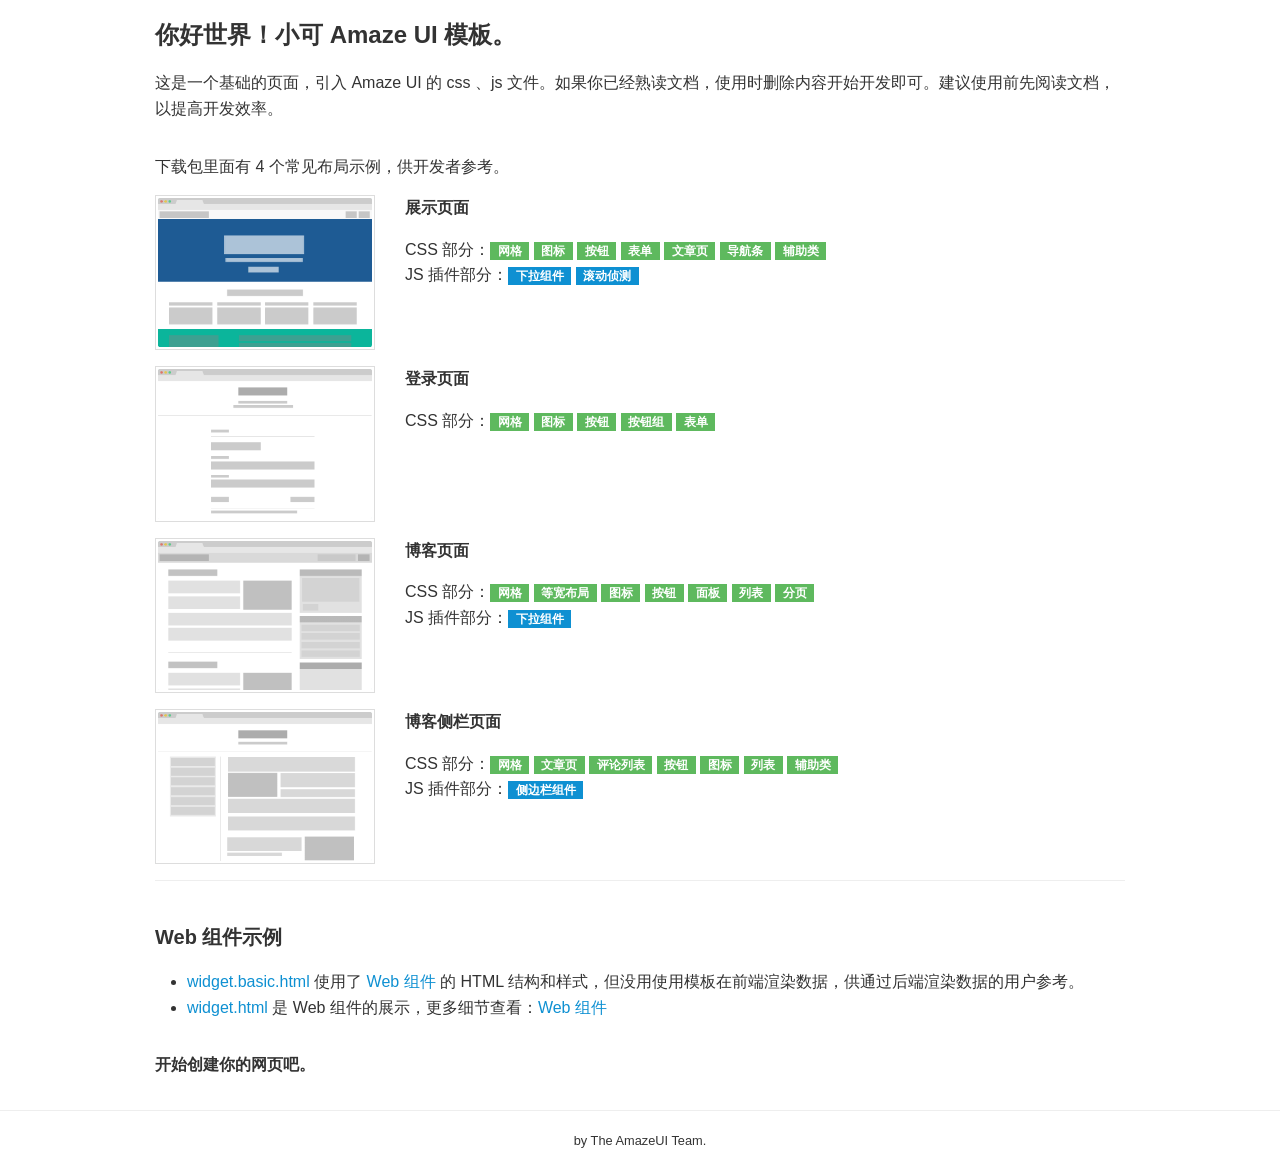
<file: Admin/AmazeUI/index.html>
<!doctype html>
<html class="no-js">
<head>
  <meta charset="utf-8">
  <meta http-equiv="X-UA-Compatible" content="IE=edge">
  <meta name="description" content="">
  <meta name="keywords" content="">
  <meta name="viewport"
        content="width=device-width, initial-scale=1">
  <title>Amaze UI Examples</title>

  <!-- Set render engine for 360 browser -->
  <meta name="renderer" content="webkit">

  <!-- No Baidu Siteapp-->
  <meta http-equiv="Cache-Control" content="no-siteapp"/>

  <link rel="icon" type="image/png" href="assets/i/favicon.png">

  <!-- Add to homescreen for Chrome on Android -->
  <meta name="mobile-web-app-capable" content="yes">
  <link rel="icon" sizes="192x192" href="assets/i/app-icon72x72@2x.png">

  <!-- Add to homescreen for Safari on iOS -->
  <meta name="apple-mobile-web-app-capable" content="yes">
  <meta name="apple-mobile-web-app-status-bar-style" content="black">
  <meta name="apple-mobile-web-app-title" content="Amaze UI"/>
  <link rel="apple-touch-icon-precomposed" href="assets/i/app-icon72x72@2x.png">

  <!-- Tile icon for Win8 (144x144 + tile color) -->
  <meta name="msapplication-TileImage" content="assets/i/app-icon72x72@2x.png">
  <meta name="msapplication-TileColor" content="#0e90d2">

  <!-- SEO: If your mobile URL is different from the desktop URL, add a canonical link to the desktop page https://developers.google.com/webmasters/smartphone-sites/feature-phones -->
  <!--
  <link rel="canonical" href="http://www.example.com/">
  -->

  <link rel="stylesheet" href="assets/css/amazeui.min.css">
  <link rel="stylesheet" href="assets/css/app.css">
</head>
<body>
<!--[if lte IE 9]>
<p class="browsehappy">你正在使用<strong>过时</strong>的浏览器，Amaze UI 暂不支持。 请 <a
  href="http://browsehappy.com/" target="_blank">升级浏览器</a>
  以获得更好的体验！</p>
<![endif]-->

<!-- 页面内容 开发时删除 -->
<div class="am-g am-g-fixed am-margin-top">
  <div class="am-u-sm-12">
    <h1>你好世界！小可 Amaze UI 模板。</h1>

    <p>这是一个基础的页面，引入 Amaze UI 的 css 、js
      文件。如果你已经熟读文档，使用时删除内容开始开发即可。建议使用前先阅读文档，以提高开发效率。</p>
  </div>
</div>
<div class="am-g am-g-fixed am-margin-top">
  <p class="am-u-sm-12">下载包里面有 4 个常见布局示例，供开发者参考。</p>

  <div class="am-u-sm-12">
    <div class="am-g">
      <div class="am-u-sm-12 am-u-md-3">
        <a href="landing.html"><img class="am-img-thumbnail"
                                    src="assets/i/examples/landingPage.png"
                                    alt="展示页面"/></a>
      </div>
      <div class="am-u-sm-12 am-u-md-9">
        <h3>展示页面</h3>

        <p>
          CSS 部分：<a class="am-badge am-badge-success" href="/css/grid">网格</a> <a
          class="am-badge am-badge-success" href="/css/icon">图标</a> <a
          class="am-badge am-badge-success" href="/css/button">按钮</a> <a
          class="am-badge am-badge-success" href="/css/form">表单</a> <a
          class="am-badge am-badge-success" href="/css/article">文章页</a> <a
          class="am-badge am-badge-success" href="/css/topbar">导航条</a> <a
          class="am-badge am-badge-success" href="/css/utility">辅助类</a><br/>
          JS 插件部分：<a class="am-badge am-badge-primary"
                     href="/javascript/dropdown">下拉组件</a> <a
          class="am-badge am-badge-primary"
          href="/javascript/scrollspy">滚动侦测</a>
        </p>
      </div>
    </div>
    <div class="am-g am-margin-top">
      <div class="am-u-sm-12 am-u-md-3">
        <a href="login.html"><img class="am-img-thumbnail"
                                  src="assets/i/examples/loginPage.png"
                                  alt="登录页面"/></a>
      </div>
      <div class="am-u-sm-12 am-u-md-9">
        <h3>登录页面</h3>

        <p>
          CSS 部分：<a class="am-badge am-badge-success" href="/css/grid">网格</a> <a
          class="am-badge am-badge-success" href="/css/icon">图标</a> <a
          class="am-badge am-badge-success" href="/css/button">按钮</a> <a
          class="am-badge am-badge-success" href="/css/button-group">按钮组</a> <a
          class="am-badge am-badge-success" href="/css/form">表单</a>
        </p>
      </div>
    </div>
    <div class="am-g am-margin-top">
      <div class="am-u-sm-12 am-u-md-3">
        <a href="blog.html"><img class="am-img-thumbnail"
                                 src="assets/i/examples/blogPage.png"
                                 alt="博客页面"/></a>
      </div>
      <div class="am-u-sm-12 am-u-md-9">
        <h3>博客页面</h3>

        <p>
          CSS 部分：<a class="am-badge am-badge-success" href="/css/grid">网格</a> <a
          class="am-badge am-badge-success" href="/css/block-grid">等宽布局</a> <a
          class="am-badge am-badge-success" href="/css/icon">图标</a> <a
          class="am-badge am-badge-success" href="/css/button">按钮</a> <a
          class="am-badge am-badge-success" href="/css/panel">面板</a> <a
          class="am-badge am-badge-success" href="/css/list">列表</a> <a
          class="am-badge am-badge-success" href="/css/pagination">分页</a><br/>
          JS 插件部分：<a class="am-badge am-badge-primary"
                     href="/css/dropdown">下拉组件</a>
        </p>
      </div>
    </div>
    <div class="am-g am-margin-top">
      <div class="am-u-sm-12 am-u-md-3">
        <a href="sidebar.html"><img class="am-img-thumbnail"
                                    src="assets/i/examples/sidebarPage.png"
                                    alt="博客侧栏页面"/></a>
      </div>
      <div class="am-u-sm-12 am-u-md-9">
        <h3>博客侧栏页面</h3>

        <p>
          CSS 部分：<a class="am-badge am-badge-success" href="/css/grid">网格</a> <a
          class="am-badge am-badge-success" href="/css/article">文章页</a> <a
          class="am-badge am-badge-success" href="/css/comment">评论列表</a> <a
          class="am-badge am-badge-success" href="/css/button">按钮</a> <a
          class="am-badge am-badge-success" href="/css/icon">图标</a> <a
          class="am-badge am-badge-success" href="/css/list">列表</a> <a
          class="am-badge am-badge-success" href="/css/utility">辅助类</a><br/>
          JS 插件部分：<a class="am-badge am-badge-primary"
                     href="/javascript/offcanvas">侧边栏组件</a>
        </p>
      </div>
    </div>
    <hr/>
    <h2>Web 组件示例</h2>
    <ul>
      <li><a href="widget.basic.html">widget.basic.html</a> 使用了 <a
        href="http://amazeui.org/widgets">Web 组件</a> 的 HTML 结构和样式，但没用使用模板在前端渲染数据，供通过后端渲染数据的用户参考。</li>
      <li><a href="widget.html">widget.html</a> 是 Web 组件的展示，更多细节查看：<a
        href="http://amazeui.org/widgets">Web 组件</a></li>
    </ul>
    <h3>开始创建你的网页吧。</h3>
  </div>
</div>

<footer class="am-margin-top">
  <hr/>
  <p class="am-text-center">
    <small>by The AmazeUI Team.</small>
  </p>
</footer>
<!-- 以上页面内容 开发时删除 -->

<!--[if lt IE 9]>
<script src="http://libs.baidu.com/jquery/1.11.1/jquery.min.js"></script>
<script src="http://cdn.staticfile.org/modernizr/2.8.3/modernizr.js"></script>
<script src="assets/js/amazeui.ie8polyfill.min.js"></script>
<![endif]-->

<!--[if (gte IE 9)|!(IE)]><!-->
<script src="assets/js/jquery.min.js"></script>
<!--<![endif]-->
<script src="assets/js/amazeui.min.js"></script>

</body>
</html>
</file>
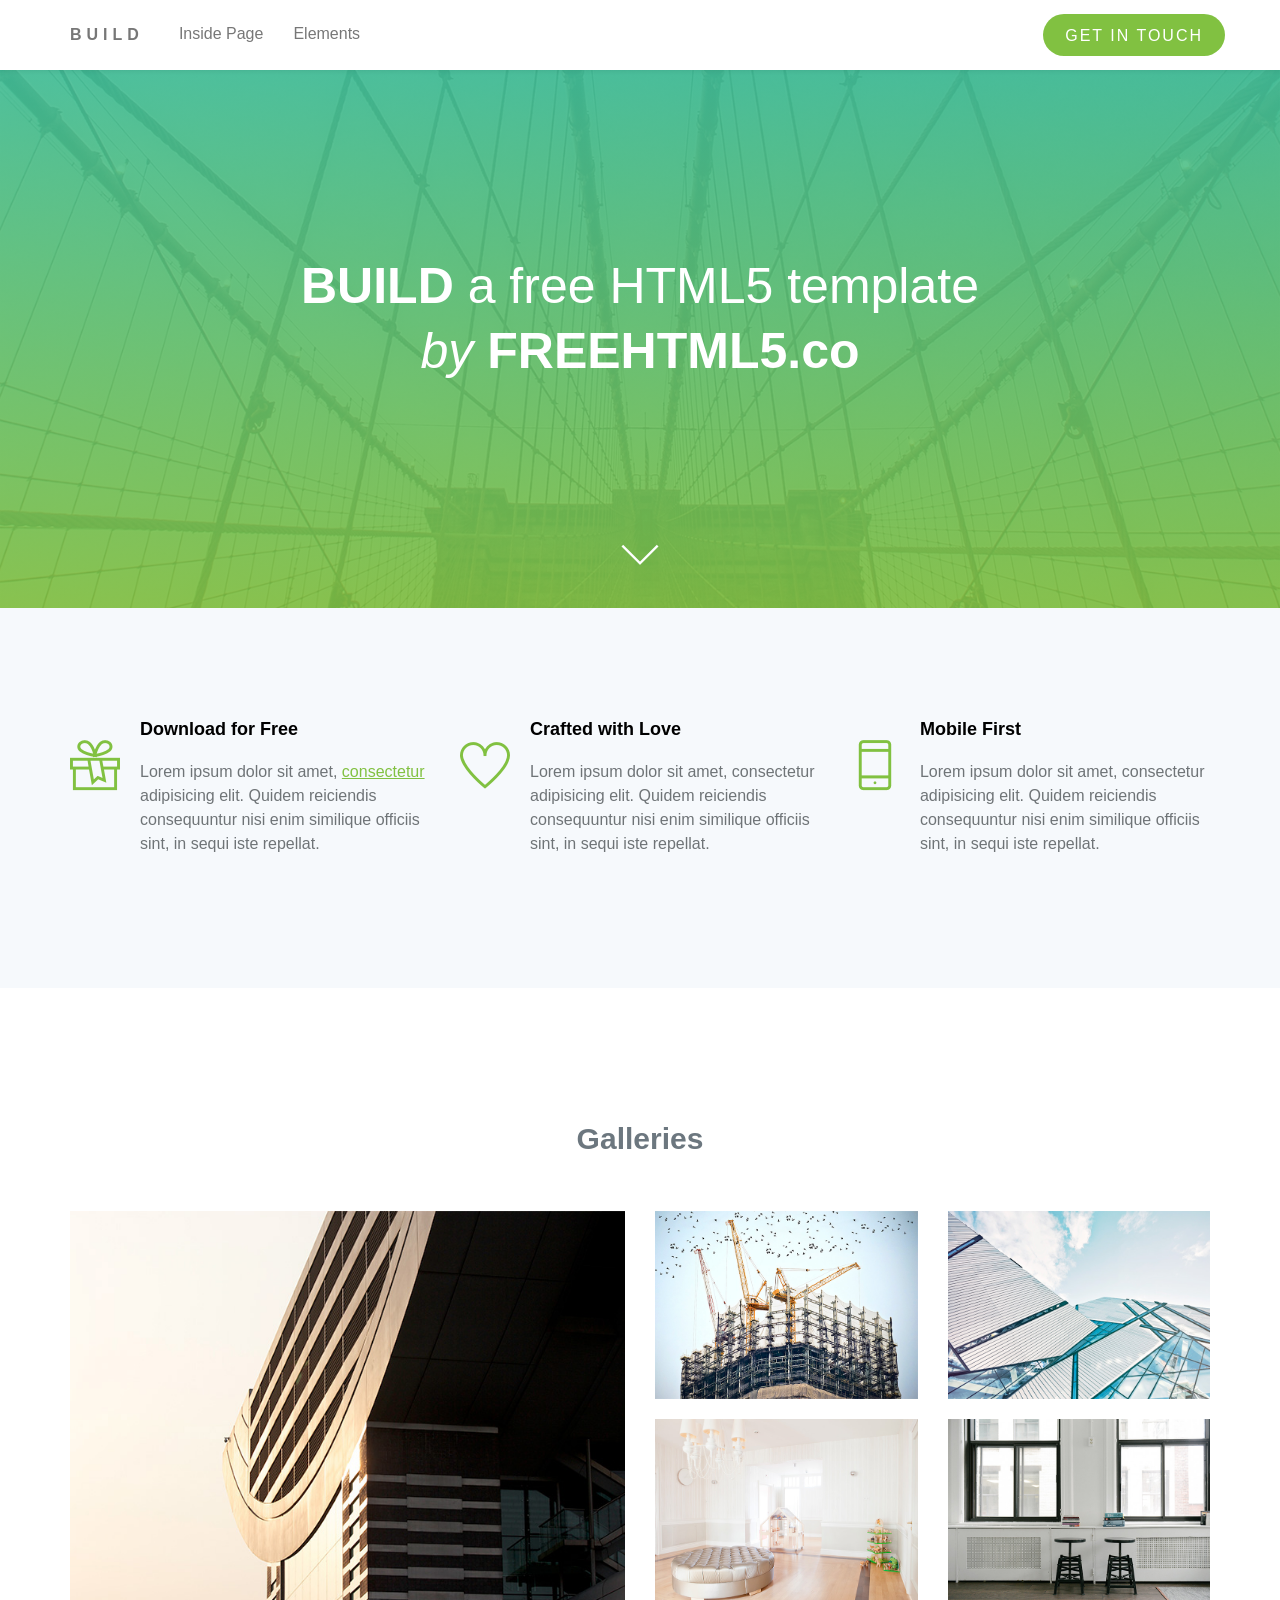
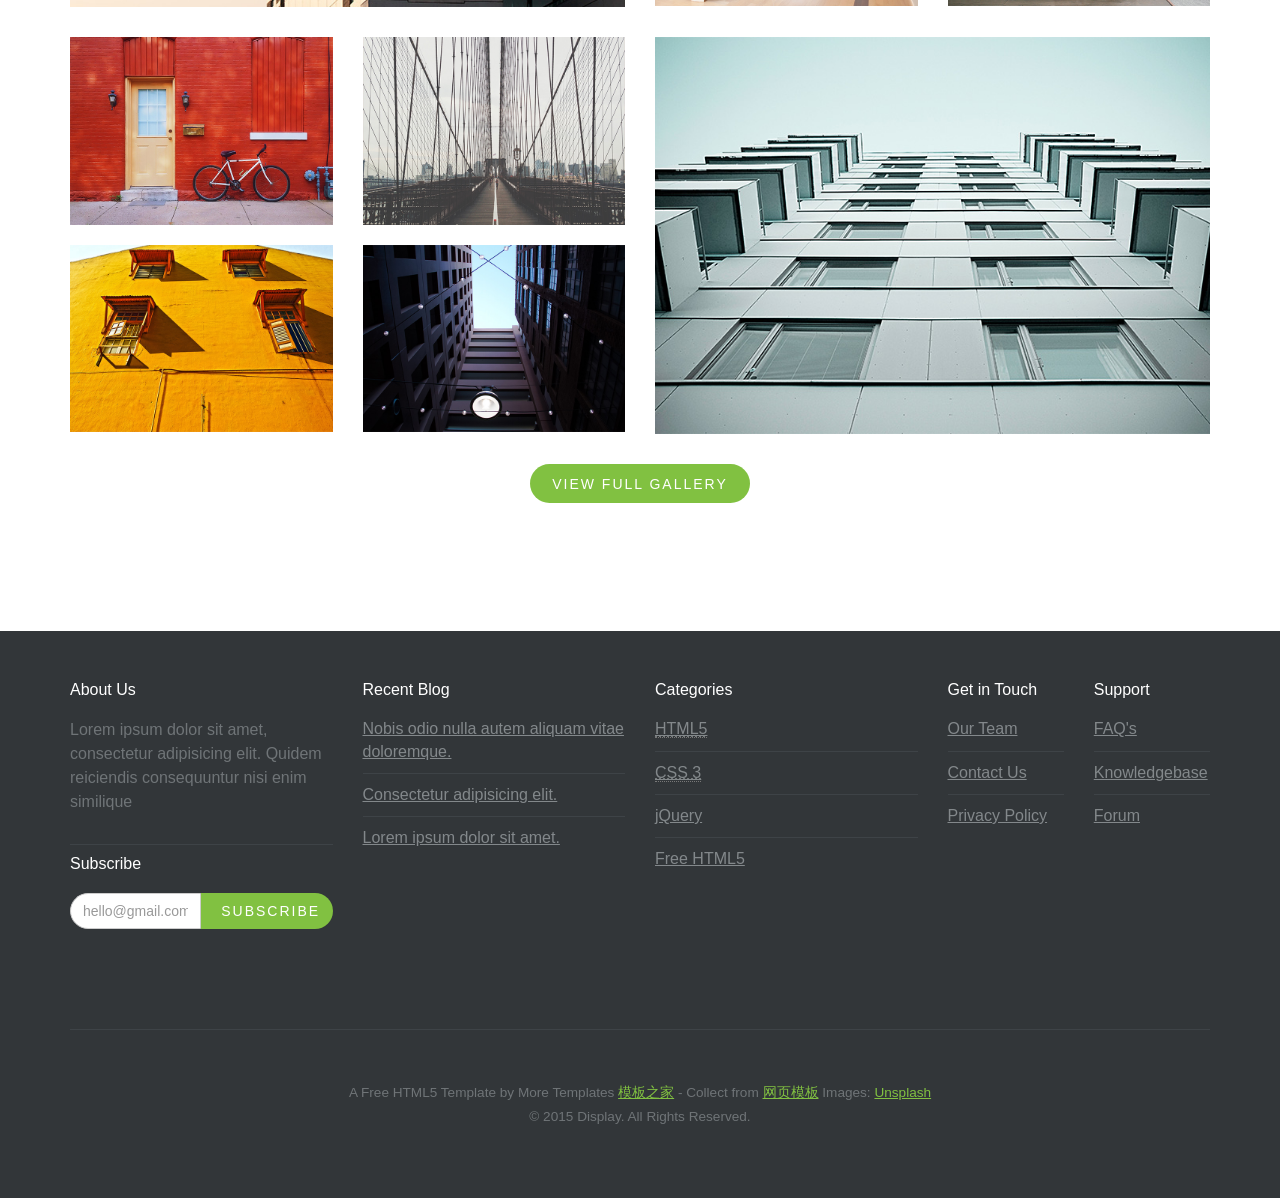
<file: Content/Template/index.html>
<!DOCTYPE html>
<!--[if lt IE 7]>      <html class="no-js lt-ie9 lt-ie8 lt-ie7"> <![endif]-->
<!--[if IE 7]>         <html class="no-js lt-ie9 lt-ie8"> <![endif]-->
<!--[if IE 8]>         <html class="no-js lt-ie9"> <![endif]-->
<!--[if gt IE 8]><!--> <html class="no-js"> <!--<![endif]-->
<head>
  <meta charset="utf-8">
  <meta http-equiv="X-UA-Compatible" content="IE=edge">
  <title>BUILD &mdash; A free Responsive HTML5 Template </title>
  <meta name="viewport" content="width=device-width, initial-scale=1">
  <meta name="description" content="Free HTML5 Template by FREEHTML5.CO" />
    <meta name="keywords" content="free html5, free template, free bootstrap, html5, css3, mobile first, responsive" />
    <meta name="author" content="FREEHTML5.CO" />

    <!-- Facebook and Twitter integration -->
  <meta property="og:title" content=""/>
  <meta property="og:image" content=""/>
  <meta property="og:url" content=""/>
  <meta property="og:site_name" content=""/>
  <meta property="og:description" content=""/>
  <meta name="twitter:title" content="" />
  <meta name="twitter:image" content="" />
  <meta name="twitter:url" content="" />
  <meta name="twitter:card" content="" />

  <!-- Place favicon.ico and apple-touch-icon.png in the root directory -->
  <link rel="shortcut icon" href="favicon.ico">

  <!-- Google Webfont -->
  <link href='http://fonts.useso.com/css?family=PT+Mono' rel='stylesheet' type='text/css'>
  <!-- Themify Icons -->
  <link rel="stylesheet" href="css/themify-icons.css">
  <!-- Icomoon Icons -->
  <link rel="stylesheet" href="css/icomoon-icons.css">
  <!-- Bootstrap -->
  <link rel="stylesheet" href="css/bootstrap.css">
  <!-- Owl Carousel -->
  <link rel="stylesheet" href="css/owl.carousel.min.css">
  <link rel="stylesheet" href="css/owl.theme.default.min.css">
  <!-- Magnific Popup -->
  <link rel="stylesheet" href="css/magnific-popup.css">
  <!-- Easy Responsive Tabs -->
  <link rel="stylesheet" href="css/easy-responsive-tabs.css">
  <!-- Theme Style -->
  <link rel="stylesheet" href="css/style.css">

  
  <!-- FOR IE9 below -->
  <!--[if lte IE 9]>
  <script src="js/modernizr-2.6.2.min.js"></script>
  <script src="js/respond.min.js"></script>
  <![endif]-->

</head>

<body class="fh5co-outer">
  <header id="fh5co-header" role="banner">
    
      <nav class="navbar navbar-default navbar-fixed-top" role="navigation">
        <div class="container">
          <div class="navbar-header"> 
            <!-- Mobile Toggle Menu Button -->
            <a href="#" class="js-fh5co-nav-toggle fh5co-nav-toggle" data-toggle="collapse" data-target="#fh5co-navbar" aria-expanded="false" aria-controls="navbar"><i></i></a>
            <a class="navbar-brand" href="index.html">Build</a>
          </div>
          <div id="fh5co-navbar" class="navbar-collapse collapse">
            <ul class="nav navbar-nav">
              <li><a href="inside-page.html">Inside Page</a></li>
              <li><a href="elements.html">Elements</a></li>
            </ul>
            <ul class="nav navbar-nav navbar-right">
              <li><a href="#" class="btn btn-calltoaction btn-primary">Get in touch</a></li>
            </ul>
          </div>
        </div>
      </nav>

  </header>

  <div id="fh5co-hero" style="background-image: url(images/hero_2.jpg)">
    <a href="#fh5co-main" class="smoothscroll animated bounce fh5co-arrow"><i class="ti-angle-down"></i></a>
    <div class="overlay"></div>
    <div class="container">
      <div class="col-md-8 col-md-offset-2">
        <div class="text">
          <h1> <strong >BUILD</strong> a free HTML5 template <em>by</em> <strong>FREEHTML5.co</strong></h1>
        </div>
      </div>
    </div>
  </div>

  <main role="main" id="fh5co-main">
    <section class="feature">
      <div class="container">
        
        <div class="row">
          <div class="col-md-4">
            <div class="feature-item">
              <div class="feature-icon"><i class="icon ti-gift"></i></div>
              <div class="feature-text">
                <h3>Download for Free</h3>
                <p>Lorem ipsum dolor sit amet, <a href="#">consectetur</a> adipisicing elit. Quidem reiciendis consequuntur nisi enim similique officiis sint, in sequi iste repellat.</p>
              </div>
            </div>
          </div>
          <div class="col-md-4">
            <div class="feature-item">
              <div class="feature-icon"><i class="icon ti-heart"></i></div>
              <div class="feature-text">
                <h3>Crafted with Love</h3>
                <p>Lorem ipsum dolor sit amet, consectetur adipisicing elit. Quidem reiciendis consequuntur nisi enim similique officiis sint, in sequi iste repellat.</p>
              </div>
            </div>
          </div>
          <div class="col-md-4">
            <div class="feature-item">
              <div class="feature-icon"><i class="icon ti-mobile"></i></div>
              <div class="feature-text">
                <h3>Mobile First</h3>
                <p>Lorem ipsum dolor sit amet, consectetur adipisicing elit. Quidem reiciendis consequuntur nisi enim similique officiis sint, in sequi iste repellat.</p>
              </div>
            </div>
          </div>
        </div>
      </div>
    </section>
    <!-- END .feature -->
	<div class="copyrights">Collect from <a href="http://www.cssmoban.com/" >手机网站模板</a></div>
    <section class="grid-gallery">
      <div class="container">
        
        <div class="row">
          <div class="col-md-6 col-md-offset-3">
            <h2 class="section-heading">Galleries</h2>
          </div>
        </div>

        <div class="row gallery-row">
          
          <div class="col-md-6 col-sm-6">
            <a href="images/img_1.jpg" class="img image-popup">
              <div class="overlay"></div>
              <div class="text">
                <h2>Project 1</h2>
              </div>
              <img src="images/img_1.jpg" alt="Image" class="img-responsive">
            </a>
          </div>

          <div class="col-md-6 col-sm-6">
            <div class="row first-row">
              <div class="col-md-6 col-sm-6">
                <a href="images/img_2.jpg" class="img image-popup">
                  <div class="overlay"></div>
                  <div class="text">
                    <h2>Project 2</h2>
                  </div>
                  <img src="images/img_2.jpg" alt="Image" class="img-responsive">
                </a>
              </div>
              <div class="col-md-6 col-sm-6">
                <a href="images/img_3.jpg" class="img image-popup">
                  <div class="overlay"></div>
                  <div class="text">
                    <h2>Project 3</h2>
                  </div>
                  <img src="images/img_3.jpg" alt="Image" class="img-responsive">
                </a>
              </div>
            </div>
            <div class="row">
              <div class="col-md-6 col-sm-6">
                <a href="images/img_4.jpg" class="img image-popup">
                  <div class="overlay"></div>
                  <div class="text">
                    <h2>Project 4</h2>
                  </div>
                  <img src="images/img_4.jpg" alt="Image" class="img-responsive">
                </a>
              </div>
              <div class="col-md-6 col-sm-6">
                <a href="images/img_5.jpg" class="img image-popup">
                  <div class="overlay"></div>
                  <div class="text">
                    <h2>Project 5</h2>
                  </div>
                  <img src="images/img_5.jpg" alt="Image" class="img-responsive">
                </a>
              </div>
            </div>
          </div>
        </div>
		
		<!-- Gallery Row -->

        <div class="row gallery-row">
          <div class="col-md-6 col-sm-6">
            <div class="row first-row">
              <div class="col-md-6 col-sm-6">
                <a href="images/img_6.jpg" class="img image-popup">
                  <div class="overlay"></div>
                  <div class="text">
                    <h2>Project 6</h2>
                  </div>
                  <img src="images/img_6.jpg" alt="Image" class="img-responsive">
                </a>
              </div>
              <div class="col-md-6 col-sm-6">
                <a href="images/img_7.jpg" class="img image-popup">
                  <div class="overlay"></div>
                  <div class="text">
                    <h2>Project 7</h2>
                  </div>
                  <img src="images/img_7.jpg" alt="Image" class="img-responsive">
                </a>
              </div>
            </div>
            <div class="row">
              <div class="col-md-6 col-sm-6">
                <a href="images/img_8.jpg" class="img image-popup">
                  <div class="overlay"></div>
                  <div class="text">
                    <h2>Project 8</h2>
                  </div>
                  <img src="images/img_8.jpg" alt="Image" class="img-responsive">
                </a>
              </div>
              <div class="col-md-6 col-sm-6">
                <a href="images/img_9.jpg" class="img image-popup">
                  <div class="overlay"></div>
                  <div class="text">
                    <h2>Project 9</h2>
                  </div>
                  <img src="images/img_9.jpg" alt="Image" class="img-responsive">
                </a>
              </div>
            </div>
          </div>
		  <div class="col-md-6 col-sm-6">
            <a href="images/img_10.jpg" class="img image-popup">
              <div class="overlay"></div>
              <div class="text">
                <h2>Project 10</h2>
              </div>
              <img src="images/img_10.jpg" alt="Image" class="img-responsive">
            </a>
          </div>
        </div>

        <!-- Gallery Row -->

        <div class="row">
          <div class="col-md-12 text-center">
            <div><a href="#" class="btn btn-primary">View Full Gallery</a></div>
          </div>
        </div>
        
       
        
      </div>
    </section>

  </main>

  <footer role="contentinfo" id="fh5co-footer">
    <div class="container">
      <div class="row">
        <div class="col-md-3 col-sm-6">
          <div class="footer-box border-bottom">
            <h3 class="footer-heading">About Us</h3>
            <p>Lorem ipsum dolor sit amet, consectetur adipisicing elit. Quidem reiciendis consequuntur nisi enim similique </p>
          </div>
          
            <h3 class="footer-heading">Subscribe</h3>
            <form action="#" class="form-subscribe">
              <div class="field">
                <input type="email" class="form-control" placeholder="hello@gmail.com">
                <button class="btn btn-primary">Subscribe</button>
              </div>
            </form>
            <div class="fh5co-spacer fh5co-spacer-sm"></div>
          
        </div>
        <div class="col-md-3 col-sm-6">
          
            <h3 class="footer-heading">Recent Blog</h3>
            <ul class="footer-list">
              <li><a href="#">Nobis odio nulla autem aliquam vitae doloremque.</a></li>
              <li><a href="#">Consectetur adipisicing elit.</a></li>
              <li><a href="#">Lorem ipsum dolor sit amet.</a></li>
            </ul>
          
        </div>


        <div class="visible-sm clearfix"></div>


        <div class="col-md-3 col-sm-6">
          
            <h3 class="footer-heading">Categories</h3>
            <ul class="footer-list">
              <li><a href="#"><abbr title="Hypertext Markup Language 5">HTML5</abbr></a></li>
              <li><a href="#"><abbr title="Cascading Stylesheets 3">CSS 3</abbr></a></li>
              <li><a href="#">jQuery</a></li>
              <li><a href="#">Free HTML5</a></li>
            </ul>
          
        </div>


        <div class="col-md-3 col-sm-6 clearfix">

          <div class="row">
            <div class="col-md-6 col-sm-6">
              <div class="footer-box">
                <h3 class="footer-heading">Get in Touch</h3>
                <ul class="footer-list">
                  <li><a href="#">Our Team</a></li>
                  <li><a href="#">Contact Us</a></li>
                  <li><a href="#">Privacy Policy</a></li>
                  
                </ul>
              </div>
            </div>
            <div class="col-md-6 col-sm-6">
              <div class="footer-box">
                <h3 class="footer-heading">Support</h3>
                <ul class="footer-list">
                  <li><a href="#">FAQ's</a></li>
                  <li><a href="#">Knowledgebase</a></li>
                  <li><a href="#">Forum</a></li>
                </ul>
              </div>
            </div>
          </div>
          
        </div>
        
      </div>
    </div>
    <div class="container">
      <div class="row">
        <div class="col-md-12">
          <div class="copyright">
            <p class="text-center"><small>A Free HTML5 Template by 
            More Templates <a href="http://www.cssmoban.com/" target="_blank" title="模板之家">模板之家</a> - Collect from <a href="http://www.cssmoban.com/" title="网页模板" target="_blank">网页模板</a> Images: <a href="#" target="_blank">Unsplash</a><br> &copy; 2015 Display. All Rights Reserved.</small></p>
          </div>
        </div>
      </div>
    </div>
  </footer>


  <!-- Go To Top -->
    <a href="#" class="fh5co-gotop"><i class="ti-shift-left"></i></a>
    
      
    <!-- jQuery -->
    <script src="js/jquery-1.10.2.min.js"></script>
    <!-- jQuery Easing -->
    <script src="js/jquery.easing.1.3.js"></script>
    <!-- Bootstrap -->
    <script src="js/bootstrap.js"></script>
    <!-- Owl carousel -->
    <script src="js/owl.carousel.min.js"></script>
    <!-- Magnific Popup -->
    <script src="js/jquery.magnific-popup.min.js"></script>
    <!-- Easy Responsive Tabs -->
    <script src="js/easyResponsiveTabs.js"></script>
    <!-- FastClick for Mobile/Tablets -->
    <script src="js/fastclick.js"></script>

    <!-- Main JS -->
    <script src="js/main.js"></script>

</body>
</html>
</file>
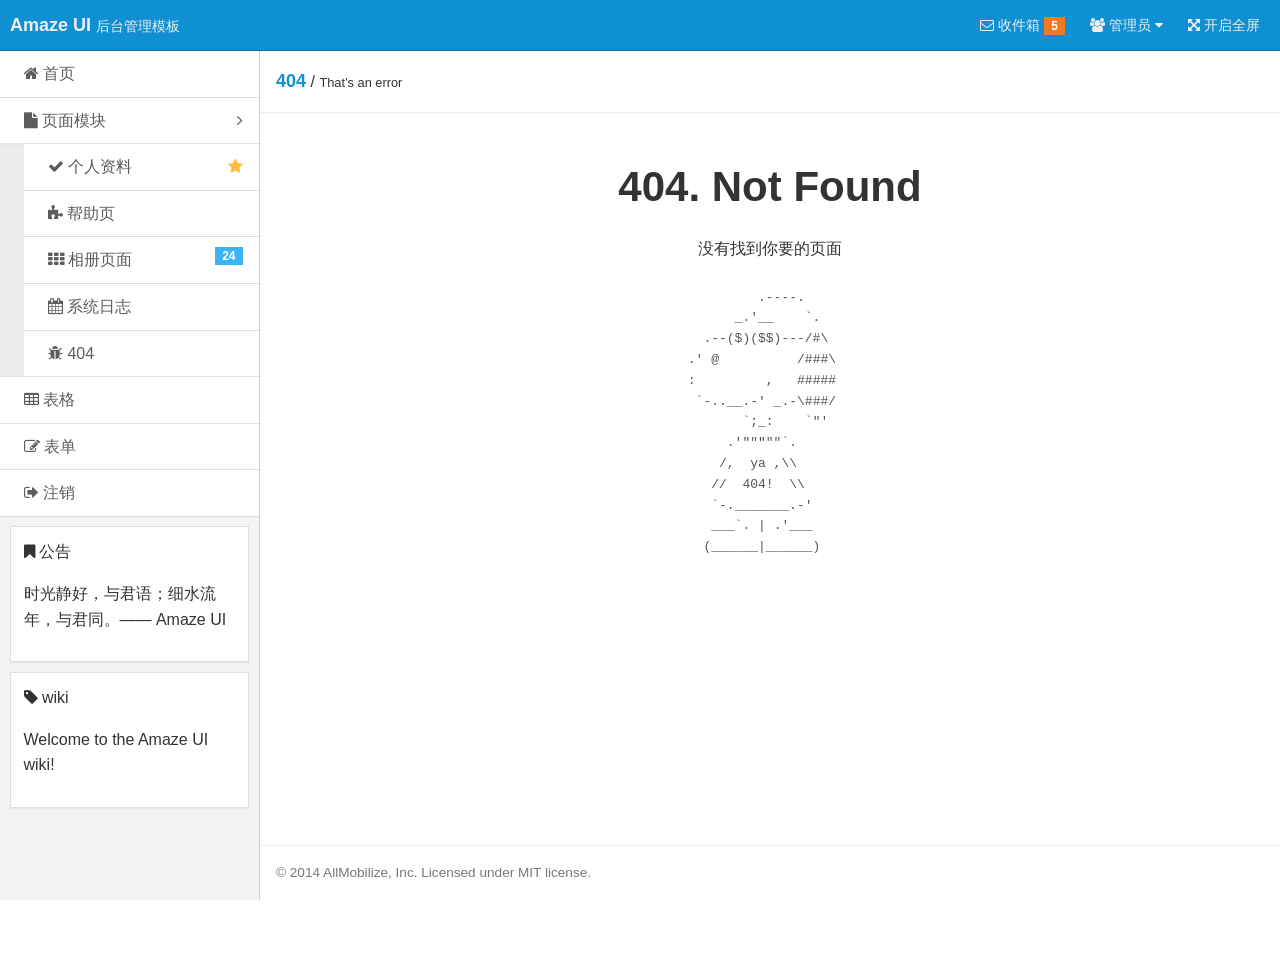
<file: Admin/AmazeUI/admin-404.html>
<!doctype html>
<html class="no-js">
<head>
  <meta charset="utf-8">
  <meta http-equiv="X-UA-Compatible" content="IE=edge">
  <title>Amaze UI Admin 404 Examples</title>
  <meta name="description" content="这是一个404页面">
  <meta name="keywords" content="404">
  <meta name="viewport" content="width=device-width, initial-scale=1">
  <meta name="renderer" content="webkit">
  <meta http-equiv="Cache-Control" content="no-siteapp" />
  <link rel="icon" type="image/png" href="assets/i/favicon.png">
  <link rel="apple-touch-icon-precomposed" href="assets/i/app-icon72x72@2x.png">
  <meta name="apple-mobile-web-app-title" content="Amaze UI" />
  <link rel="stylesheet" href="assets/css/amazeui.min.css"/>
  <link rel="stylesheet" href="assets/css/admin.css">
</head>
<body>
<!--[if lte IE 9]>
<p class="browsehappy">你正在使用<strong>过时</strong>的浏览器，Amaze UI 暂不支持。 请 <a href="http://browsehappy.com/" target="_blank">升级浏览器</a>
  以获得更好的体验！</p>
<![endif]-->

<header class="am-topbar am-topbar-inverse admin-header">
  <div class="am-topbar-brand">
    <strong>Amaze UI</strong> <small>后台管理模板</small>
  </div>

  <button class="am-topbar-btn am-topbar-toggle am-btn am-btn-sm am-btn-success am-show-sm-only" data-am-collapse="{target: '#topbar-collapse'}"><span class="am-sr-only">导航切换</span> <span class="am-icon-bars"></span></button>

  <div class="am-collapse am-topbar-collapse" id="topbar-collapse">

    <ul class="am-nav am-nav-pills am-topbar-nav am-topbar-right admin-header-list">
      <li><a href="javascript:;"><span class="am-icon-envelope-o"></span> 收件箱 <span class="am-badge am-badge-warning">5</span></a></li>
      <li class="am-dropdown" data-am-dropdown>
        <a class="am-dropdown-toggle" data-am-dropdown-toggle href="javascript:;">
          <span class="am-icon-users"></span> 管理员 <span class="am-icon-caret-down"></span>
        </a>
        <ul class="am-dropdown-content">
          <li><a href="#"><span class="am-icon-user"></span> 资料</a></li>
          <li><a href="#"><span class="am-icon-cog"></span> 设置</a></li>
          <li><a href="#"><span class="am-icon-power-off"></span> 退出</a></li>
        </ul>
      </li>
      <li class="am-hide-sm-only"><a href="javascript:;" id="admin-fullscreen"><span class="am-icon-arrows-alt"></span> <span class="admin-fullText">开启全屏</span></a></li>
    </ul>
  </div>
</header>

<div class="am-cf admin-main">
  <!-- sidebar start -->
  <div class="admin-sidebar am-offcanvas" id="admin-offcanvas">
    <div class="am-offcanvas-bar admin-offcanvas-bar">
      <ul class="am-list admin-sidebar-list">
        <li><a href="admin-index.html"><span class="am-icon-home"></span> 首页</a></li>
        <li class="admin-parent">
          <a class="am-cf" data-am-collapse="{target: '#collapse-nav'}"><span class="am-icon-file"></span> 页面模块 <span class="am-icon-angle-right am-fr am-margin-right"></span></a>
          <ul class="am-list am-collapse admin-sidebar-sub am-in" id="collapse-nav">
            <li><a href="admin-user.html" class="am-cf"><span class="am-icon-check"></span> 个人资料<span class="am-icon-star am-fr am-margin-right admin-icon-yellow"></span></a></li>
            <li><a href="admin-help.html"><span class="am-icon-puzzle-piece"></span> 帮助页</a></li>
            <li><a href="admin-gallery.html"><span class="am-icon-th"></span> 相册页面<span class="am-badge am-badge-secondary am-margin-right am-fr">24</span></a></li>
            <li><a href="admin-log.html"><span class="am-icon-calendar"></span> 系统日志</a></li>
            <li><a href="admin-404.html"><span class="am-icon-bug"></span> 404</a></li>
          </ul>
        </li>
        <li><a href="admin-table.html"><span class="am-icon-table"></span> 表格</a></li>
        <li><a href="admin-form.html"><span class="am-icon-pencil-square-o"></span> 表单</a></li>
        <li><a href="#"><span class="am-icon-sign-out"></span> 注销</a></li>
      </ul>

      <div class="am-panel am-panel-default admin-sidebar-panel">
        <div class="am-panel-bd">
          <p><span class="am-icon-bookmark"></span> 公告</p>
          <p>时光静好，与君语；细水流年，与君同。—— Amaze UI</p>
        </div>
      </div>

      <div class="am-panel am-panel-default admin-sidebar-panel">
        <div class="am-panel-bd">
          <p><span class="am-icon-tag"></span> wiki</p>
          <p>Welcome to the Amaze UI wiki!</p>
        </div>
      </div>
    </div>
  </div>
  <!-- sidebar end -->

  <!-- content start -->
  <div class="admin-content">
    <div class="admin-content-body">
      <div class="am-cf am-padding am-padding-bottom-0">
        <div class="am-fl am-cf"><strong class="am-text-primary am-text-lg">404</strong> / <small>That’s an error</small></div>
      </div>

      <hr>

      <div class="am-g">
        <div class="am-u-sm-12">
          <h2 class="am-text-center am-text-xxxl am-margin-top-lg">404. Not Found</h2>
          <p class="am-text-center">没有找到你要的页面</p>
        <pre class="page-404">
          .----.
       _.'__    `.
   .--($)($$)---/#\
 .' @          /###\
 :         ,   #####
  `-..__.-' _.-\###/
        `;_:    `"'
      .'"""""`.
     /,  ya ,\\
    //  404!  \\
    `-._______.-'
    ___`. | .'___
   (______|______)
        </pre>
        </div>
      </div>
    </div>

    <footer class="admin-content-footer">
      <hr>
      <p class="am-padding-left">© 2014 AllMobilize, Inc. Licensed under MIT license.</p>
    </footer>
  </div>
  <!-- content end -->

</div>

<a href="#" class="am-icon-btn am-icon-th-list am-show-sm-only admin-menu" data-am-offcanvas="{target: '#admin-offcanvas'}"></a>

<footer>
  <hr>
  <p class="am-padding-left">© 2014 AllMobilize, Inc. Licensed under MIT license.</p>
</footer>

<!--[if lt IE 9]>
<script src="http://libs.baidu.com/jquery/1.11.1/jquery.min.js"></script>
<script src="http://cdn.staticfile.org/modernizr/2.8.3/modernizr.js"></script>
<script src="assets/js/amazeui.ie8polyfill.min.js"></script>
<![endif]-->

<!--[if (gte IE 9)|!(IE)]><!-->
<script src="assets/js/jquery.min.js"></script>
<!--<![endif]-->
<script src="assets/js/amazeui.min.js"></script>
<script src="assets/js/app.js"></script>
</body>
</html>
</file>
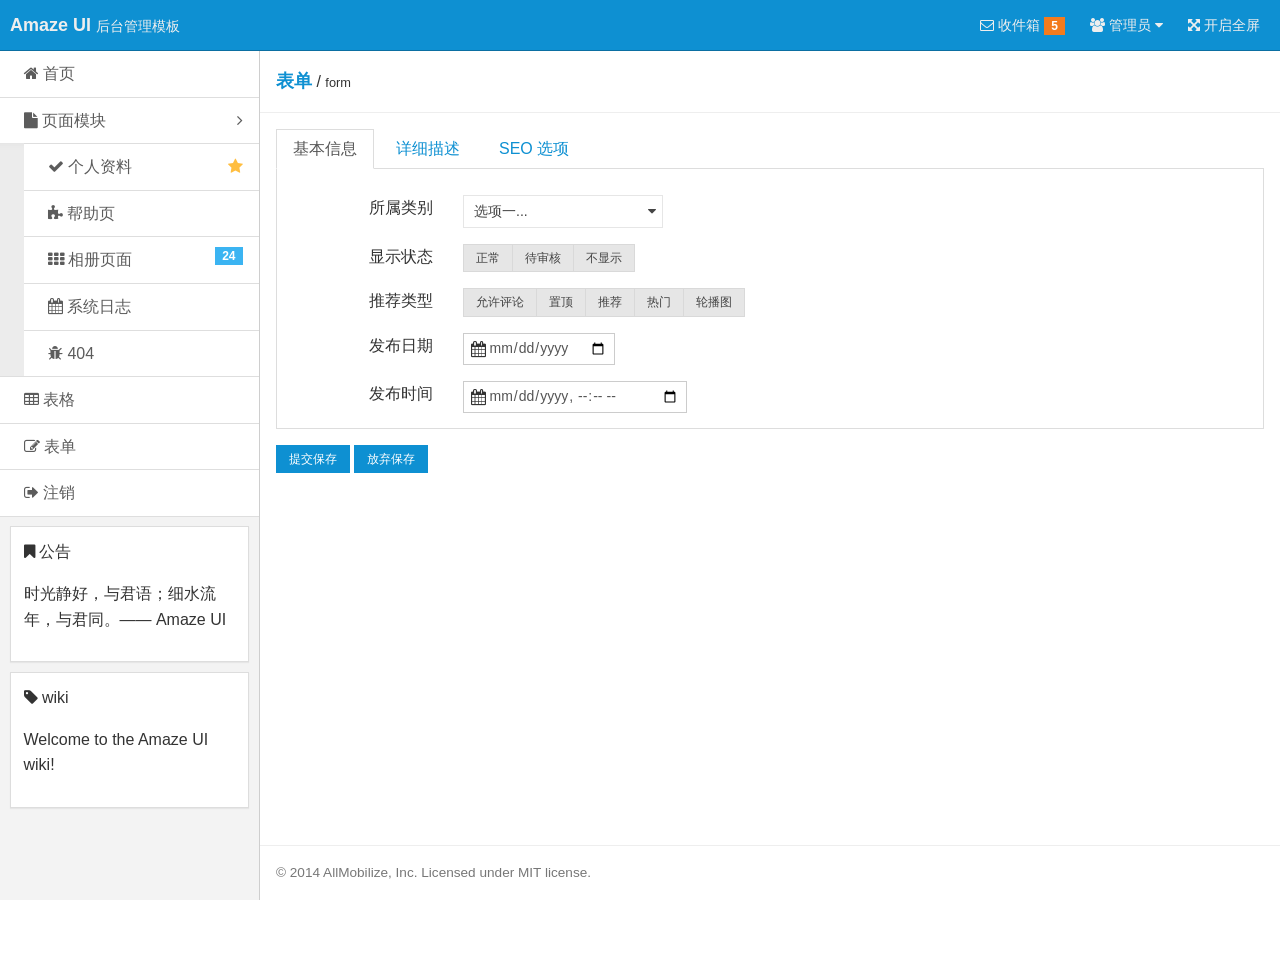
<file: Admin/AmazeUI/admin-form.html>
<!doctype html>
<html class="no-js">
<head>
  <meta charset="utf-8">
  <meta http-equiv="X-UA-Compatible" content="IE=edge">
  <title>Amaze UI Admin form Examples</title>
  <meta name="description" content="这是一个form页面">
  <meta name="keywords" content="form">
  <meta name="viewport" content="width=device-width, initial-scale=1">
  <meta name="renderer" content="webkit">
  <meta http-equiv="Cache-Control" content="no-siteapp" />
  <link rel="icon" type="image/png" href="assets/i/favicon.png">
  <link rel="apple-touch-icon-precomposed" href="assets/i/app-icon72x72@2x.png">
  <meta name="apple-mobile-web-app-title" content="Amaze UI" />
  <link rel="stylesheet" href="assets/css/amazeui.min.css"/>
  <link rel="stylesheet" href="assets/css/admin.css">
</head>
<body>
<!--[if lte IE 9]>
<p class="browsehappy">你正在使用<strong>过时</strong>的浏览器，Amaze UI 暂不支持。 请 <a href="http://browsehappy.com/" target="_blank">升级浏览器</a>
  以获得更好的体验！</p>
<![endif]-->

<header class="am-topbar am-topbar-inverse admin-header">
  <div class="am-topbar-brand">
    <strong>Amaze UI</strong> <small>后台管理模板</small>
  </div>

  <button class="am-topbar-btn am-topbar-toggle am-btn am-btn-sm am-btn-success am-show-sm-only" data-am-collapse="{target: '#topbar-collapse'}"><span class="am-sr-only">导航切换</span> <span class="am-icon-bars"></span></button>

  <div class="am-collapse am-topbar-collapse" id="topbar-collapse">

    <ul class="am-nav am-nav-pills am-topbar-nav am-topbar-right admin-header-list">
      <li><a href="javascript:;"><span class="am-icon-envelope-o"></span> 收件箱 <span class="am-badge am-badge-warning">5</span></a></li>
      <li class="am-dropdown" data-am-dropdown>
        <a class="am-dropdown-toggle" data-am-dropdown-toggle href="javascript:;">
          <span class="am-icon-users"></span> 管理员 <span class="am-icon-caret-down"></span>
        </a>
        <ul class="am-dropdown-content">
          <li><a href="#"><span class="am-icon-user"></span> 资料</a></li>
          <li><a href="#"><span class="am-icon-cog"></span> 设置</a></li>
          <li><a href="#"><span class="am-icon-power-off"></span> 退出</a></li>
        </ul>
      </li>
      <li class="am-hide-sm-only"><a href="javascript:;" id="admin-fullscreen"><span class="am-icon-arrows-alt"></span> <span class="admin-fullText">开启全屏</span></a></li>
    </ul>
  </div>
</header>

<div class="am-cf admin-main">
  <!-- sidebar start -->
  <div class="admin-sidebar am-offcanvas" id="admin-offcanvas">
    <div class="am-offcanvas-bar admin-offcanvas-bar">
      <ul class="am-list admin-sidebar-list">
        <li><a href="admin-index.html"><span class="am-icon-home"></span> 首页</a></li>
        <li class="admin-parent">
          <a class="am-cf" data-am-collapse="{target: '#collapse-nav'}"><span class="am-icon-file"></span> 页面模块 <span class="am-icon-angle-right am-fr am-margin-right"></span></a>
          <ul class="am-list am-collapse admin-sidebar-sub am-in" id="collapse-nav">
            <li><a href="admin-user.html" class="am-cf"><span class="am-icon-check"></span> 个人资料<span class="am-icon-star am-fr am-margin-right admin-icon-yellow"></span></a></li>
            <li><a href="admin-help.html"><span class="am-icon-puzzle-piece"></span> 帮助页</a></li>
            <li><a href="admin-gallery.html"><span class="am-icon-th"></span> 相册页面<span class="am-badge am-badge-secondary am-margin-right am-fr">24</span></a></li>
            <li><a href="admin-log.html"><span class="am-icon-calendar"></span> 系统日志</a></li>
            <li><a href="admin-404.html"><span class="am-icon-bug"></span> 404</a></li>
          </ul>
        </li>
        <li><a href="admin-table.html"><span class="am-icon-table"></span> 表格</a></li>
        <li><a href="admin-form.html"><span class="am-icon-pencil-square-o"></span> 表单</a></li>
        <li><a href="#"><span class="am-icon-sign-out"></span> 注销</a></li>
      </ul>

      <div class="am-panel am-panel-default admin-sidebar-panel">
        <div class="am-panel-bd">
          <p><span class="am-icon-bookmark"></span> 公告</p>
          <p>时光静好，与君语；细水流年，与君同。—— Amaze UI</p>
        </div>
      </div>

      <div class="am-panel am-panel-default admin-sidebar-panel">
        <div class="am-panel-bd">
          <p><span class="am-icon-tag"></span> wiki</p>
          <p>Welcome to the Amaze UI wiki!</p>
        </div>
      </div>
    </div>
  </div>
  <!-- sidebar end -->

<!-- content start -->
<div class="admin-content">
  <div class="admin-content-body">
    <div class="am-cf am-padding am-padding-bottom-0">
      <div class="am-fl am-cf">
        <strong class="am-text-primary am-text-lg">表单</strong> /
        <small>form</small>
      </div>
    </div>

    <hr>

    <div class="am-tabs am-margin" data-am-tabs>
      <ul class="am-tabs-nav am-nav am-nav-tabs">
        <li class="am-active"><a href="#tab1">基本信息</a></li>
        <li><a href="#tab2">详细描述</a></li>
        <li><a href="#tab3">SEO 选项</a></li>
      </ul>

      <div class="am-tabs-bd">
        <div class="am-tab-panel am-fade am-in am-active" id="tab1">
          <div class="am-g am-margin-top">
            <div class="am-u-sm-4 am-u-md-2 am-text-right">所属类别</div>
            <div class="am-u-sm-8 am-u-md-10">
              <select data-am-selected="{btnSize: 'sm'}">
                <option value="option1">选项一...</option>
                <option value="option2">选项二.....</option>
                <option value="option3">选项三........</option>
              </select>
            </div>
          </div>

          <div class="am-g am-margin-top">
            <div class="am-u-sm-4 am-u-md-2 am-text-right">显示状态</div>
            <div class="am-u-sm-8 am-u-md-10">
              <div class="am-btn-group" data-am-button>
                <label class="am-btn am-btn-default am-btn-xs">
                  <input type="radio" name="options" id="option1"> 正常
                </label>
                <label class="am-btn am-btn-default am-btn-xs">
                  <input type="radio" name="options" id="option2"> 待审核
                </label>
                <label class="am-btn am-btn-default am-btn-xs">
                  <input type="radio" name="options" id="option3"> 不显示
                </label>
              </div>
            </div>
          </div>

          <div class="am-g am-margin-top">
            <div class="am-u-sm-4 am-u-md-2 am-text-right">推荐类型</div>
            <div class="am-u-sm-8 am-u-md-10">
              <div class="am-btn-group" data-am-button>
                <label class="am-btn am-btn-default am-btn-xs">
                  <input type="checkbox"> 允许评论
                </label>
                <label class="am-btn am-btn-default am-btn-xs">
                  <input type="checkbox"> 置顶
                </label>
                <label class="am-btn am-btn-default am-btn-xs">
                  <input type="checkbox"> 推荐
                </label>
                <label class="am-btn am-btn-default am-btn-xs">
                  <input type="checkbox"> 热门
                </label>
                <label class="am-btn am-btn-default am-btn-xs">
                  <input type="checkbox"> 轮播图
                </label>
              </div>
            </div>
          </div>

          <div class="am-g am-margin-top">
            <div class="am-u-sm-4 am-u-md-2 am-text-right">
              发布日期
            </div>
            <div class="am-u-sm-8 am-u-md-10">
              <form action="" class="am-form am-form-inline">
                <div class="am-form-group am-form-icon">
                  <i class="am-icon-calendar"></i>
                  <input type="date" class="am-form-field am-input-sm" placeholder="日期">
                </div>
              </form>
            </div>
          </div>

          <div class="am-g am-margin-top">
            <div class="am-u-sm-4 am-u-md-2 am-text-right">
              发布时间
            </div>
            <div class="am-u-sm-8 am-u-md-10">
              <form action="" class="am-form am-form-inline">
                <div class="am-form-group am-form-icon">
                  <i class="am-icon-calendar"></i>
                  <input type="datetime-local" class="am-form-field am-input-sm" placeholder="时间">
                </div>
              </form>
            </div>
          </div>

        </div>

        <div class="am-tab-panel am-fade" id="tab2">
          <form class="am-form">
            <div class="am-g am-margin-top">
              <div class="am-u-sm-4 am-u-md-2 am-text-right">
                文章标题
              </div>
              <div class="am-u-sm-8 am-u-md-4">
                <input type="text" class="am-input-sm">
              </div>
              <div class="am-hide-sm-only am-u-md-6">*必填，不可重复</div>
            </div>

            <div class="am-g am-margin-top">
              <div class="am-u-sm-4 am-u-md-2 am-text-right">
                文章作者
              </div>
              <div class="am-u-sm-8 am-u-md-4 am-u-end col-end">
                <input type="text" class="am-input-sm">
              </div>
            </div>

            <div class="am-g am-margin-top">
              <div class="am-u-sm-4 am-u-md-2 am-text-right">
                信息来源
              </div>
              <div class="am-u-sm-8 am-u-md-4">
                <input type="text" class="am-input-sm">
              </div>
              <div class="am-hide-sm-only am-u-md-6">选填</div>
            </div>

            <div class="am-g am-margin-top">
              <div class="am-u-sm-4 am-u-md-2 am-text-right">
                内容摘要
              </div>
              <div class="am-u-sm-8 am-u-md-4">
                <input type="text" class="am-input-sm">
              </div>
              <div class="am-u-sm-12 am-u-md-6">不填写则自动截取内容前255字符</div>
            </div>

            <div class="am-g am-margin-top-sm">
              <div class="am-u-sm-12 am-u-md-2 am-text-right admin-form-text">
                内容描述
              </div>
              <div class="am-u-sm-12 am-u-md-10">
                <textarea rows="10" placeholder="请使用富文本编辑插件"></textarea>
              </div>
            </div>

          </form>
        </div>

        <div class="am-tab-panel am-fade" id="tab3">
          <form class="am-form">
            <div class="am-g am-margin-top-sm">
              <div class="am-u-sm-4 am-u-md-2 am-text-right">
                SEO 标题
              </div>
              <div class="am-u-sm-8 am-u-md-4 am-u-end">
                <input type="text" class="am-input-sm">
              </div>
            </div>

            <div class="am-g am-margin-top-sm">
              <div class="am-u-sm-4 am-u-md-2 am-text-right">
                SEO 关键字
              </div>
              <div class="am-u-sm-8 am-u-md-4 am-u-end">
                <input type="text" class="am-input-sm">
              </div>
            </div>

            <div class="am-g am-margin-top-sm">
              <div class="am-u-sm-4 am-u-md-2 am-text-right">
                SEO 描述
              </div>
              <div class="am-u-sm-8 am-u-md-4 am-u-end">
                <textarea rows="4"></textarea>
              </div>
            </div>
          </form>
        </div>

      </div>
    </div>

    <div class="am-margin">
      <button type="button" class="am-btn am-btn-primary am-btn-xs">提交保存</button>
      <button type="button" class="am-btn am-btn-primary am-btn-xs">放弃保存</button>
    </div>
  </div>

  <footer class="admin-content-footer">
    <hr>
    <p class="am-padding-left">© 2014 AllMobilize, Inc. Licensed under MIT license.</p>
  </footer>
</div>
<!-- content end -->

</div>

<a href="#" class="am-icon-btn am-icon-th-list am-show-sm-only admin-menu" data-am-offcanvas="{target: '#admin-offcanvas'}"></a>

<footer>
  <hr>
  <p class="am-padding-left">© 2014 AllMobilize, Inc. Licensed under MIT license.</p>
</footer>

<!--[if lt IE 9]>
<script src="http://libs.baidu.com/jquery/1.11.1/jquery.min.js"></script>
<script src="http://cdn.staticfile.org/modernizr/2.8.3/modernizr.js"></script>
<script src="assets/js/amazeui.ie8polyfill.min.js"></script>
<![endif]-->

<!--[if (gte IE 9)|!(IE)]><!-->
<script src="assets/js/jquery.min.js"></script>
<!--<![endif]-->
<script src="assets/js/amazeui.min.js"></script>
<script src="assets/js/app.js"></script>
</body>
</html>
</file>
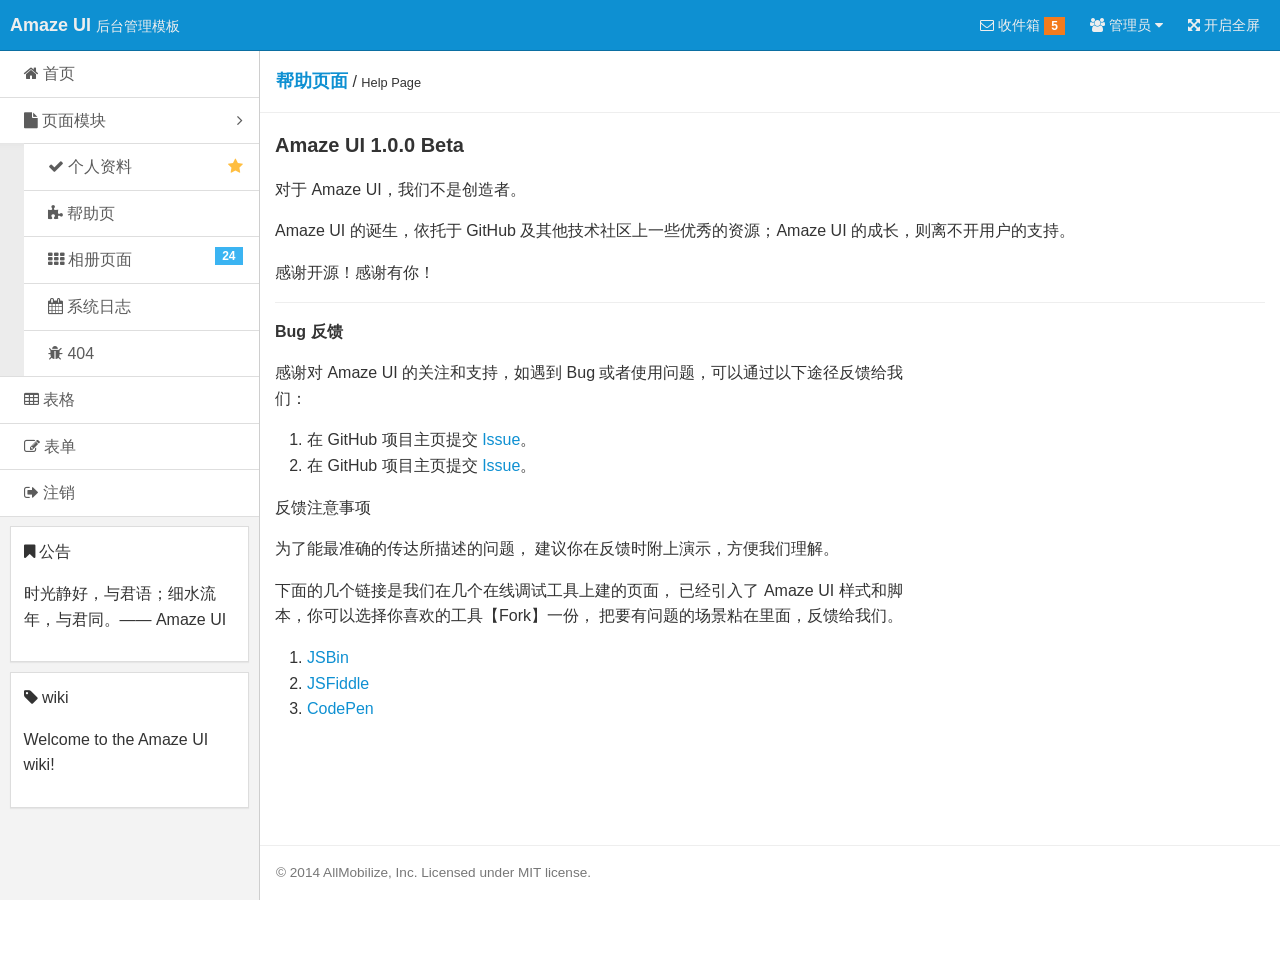
<file: Admin/AmazeUI/admin-help.html>
<!doctype html>
<html class="no-js">
<head>
  <meta charset="utf-8">
  <meta http-equiv="X-UA-Compatible" content="IE=edge">
  <title>Amaze UI Admin help Examples</title>
  <meta name="description" content="这是一个 help 页面">
  <meta name="keywords" content="help">
  <meta name="viewport" content="width=device-width, initial-scale=1">
  <meta name="renderer" content="webkit">
  <meta http-equiv="Cache-Control" content="no-siteapp" />
  <link rel="icon" type="image/png" href="assets/i/favicon.png">
  <link rel="apple-touch-icon-precomposed" href="assets/i/app-icon72x72@2x.png">
  <meta name="apple-mobile-web-app-title" content="Amaze UI" />
  <link rel="stylesheet" href="assets/css/amazeui.min.css"/>
  <link rel="stylesheet" href="assets/css/admin.css">
</head>
<body>
<!--[if lte IE 9]>
<p class="browsehappy">你正在使用<strong>过时</strong>的浏览器，Amaze UI 暂不支持。 请 <a href="http://browsehappy.com/" target="_blank">升级浏览器</a>
  以获得更好的体验！</p>
<![endif]-->

<header class="am-topbar am-topbar-inverse admin-header">
  <div class="am-topbar-brand">
    <strong>Amaze UI</strong> <small>后台管理模板</small>
  </div>

  <button class="am-topbar-btn am-topbar-toggle am-btn am-btn-sm am-btn-success am-show-sm-only" data-am-collapse="{target: '#topbar-collapse'}"><span class="am-sr-only">导航切换</span> <span class="am-icon-bars"></span></button>

  <div class="am-collapse am-topbar-collapse" id="topbar-collapse">

    <ul class="am-nav am-nav-pills am-topbar-nav am-topbar-right admin-header-list">
      <li><a href="javascript:;"><span class="am-icon-envelope-o"></span> 收件箱 <span class="am-badge am-badge-warning">5</span></a></li>
      <li class="am-dropdown" data-am-dropdown>
        <a class="am-dropdown-toggle" data-am-dropdown-toggle href="javascript:;">
          <span class="am-icon-users"></span> 管理员 <span class="am-icon-caret-down"></span>
        </a>
        <ul class="am-dropdown-content">
          <li><a href="#"><span class="am-icon-user"></span> 资料</a></li>
          <li><a href="#"><span class="am-icon-cog"></span> 设置</a></li>
          <li><a href="#"><span class="am-icon-power-off"></span> 退出</a></li>
        </ul>
      </li>
      <li class="am-hide-sm-only"><a href="javascript:;" id="admin-fullscreen"><span class="am-icon-arrows-alt"></span> <span class="admin-fullText">开启全屏</span></a></li>
    </ul>
  </div>
</header>

<div class="am-cf admin-main">
  <!-- sidebar start -->
  <div class="admin-sidebar am-offcanvas" id="admin-offcanvas">
    <div class="am-offcanvas-bar admin-offcanvas-bar">
      <ul class="am-list admin-sidebar-list">
        <li><a href="admin-index.html"><span class="am-icon-home"></span> 首页</a></li>
        <li class="admin-parent">
          <a class="am-cf" data-am-collapse="{target: '#collapse-nav'}"><span class="am-icon-file"></span> 页面模块 <span class="am-icon-angle-right am-fr am-margin-right"></span></a>
          <ul class="am-list am-collapse admin-sidebar-sub am-in" id="collapse-nav">
            <li><a href="admin-user.html" class="am-cf"><span class="am-icon-check"></span> 个人资料<span class="am-icon-star am-fr am-margin-right admin-icon-yellow"></span></a></li>
            <li><a href="admin-help.html"><span class="am-icon-puzzle-piece"></span> 帮助页</a></li>
            <li><a href="admin-gallery.html"><span class="am-icon-th"></span> 相册页面<span class="am-badge am-badge-secondary am-margin-right am-fr">24</span></a></li>
            <li><a href="admin-log.html"><span class="am-icon-calendar"></span> 系统日志</a></li>
            <li><a href="admin-404.html"><span class="am-icon-bug"></span> 404</a></li>
          </ul>
        </li>
        <li><a href="admin-table.html"><span class="am-icon-table"></span> 表格</a></li>
        <li><a href="admin-form.html"><span class="am-icon-pencil-square-o"></span> 表单</a></li>
        <li><a href="#"><span class="am-icon-sign-out"></span> 注销</a></li>
      </ul>

      <div class="am-panel am-panel-default admin-sidebar-panel">
        <div class="am-panel-bd">
          <p><span class="am-icon-bookmark"></span> 公告</p>
          <p>时光静好，与君语；细水流年，与君同。—— Amaze UI</p>
        </div>
      </div>

      <div class="am-panel am-panel-default admin-sidebar-panel">
        <div class="am-panel-bd">
          <p><span class="am-icon-tag"></span> wiki</p>
          <p>Welcome to the Amaze UI wiki!</p>
        </div>
      </div>
    </div>
  </div>
  <!-- sidebar end -->

  <!-- content start -->
  <div class="admin-content">
    <div class="admin-content-body">
      <div class="am-cf am-padding am-padding-bottom-0">
        <div class="am-fl am-cf">
          <strong class="am-text-primary am-text-lg">帮助页面</strong> /
          <small>Help Page</small>
        </div>
      </div>

      <hr/>

      <div class="am-g">
        <div class="am-u-sm-12 am-u-sm-centered">
          <h2>Amaze UI 1.0.0 Beta</h2>
          <p>对于 Amaze UI，我们不是创造者。</p>
          <p>Amaze UI 的诞生，依托于 GitHub 及其他技术社区上一些优秀的资源；Amaze UI 的成长，则离不开用户的支持。</p>
          <p>感谢开源！感谢有你！</p>
          <hr/>
        </div>

        <div class="am-u-sm-12 am-u-md-8 am-u-md-pull-4">
          <h3>Bug 反馈</h3>
          <p>感谢对 Amaze UI 的关注和支持，如遇到 Bug 或者使用问题，可以通过以下途径反馈给我们：</p>
          <ol>
            <li>在 GitHub 项目主页提交 <a href="">Issue</a>。</li>
            <li>在 GitHub 项目主页提交 <a href="">Issue</a>。</li>
          </ol>
          <p>反馈注意事项</p>
          <p>为了能最准确的传达所描述的问题， 建议你在反馈时附上演示，方便我们理解。</p>
          <p>下面的几个链接是我们在几个在线调试工具上建的页面， 已经引入了 Amaze UI 样式和脚本，你可以选择你喜欢的工具【Fork】一份， 把要有问题的场景粘在里面，反馈给我们。</p>
          <ol>
            <li><a href="http://jsbin.com/kijiqu/1/edit?html,output" target="_blank">JSBin</a> </li>
            <li><a href="http://jsfiddle.net/hegfirose/W22fV/" target="_blank">JSFiddle</a> </li>
            <li><a href="http://codepen.io/minwe/pen/AEeup" target="_blank">CodePen</a> </li>
          </ol>
        </div>
      </div>
    </div>

    <footer class="admin-content-footer">
      <hr>
      <p class="am-padding-left">© 2014 AllMobilize, Inc. Licensed under MIT license.</p>
    </footer>

  </div>
  <!-- content end -->

</div>

<a href="#" class="am-icon-btn am-icon-th-list am-show-sm-only admin-menu" data-am-offcanvas="{target: '#admin-offcanvas'}"></a>

<footer>
  <hr>
  <p class="am-padding-left">© 2014 AllMobilize, Inc. Licensed under MIT license.</p>
</footer>

<!--[if lt IE 9]>
<script src="http://libs.baidu.com/jquery/1.11.1/jquery.min.js"></script>
<script src="http://cdn.staticfile.org/modernizr/2.8.3/modernizr.js"></script>
<script src="assets/js/amazeui.ie8polyfill.min.js"></script>
<![endif]-->

<!--[if (gte IE 9)|!(IE)]><!-->
<script src="assets/js/jquery.min.js"></script>
<!--<![endif]-->
<script src="assets/js/amazeui.min.js"></script>
<script src="assets/js/app.js"></script>
</body>
</html>
</file>
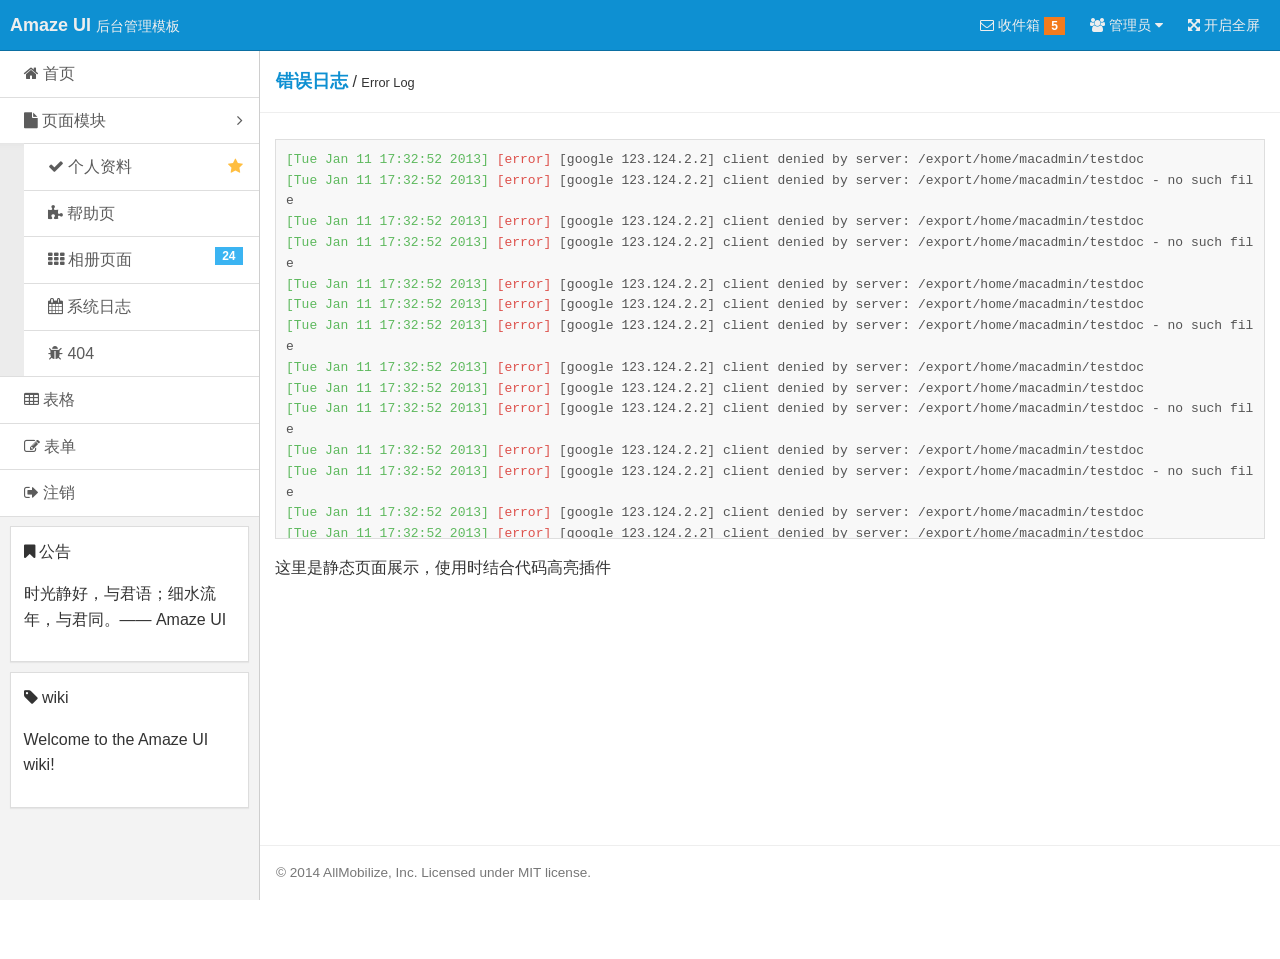
<file: Admin/AmazeUI/admin-log.html>
<!doctype html>
<html class="no-js">
<head>
  <meta charset="utf-8">
  <meta http-equiv="X-UA-Compatible" content="IE=edge">
  <title>Amaze UI Admin log Examples</title>
  <meta name="description" content="这是一个log页面">
  <meta name="keywords" content="log">
  <meta name="viewport" content="width=device-width, initial-scale=1">
  <meta name="renderer" content="webkit">
  <meta http-equiv="Cache-Control" content="no-siteapp" />
  <link rel="icon" type="image/png" href="assets/i/favicon.png">
  <link rel="apple-touch-icon-precomposed" href="assets/i/app-icon72x72@2x.png">
  <meta name="apple-mobile-web-app-title" content="Amaze UI" />
  <link rel="stylesheet" href="assets/css/amazeui.min.css"/>
  <link rel="stylesheet" href="assets/css/admin.css">
</head>
<body>
<!--[if lte IE 9]>
<p class="browsehappy">你正在使用<strong>过时</strong>的浏览器，Amaze UI 暂不支持。 请 <a href="http://browsehappy.com/" target="_blank">升级浏览器</a>
  以获得更好的体验！</p>
<![endif]-->

<header class="am-topbar am-topbar-inverse admin-header">
  <div class="am-topbar-brand">
    <strong>Amaze UI</strong> <small>后台管理模板</small>
  </div>

  <button class="am-topbar-btn am-topbar-toggle am-btn am-btn-sm am-btn-success am-show-sm-only" data-am-collapse="{target: '#topbar-collapse'}"><span class="am-sr-only">导航切换</span> <span class="am-icon-bars"></span></button>

  <div class="am-collapse am-topbar-collapse" id="topbar-collapse">

    <ul class="am-nav am-nav-pills am-topbar-nav am-topbar-right admin-header-list">
      <li><a href="javascript:;"><span class="am-icon-envelope-o"></span> 收件箱 <span class="am-badge am-badge-warning">5</span></a></li>
      <li class="am-dropdown" data-am-dropdown>
        <a class="am-dropdown-toggle" data-am-dropdown-toggle href="javascript:;">
          <span class="am-icon-users"></span> 管理员 <span class="am-icon-caret-down"></span>
        </a>
        <ul class="am-dropdown-content">
          <li><a href="#"><span class="am-icon-user"></span> 资料</a></li>
          <li><a href="#"><span class="am-icon-cog"></span> 设置</a></li>
          <li><a href="#"><span class="am-icon-power-off"></span> 退出</a></li>
        </ul>
      </li>
      <li class="am-hide-sm-only"><a href="javascript:;" id="admin-fullscreen"><span class="am-icon-arrows-alt"></span> <span class="admin-fullText">开启全屏</span></a></li>
    </ul>
  </div>
</header>

<div class="am-cf admin-main">
  <!-- sidebar start -->
  <div class="admin-sidebar am-offcanvas" id="admin-offcanvas">
    <div class="am-offcanvas-bar admin-offcanvas-bar">
      <ul class="am-list admin-sidebar-list">
        <li><a href="admin-index.html"><span class="am-icon-home"></span> 首页</a></li>
        <li class="admin-parent">
          <a class="am-cf" data-am-collapse="{target: '#collapse-nav'}"><span class="am-icon-file"></span> 页面模块 <span class="am-icon-angle-right am-fr am-margin-right"></span></a>
          <ul class="am-list am-collapse admin-sidebar-sub am-in" id="collapse-nav">
            <li><a href="admin-user.html" class="am-cf"><span class="am-icon-check"></span> 个人资料<span class="am-icon-star am-fr am-margin-right admin-icon-yellow"></span></a></li>
            <li><a href="admin-help.html"><span class="am-icon-puzzle-piece"></span> 帮助页</a></li>
            <li><a href="admin-gallery.html"><span class="am-icon-th"></span> 相册页面<span class="am-badge am-badge-secondary am-margin-right am-fr">24</span></a></li>
            <li><a href="admin-log.html"><span class="am-icon-calendar"></span> 系统日志</a></li>
            <li><a href="admin-404.html"><span class="am-icon-bug"></span> 404</a></li>
          </ul>
        </li>
        <li><a href="admin-table.html"><span class="am-icon-table"></span> 表格</a></li>
        <li><a href="admin-form.html"><span class="am-icon-pencil-square-o"></span> 表单</a></li>
        <li><a href="#"><span class="am-icon-sign-out"></span> 注销</a></li>
      </ul>

      <div class="am-panel am-panel-default admin-sidebar-panel">
        <div class="am-panel-bd">
          <p><span class="am-icon-bookmark"></span> 公告</p>
          <p>时光静好，与君语；细水流年，与君同。—— Amaze UI</p>
        </div>
      </div>

      <div class="am-panel am-panel-default admin-sidebar-panel">
        <div class="am-panel-bd">
          <p><span class="am-icon-tag"></span> wiki</p>
          <p>Welcome to the Amaze UI wiki!</p>
        </div>
      </div>
    </div>
  </div>
  <!-- sidebar end -->

  <!-- content start -->
  <div class="admin-content">
    <div class="admin-content-body">
      <div class="am-cf am-padding am-padding-bottom-0">
        <div class="am-fl"><strong class="am-text-primary am-text-lg">错误日志</strong> / <small>Error Log</small></div>
      </div>

      <hr/>

      <div class="am-g error-log">
        <div class="am-u-sm-12 am-u-sm-centered">
        <pre class="am-pre-scrollable">
<span class="am-text-success">[Tue Jan 11 17:32:52 2013]</span> <span class="am-text-danger">[error]</span> [google 123.124.2.2] client denied by server: /export/home/macadmin/testdoc
<span class="am-text-success">[Tue Jan 11 17:32:52 2013]</span> <span class="am-text-danger">[error]</span> [google 123.124.2.2] client denied by server: /export/home/macadmin/testdoc - no such file
<span class="am-text-success">[Tue Jan 11 17:32:52 2013]</span> <span class="am-text-danger">[error]</span> [google 123.124.2.2] client denied by server: /export/home/macadmin/testdoc
<span class="am-text-success">[Tue Jan 11 17:32:52 2013]</span> <span class="am-text-danger">[error]</span> [google 123.124.2.2] client denied by server: /export/home/macadmin/testdoc - no such file
<span class="am-text-success">[Tue Jan 11 17:32:52 2013]</span> <span class="am-text-danger">[error]</span> [google 123.124.2.2] client denied by server: /export/home/macadmin/testdoc
<span class="am-text-success">[Tue Jan 11 17:32:52 2013]</span> <span class="am-text-danger">[error]</span> [google 123.124.2.2] client denied by server: /export/home/macadmin/testdoc
<span class="am-text-success">[Tue Jan 11 17:32:52 2013]</span> <span class="am-text-danger">[error]</span> [google 123.124.2.2] client denied by server: /export/home/macadmin/testdoc - no such file
<span class="am-text-success">[Tue Jan 11 17:32:52 2013]</span> <span class="am-text-danger">[error]</span> [google 123.124.2.2] client denied by server: /export/home/macadmin/testdoc
<span class="am-text-success">[Tue Jan 11 17:32:52 2013]</span> <span class="am-text-danger">[error]</span> [google 123.124.2.2] client denied by server: /export/home/macadmin/testdoc
<span class="am-text-success">[Tue Jan 11 17:32:52 2013]</span> <span class="am-text-danger">[error]</span> [google 123.124.2.2] client denied by server: /export/home/macadmin/testdoc - no such file
<span class="am-text-success">[Tue Jan 11 17:32:52 2013]</span> <span class="am-text-danger">[error]</span> [google 123.124.2.2] client denied by server: /export/home/macadmin/testdoc
<span class="am-text-success">[Tue Jan 11 17:32:52 2013]</span> <span class="am-text-danger">[error]</span> [google 123.124.2.2] client denied by server: /export/home/macadmin/testdoc - no such file
<span class="am-text-success">[Tue Jan 11 17:32:52 2013]</span> <span class="am-text-danger">[error]</span> [google 123.124.2.2] client denied by server: /export/home/macadmin/testdoc
<span class="am-text-success">[Tue Jan 11 17:32:52 2013]</span> <span class="am-text-danger">[error]</span> [google 123.124.2.2] client denied by server: /export/home/macadmin/testdoc
<span class="am-text-success">[Tue Jan 11 17:32:52 2013]</span> <span class="am-text-danger">[error]</span> [google 123.124.2.2] client denied by server: /export/home/macadmin/testdoc - no such file
<span class="am-text-success">[Tue Jan 11 17:32:52 2013]</span> <span class="am-text-danger">[error]</span> [google 123.124.2.2] client denied by server: /export/home/macadmin/testdoc
<span class="am-text-success">[Tue Jan 11 17:32:52 2013]</span> <span class="am-text-danger">[error]</span> [google 123.124.2.2] client denied by server: /export/home/macadmin/testdoc - no such file
<span class="am-text-success">[Tue Jan 11 17:32:52 2013]</span> <span class="am-text-danger">[error]</span> [google 123.124.2.2] client denied by server: /export/home/macadmin/testdoc - no such file
<span class="am-text-success">[Tue Jan 11 17:32:52 2013]</span> <span class="am-text-danger">[error]</span> [google 123.124.2.2] client denied by server: /export/home/macadmin/testdoc
<span class="am-text-success">[Tue Jan 11 17:32:52 2013]</span> <span class="am-text-danger">[error]</span> [google 123.124.2.2] client denied by server: /export/home/macadmin/testdoc - no such file
<span class="am-text-success">[Tue Jan 11 17:32:52 2013]</span> <span class="am-text-danger">[error]</span> [google 123.124.2.2] client denied by server: /export/home/macadmin/testdoc - no such file
<span class="am-text-success">[Tue Jan 11 17:32:52 2013]</span> <span class="am-text-danger">[error]</span> [google 123.124.2.2] client denied by server: /export/home/macadmin/testdoc
<span class="am-text-success">[Tue Jan 11 17:32:52 2013]</span> <span class="am-text-danger">[error]</span> [google 123.124.2.2] client denied by server: /export/home/macadmin/testdoc - no such file
<span class="am-text-success">[Tue Jan 11 17:32:52 2013]</span> <span class="am-text-danger">[error]</span> [google 123.124.2.2] client denied by server: /export/home/macadmin/testdoc - no such file
        </pre>
          <p>这里是静态页面展示，使用时结合代码高亮插件</p>
        </div>
      </div>
    </div>

    <footer class="admin-content-footer">
      <hr>
      <p class="am-padding-left">© 2014 AllMobilize, Inc. Licensed under MIT license.</p>
    </footer>
  </div>
  <!-- content end -->

</div>

<a href="#" class="am-icon-btn am-icon-th-list am-show-sm-only admin-menu" data-am-offcanvas="{target: '#admin-offcanvas'}"></a>

<footer>
  <hr>
  <p class="am-padding-left">© 2014 AllMobilize, Inc. Licensed under MIT license.</p>
</footer>

<!--[if lt IE 9]>
<script src="http://libs.baidu.com/jquery/1.11.1/jquery.min.js"></script>
<script src="http://cdn.staticfile.org/modernizr/2.8.3/modernizr.js"></script>
<script src="assets/js/amazeui.ie8polyfill.min.js"></script>
<![endif]-->

<!--[if (gte IE 9)|!(IE)]><!-->
<script src="assets/js/jquery.min.js"></script>
<!--<![endif]-->
<script src="assets/js/amazeui.min.js"></script>
<script src="assets/js/app.js"></script>
</body>
</html>
</file>
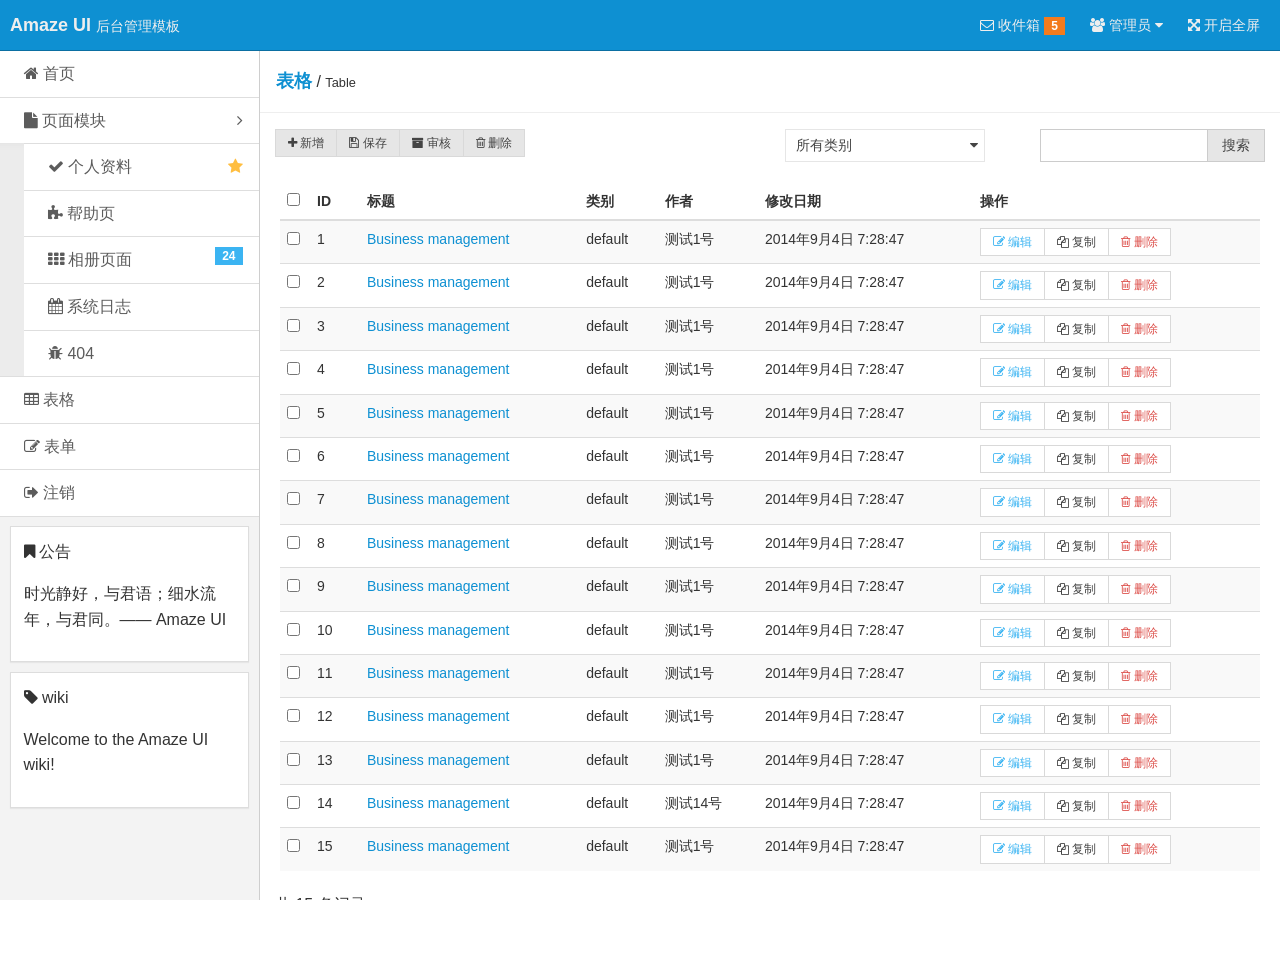
<file: Admin/AmazeUI/admin-table.html>
<!doctype html>
<html class="no-js">
<head>
  <meta charset="utf-8">
  <meta http-equiv="X-UA-Compatible" content="IE=edge">
  <title>Amaze UI Admin table Examples</title>
  <meta name="description" content="这是一个 table 页面">
  <meta name="keywords" content="table">
  <meta name="viewport" content="width=device-width, initial-scale=1">
  <meta name="renderer" content="webkit">
  <meta http-equiv="Cache-Control" content="no-siteapp" />
  <link rel="icon" type="image/png" href="assets/i/favicon.png">
  <link rel="apple-touch-icon-precomposed" href="assets/i/app-icon72x72@2x.png">
  <meta name="apple-mobile-web-app-title" content="Amaze UI" />
  <link rel="stylesheet" href="assets/css/amazeui.min.css"/>
  <link rel="stylesheet" href="assets/css/admin.css">
</head>
<body>
<!--[if lte IE 9]>
<p class="browsehappy">你正在使用<strong>过时</strong>的浏览器，Amaze UI 暂不支持。 请 <a href="http://browsehappy.com/" target="_blank">升级浏览器</a>
  以获得更好的体验！</p>
<![endif]-->

<header class="am-topbar am-topbar-inverse admin-header">
  <div class="am-topbar-brand">
    <strong>Amaze UI</strong> <small>后台管理模板</small>
  </div>

  <button class="am-topbar-btn am-topbar-toggle am-btn am-btn-sm am-btn-success am-show-sm-only" data-am-collapse="{target: '#topbar-collapse'}"><span class="am-sr-only">导航切换</span> <span class="am-icon-bars"></span></button>

  <div class="am-collapse am-topbar-collapse" id="topbar-collapse">

    <ul class="am-nav am-nav-pills am-topbar-nav am-topbar-right admin-header-list">
      <li><a href="javascript:;"><span class="am-icon-envelope-o"></span> 收件箱 <span class="am-badge am-badge-warning">5</span></a></li>
      <li class="am-dropdown" data-am-dropdown>
        <a class="am-dropdown-toggle" data-am-dropdown-toggle href="javascript:;">
          <span class="am-icon-users"></span> 管理员 <span class="am-icon-caret-down"></span>
        </a>
        <ul class="am-dropdown-content">
          <li><a href="#"><span class="am-icon-user"></span> 资料</a></li>
          <li><a href="#"><span class="am-icon-cog"></span> 设置</a></li>
          <li><a href="#"><span class="am-icon-power-off"></span> 退出</a></li>
        </ul>
      </li>
      <li class="am-hide-sm-only"><a href="javascript:;" id="admin-fullscreen"><span class="am-icon-arrows-alt"></span> <span class="admin-fullText">开启全屏</span></a></li>
    </ul>
  </div>
</header>

<div class="am-cf admin-main">
  <!-- sidebar start -->
  <div class="admin-sidebar am-offcanvas" id="admin-offcanvas">
    <div class="am-offcanvas-bar admin-offcanvas-bar">
      <ul class="am-list admin-sidebar-list">
        <li><a href="admin-index.html"><span class="am-icon-home"></span> 首页</a></li>
        <li class="admin-parent">
          <a class="am-cf" data-am-collapse="{target: '#collapse-nav'}"><span class="am-icon-file"></span> 页面模块 <span class="am-icon-angle-right am-fr am-margin-right"></span></a>
          <ul class="am-list am-collapse admin-sidebar-sub am-in" id="collapse-nav">
            <li><a href="admin-user.html" class="am-cf"><span class="am-icon-check"></span> 个人资料<span class="am-icon-star am-fr am-margin-right admin-icon-yellow"></span></a></li>
            <li><a href="admin-help.html"><span class="am-icon-puzzle-piece"></span> 帮助页</a></li>
            <li><a href="admin-gallery.html"><span class="am-icon-th"></span> 相册页面<span class="am-badge am-badge-secondary am-margin-right am-fr">24</span></a></li>
            <li><a href="admin-log.html"><span class="am-icon-calendar"></span> 系统日志</a></li>
            <li><a href="admin-404.html"><span class="am-icon-bug"></span> 404</a></li>
          </ul>
        </li>
        <li><a href="admin-table.html"><span class="am-icon-table"></span> 表格</a></li>
        <li><a href="admin-form.html"><span class="am-icon-pencil-square-o"></span> 表单</a></li>
        <li><a href="#"><span class="am-icon-sign-out"></span> 注销</a></li>
      </ul>

      <div class="am-panel am-panel-default admin-sidebar-panel">
        <div class="am-panel-bd">
          <p><span class="am-icon-bookmark"></span> 公告</p>
          <p>时光静好，与君语；细水流年，与君同。—— Amaze UI</p>
        </div>
      </div>

      <div class="am-panel am-panel-default admin-sidebar-panel">
        <div class="am-panel-bd">
          <p><span class="am-icon-tag"></span> wiki</p>
          <p>Welcome to the Amaze UI wiki!</p>
        </div>
      </div>
    </div>
  </div>
  <!-- sidebar end -->

  <!-- content start -->
  <div class="admin-content">
    <div class="admin-content-body">
      <div class="am-cf am-padding am-padding-bottom-0">
        <div class="am-fl am-cf"><strong class="am-text-primary am-text-lg">表格</strong> / <small>Table</small></div>
      </div>

      <hr>

      <div class="am-g">
        <div class="am-u-sm-12 am-u-md-6">
          <div class="am-btn-toolbar">
            <div class="am-btn-group am-btn-group-xs">
              <button type="button" class="am-btn am-btn-default"><span class="am-icon-plus"></span> 新增</button>
              <button type="button" class="am-btn am-btn-default"><span class="am-icon-save"></span> 保存</button>
              <button type="button" class="am-btn am-btn-default"><span class="am-icon-archive"></span> 审核</button>
              <button type="button" class="am-btn am-btn-default"><span class="am-icon-trash-o"></span> 删除</button>
            </div>
          </div>
        </div>
        <div class="am-u-sm-12 am-u-md-3">
          <div class="am-form-group">
            <select data-am-selected="{btnSize: 'sm'}">
              <option value="option1">所有类别</option>
              <option value="option2">IT业界</option>
              <option value="option3">数码产品</option>
              <option value="option3">笔记本电脑</option>
              <option value="option3">平板电脑</option>
              <option value="option3">只能手机</option>
              <option value="option3">超极本</option>
            </select>
          </div>
        </div>
        <div class="am-u-sm-12 am-u-md-3">
          <div class="am-input-group am-input-group-sm">
            <input type="text" class="am-form-field">
          <span class="am-input-group-btn">
            <button class="am-btn am-btn-default" type="button">搜索</button>
          </span>
          </div>
        </div>
      </div>

      <div class="am-g">
        <div class="am-u-sm-12">
          <form class="am-form">
            <table class="am-table am-table-striped am-table-hover table-main">
              <thead>
              <tr>
                <th class="table-check"><input type="checkbox" /></th><th class="table-id">ID</th><th class="table-title">标题</th><th class="table-type">类别</th><th class="table-author am-hide-sm-only">作者</th><th class="table-date am-hide-sm-only">修改日期</th><th class="table-set">操作</th>
              </tr>
              </thead>
              <tbody>
              <tr>
                <td><input type="checkbox" /></td>
                <td>1</td>
                <td><a href="#">Business management</a></td>
                <td>default</td>
                <td class="am-hide-sm-only">测试1号</td>
                <td class="am-hide-sm-only">2014年9月4日 7:28:47</td>
                <td>
                  <div class="am-btn-toolbar">
                    <div class="am-btn-group am-btn-group-xs">
                      <button class="am-btn am-btn-default am-btn-xs am-text-secondary"><span class="am-icon-pencil-square-o"></span> 编辑</button>
                      <button class="am-btn am-btn-default am-btn-xs am-hide-sm-only"><span class="am-icon-copy"></span> 复制</button>
                      <button class="am-btn am-btn-default am-btn-xs am-text-danger am-hide-sm-only"><span class="am-icon-trash-o"></span> 删除</button>
                    </div>
                  </div>
                </td>
              </tr>
              <tr>
                <td><input type="checkbox" /></td>
                <td>2</td>
                <td><a href="#">Business management</a></td>
                <td>default</td>
                <td class="am-hide-sm-only">测试1号</td>
                <td class="am-hide-sm-only">2014年9月4日 7:28:47</td>
                <td>
                  <div class="am-btn-toolbar">
                    <div class="am-btn-group am-btn-group-xs">
                      <button class="am-btn am-btn-default am-btn-xs am-text-secondary"><span class="am-icon-pencil-square-o"></span> 编辑</button>
                      <button class="am-btn am-btn-default am-btn-xs am-hide-sm-only"><span class="am-icon-copy"></span> 复制</button>
                      <button class="am-btn am-btn-default am-btn-xs am-text-danger am-hide-sm-only"><span class="am-icon-trash-o"></span> 删除</button>
                    </div>
                  </div>
                </td>
              </tr>
              <tr>
                <td><input type="checkbox" /></td>
                <td>3</td>
                <td><a href="#">Business management</a></td>
                <td>default</td>
                <td class="am-hide-sm-only">测试1号</td>
                <td class="am-hide-sm-only">2014年9月4日 7:28:47</td>
                <td>
                  <div class="am-btn-toolbar">
                    <div class="am-btn-group am-btn-group-xs">
                      <button class="am-btn am-btn-default am-btn-xs am-text-secondary"><span class="am-icon-pencil-square-o"></span> 编辑</button>
                      <button class="am-btn am-btn-default am-btn-xs am-hide-sm-only"><span class="am-icon-copy"></span> 复制</button>
                      <button class="am-btn am-btn-default am-btn-xs am-text-danger am-hide-sm-only"><span class="am-icon-trash-o"></span> 删除</button>
                    </div>
                  </div>
                </td>
              </tr>
              <tr>
                <td><input type="checkbox" /></td>
                <td>4</td>
                <td><a href="#">Business management</a></td>
                <td>default</td>
                <td class="am-hide-sm-only">测试1号</td>
                <td class="am-hide-sm-only">2014年9月4日 7:28:47</td>
                <td>
                  <div class="am-btn-toolbar">
                    <div class="am-btn-group am-btn-group-xs">
                      <button class="am-btn am-btn-default am-btn-xs am-text-secondary"><span class="am-icon-pencil-square-o"></span> 编辑</button>
                      <button class="am-btn am-btn-default am-btn-xs am-hide-sm-only"><span class="am-icon-copy"></span> 复制</button>
                      <button class="am-btn am-btn-default am-btn-xs am-text-danger am-hide-sm-only"><span class="am-icon-trash-o"></span> 删除</button>
                    </div>
                  </div>
                </td>
              </tr>
              <tr>
                <td><input type="checkbox" /></td>
                <td>5</td>
                <td><a href="#">Business management</a></td>
                <td>default</td>
                <td class="am-hide-sm-only">测试1号</td>
                <td class="am-hide-sm-only">2014年9月4日 7:28:47</td>
                <td>
                  <div class="am-btn-toolbar">
                    <div class="am-btn-group am-btn-group-xs">
                      <button class="am-btn am-btn-default am-btn-xs am-text-secondary"><span class="am-icon-pencil-square-o"></span> 编辑</button>
                      <button class="am-btn am-btn-default am-btn-xs am-hide-sm-only"><span class="am-icon-copy"></span> 复制</button>
                      <button class="am-btn am-btn-default am-btn-xs am-text-danger am-hide-sm-only"><span class="am-icon-trash-o"></span> 删除</button>
                    </div>
                  </div>
                </td>
              </tr>
              <tr>
                <td><input type="checkbox" /></td>
                <td>6</td>
                <td><a href="#">Business management</a></td>
                <td>default</td>
                <td class="am-hide-sm-only">测试1号</td>
                <td class="am-hide-sm-only">2014年9月4日 7:28:47</td>
                <td>
                  <div class="am-btn-toolbar">
                    <div class="am-btn-group am-btn-group-xs">
                      <button class="am-btn am-btn-default am-btn-xs am-text-secondary"><span class="am-icon-pencil-square-o"></span> 编辑</button>
                      <button class="am-btn am-btn-default am-btn-xs am-hide-sm-only"><span class="am-icon-copy"></span> 复制</button>
                      <button class="am-btn am-btn-default am-btn-xs am-text-danger am-hide-sm-only"><span class="am-icon-trash-o"></span> 删除</button>
                    </div>
                  </div>
                </td>
              </tr>
              <tr>
                <td><input type="checkbox" /></td>
                <td>7</td>
                <td><a href="#">Business management</a></td>
                <td>default</td>
                <td class="am-hide-sm-only">测试1号</td>
                <td class="am-hide-sm-only">2014年9月4日 7:28:47</td>
                <td>
                  <div class="am-btn-toolbar">
                    <div class="am-btn-group am-btn-group-xs">
                      <button class="am-btn am-btn-default am-btn-xs am-text-secondary"><span class="am-icon-pencil-square-o"></span> 编辑</button>
                      <button class="am-btn am-btn-default am-btn-xs am-hide-sm-only"><span class="am-icon-copy"></span> 复制</button>
                      <button class="am-btn am-btn-default am-btn-xs am-text-danger am-hide-sm-only"><span class="am-icon-trash-o"></span> 删除</button>
                    </div>
                  </div>
                </td>
              </tr>
              <tr>
                <td><input type="checkbox" /></td>
                <td>8</td>
                <td><a href="#">Business management</a></td>
                <td>default</td>
                <td class="am-hide-sm-only">测试1号</td>
                <td class="am-hide-sm-only">2014年9月4日 7:28:47</td>
                <td>
                  <div class="am-btn-toolbar">
                    <div class="am-btn-group am-btn-group-xs">
                      <button class="am-btn am-btn-default am-btn-xs am-text-secondary"><span class="am-icon-pencil-square-o"></span> 编辑</button>
                      <button class="am-btn am-btn-default am-btn-xs am-hide-sm-only"><span class="am-icon-copy"></span> 复制</button>
                      <button class="am-btn am-btn-default am-btn-xs am-text-danger am-hide-sm-only"><span class="am-icon-trash-o"></span> 删除</button>
                    </div>
                  </div>
                </td>
              </tr>
              <tr>
                <td><input type="checkbox" /></td>
                <td>9</td>
                <td><a href="#">Business management</a></td>
                <td>default</td>
                <td class="am-hide-sm-only">测试1号</td>
                <td class="am-hide-sm-only">2014年9月4日 7:28:47</td>
                <td>
                  <div class="am-btn-toolbar">
                    <div class="am-btn-group am-btn-group-xs">
                      <button class="am-btn am-btn-default am-btn-xs am-text-secondary"><span class="am-icon-pencil-square-o"></span> 编辑</button>
                      <button class="am-btn am-btn-default am-btn-xs am-hide-sm-only"><span class="am-icon-copy"></span> 复制</button>
                      <button class="am-btn am-btn-default am-btn-xs am-text-danger am-hide-sm-only"><span class="am-icon-trash-o"></span> 删除</button>
                    </div>
                  </div>
                </td>
              </tr>
              <tr>
                <td><input type="checkbox" /></td>
                <td>10</td>
                <td><a href="#">Business management</a></td>
                <td>default</td>
                <td class="am-hide-sm-only">测试1号</td>
                <td class="am-hide-sm-only">2014年9月4日 7:28:47</td>
                <td>
                  <div class="am-btn-toolbar">
                    <div class="am-btn-group am-btn-group-xs">
                      <button class="am-btn am-btn-default am-btn-xs am-text-secondary"><span class="am-icon-pencil-square-o"></span> 编辑</button>
                      <button class="am-btn am-btn-default am-btn-xs am-hide-sm-only"><span class="am-icon-copy"></span> 复制</button>
                      <button class="am-btn am-btn-default am-btn-xs am-text-danger am-hide-sm-only"><span class="am-icon-trash-o"></span> 删除</button>
                    </div>
                  </div>
                </td>
              </tr>
              <tr>
                <td><input type="checkbox" /></td>
                <td>11</td>
                <td><a href="#">Business management</a></td>
                <td>default</td>
                <td class="am-hide-sm-only">测试1号</td>
                <td class="am-hide-sm-only">2014年9月4日 7:28:47</td>
                <td>
                  <div class="am-btn-toolbar">
                    <div class="am-btn-group am-btn-group-xs">
                      <button class="am-btn am-btn-default am-btn-xs am-text-secondary"><span class="am-icon-pencil-square-o"></span> 编辑</button>
                      <button class="am-btn am-btn-default am-btn-xs am-hide-sm-only"><span class="am-icon-copy"></span> 复制</button>
                      <button class="am-btn am-btn-default am-btn-xs am-text-danger am-hide-sm-only"><span class="am-icon-trash-o"></span> 删除</button>
                    </div>
                  </div>
                </td>
              </tr>
              <tr>
                <td><input type="checkbox" /></td>
                <td>12</td>
                <td><a href="#">Business management</a></td>
                <td>default</td>
                <td class="am-hide-sm-only">测试1号</td>
                <td class="am-hide-sm-only">2014年9月4日 7:28:47</td>
                <td>
                  <div class="am-btn-toolbar">
                    <div class="am-btn-group am-btn-group-xs">
                      <button class="am-btn am-btn-default am-btn-xs am-text-secondary"><span class="am-icon-pencil-square-o"></span> 编辑</button>
                      <button class="am-btn am-btn-default am-btn-xs am-hide-sm-only"><span class="am-icon-copy"></span> 复制</button>
                      <button class="am-btn am-btn-default am-btn-xs am-text-danger am-hide-sm-only"><span class="am-icon-trash-o"></span> 删除</button>
                    </div>
                  </div>
                </td>
              </tr>
              <tr>
                <td><input type="checkbox" /></td>
                <td>13</td>
                <td><a href="#">Business management</a></td>
                <td>default</td>
                <td class="am-hide-sm-only">测试1号</td>
                <td class="am-hide-sm-only">2014年9月4日 7:28:47</td>
                <td>
                  <div class="am-btn-toolbar">
                    <div class="am-btn-group am-btn-group-xs">
                      <button class="am-btn am-btn-default am-btn-xs am-text-secondary"><span class="am-icon-pencil-square-o"></span> 编辑</button>
                      <button class="am-btn am-btn-default am-btn-xs am-hide-sm-only"><span class="am-icon-copy"></span> 复制</button>
                      <button class="am-btn am-btn-default am-btn-xs am-text-danger am-hide-sm-only"><span class="am-icon-trash-o"></span> 删除</button>
                    </div>
                  </div>
                </td>
              </tr>
              <tr>
                <td><input type="checkbox" /></td>
                <td>14</td>
                <td><a href="#">Business management</a></td>
                <td>default</td>
                <td class="am-hide-sm-only">测试14号</td>
                <td class="am-hide-sm-only">2014年9月4日 7:28:47</td>
                <td>
                  <div class="am-btn-toolbar">
                    <div class="am-btn-group am-btn-group-xs">
                      <button class="am-btn am-btn-default am-btn-xs am-text-secondary"><span class="am-icon-pencil-square-o"></span> 编辑</button>
                      <button class="am-btn am-btn-default am-btn-xs am-hide-sm-only"><span class="am-icon-copy"></span> 复制</button>
                      <button class="am-btn am-btn-default am-btn-xs am-text-danger am-hide-sm-only"><span class="am-icon-trash-o"></span> 删除</button>
                    </div>
                  </div>
                </td>
              </tr>
              <tr>
                <td><input type="checkbox" /></td>
                <td>15</td>
                <td><a href="#">Business management</a></td>
                <td>default</td>
                <td class="am-hide-sm-only">测试1号</td>
                <td class="am-hide-sm-only">2014年9月4日 7:28:47</td>
                <td>
                  <div class="am-btn-toolbar">
                    <div class="am-btn-group am-btn-group-xs">
                      <button class="am-btn am-btn-default am-btn-xs am-text-secondary"><span class="am-icon-pencil-square-o"></span> 编辑</button>
                      <button class="am-btn am-btn-default am-btn-xs am-hide-sm-only"><span class="am-icon-copy"></span> 复制</button>
                      <button class="am-btn am-btn-default am-btn-xs am-text-danger am-hide-sm-only"><span class="am-icon-trash-o"></span> 删除</button>
                    </div>
                  </div>
                </td>
              </tr>
              </tbody>
            </table>
            <div class="am-cf">
              共 15 条记录
              <div class="am-fr">
                <ul class="am-pagination">
                  <li class="am-disabled"><a href="#">«</a></li>
                  <li class="am-active"><a href="#">1</a></li>
                  <li><a href="#">2</a></li>
                  <li><a href="#">3</a></li>
                  <li><a href="#">4</a></li>
                  <li><a href="#">5</a></li>
                  <li><a href="#">»</a></li>
                </ul>
              </div>
            </div>
            <hr />
            <p>注：.....</p>
          </form>
        </div>

      </div>
    </div>

    <footer class="admin-content-footer">
      <hr>
      <p class="am-padding-left">© 2014 AllMobilize, Inc. Licensed under MIT license.</p>
    </footer>

  </div>
  <!-- content end -->
</div>

<a href="#" class="am-icon-btn am-icon-th-list am-show-sm-only admin-menu" data-am-offcanvas="{target: '#admin-offcanvas'}"></a>

<footer>
  <hr>
  <p class="am-padding-left">© 2014 AllMobilize, Inc. Licensed under MIT license.</p>
</footer>

<!--[if lt IE 9]>
<script src="http://libs.baidu.com/jquery/1.11.1/jquery.min.js"></script>
<script src="http://cdn.staticfile.org/modernizr/2.8.3/modernizr.js"></script>
<script src="assets/js/amazeui.ie8polyfill.min.js"></script>
<![endif]-->

<!--[if (gte IE 9)|!(IE)]><!-->
<script src="assets/js/jquery.min.js"></script>
<!--<![endif]-->
<script src="assets/js/amazeui.min.js"></script>
<script src="assets/js/app.js"></script>
</body>
</html>
</file>
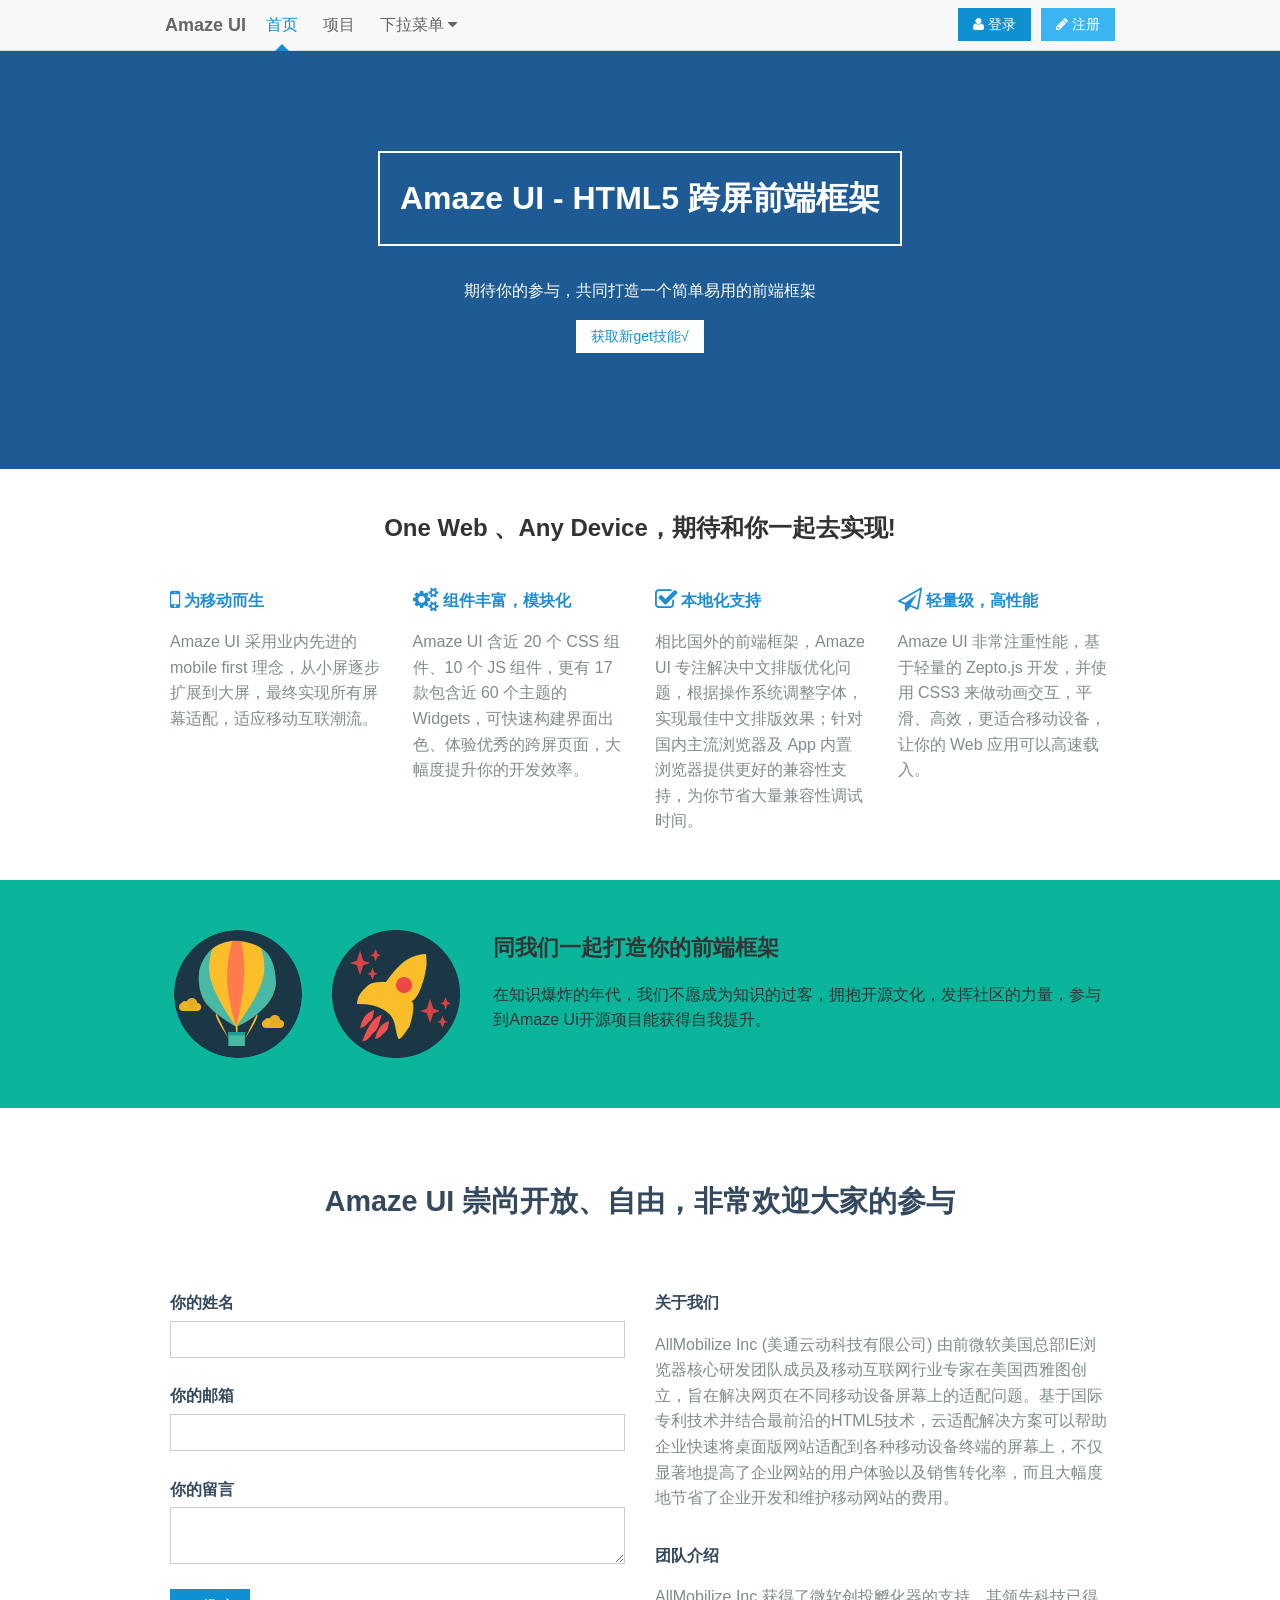
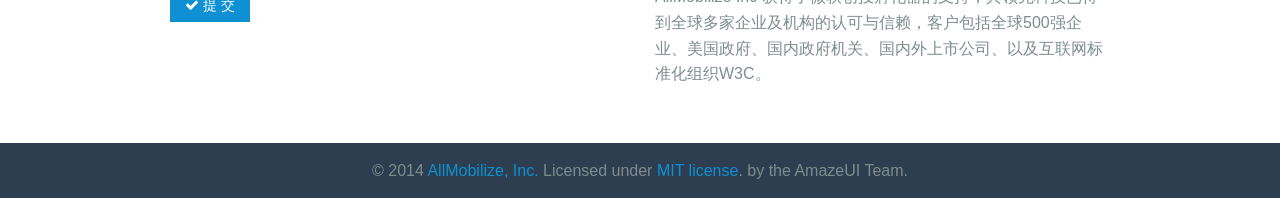
<file: Admin/AmazeUI/landing.html>
<!DOCTYPE html>
<html>
<head lang="en">
  <meta charset="UTF-8">
  <title>Landing Page | Amaze UI Example</title>
  <meta http-equiv="X-UA-Compatible" content="IE=edge">
  <meta name="viewport"
        content="width=device-width, initial-scale=1">
  <meta name="format-detection" content="telephone=no">
  <meta name="renderer" content="webkit">
  <meta http-equiv="Cache-Control" content="no-siteapp"/>
  <link rel="alternate icon" type="image/png" href="assets/i/favicon.png">
  <link rel="stylesheet" href="assets/css/amazeui.min.css"/>
  <style>
    .get {
      background: #1E5B94;
      color: #fff;
      text-align: center;
      padding: 100px 0;
    }

    .get-title {
      font-size: 200%;
      border: 2px solid #fff;
      padding: 20px;
      display: inline-block;
    }

    .get-btn {
      background: #fff;
    }

    .detail {
      background: #fff;
    }

    .detail-h2 {
      text-align: center;
      font-size: 150%;
      margin: 40px 0;
    }

    .detail-h3 {
      color: #1f8dd6;
    }

    .detail-p {
      color: #7f8c8d;
    }

    .detail-mb {
      margin-bottom: 30px;
    }

    .hope {
      background: #0bb59b;
      padding: 50px 0;
    }

    .hope-img {
      text-align: center;
    }

    .hope-hr {
      border-color: #149C88;
    }

    .hope-title {
      font-size: 140%;
    }

    .about {
      background: #fff;
      padding: 40px 0;
      color: #7f8c8d;
    }

    .about-color {
      color: #34495e;
    }

    .about-title {
      font-size: 180%;
      padding: 30px 0 50px 0;
      text-align: center;
    }

    .footer p {
      color: #7f8c8d;
      margin: 0;
      padding: 15px 0;
      text-align: center;
      background: #2d3e50;
    }
  </style>
</head>
<body>
<header class="am-topbar am-topbar-fixed-top">
  <div class="am-container">
    <h1 class="am-topbar-brand">
      <a href="#">Amaze UI</a>
    </h1>

    <button class="am-topbar-btn am-topbar-toggle am-btn am-btn-sm am-btn-secondary am-show-sm-only"
            data-am-collapse="{target: '#collapse-head'}"><span class="am-sr-only">导航切换</span> <span
        class="am-icon-bars"></span></button>

    <div class="am-collapse am-topbar-collapse" id="collapse-head">
      <ul class="am-nav am-nav-pills am-topbar-nav">
        <li class="am-active"><a href="#">首页</a></li>
        <li><a href="#">项目</a></li>
        <li class="am-dropdown" data-am-dropdown>
          <a class="am-dropdown-toggle" data-am-dropdown-toggle href="javascript:;">
            下拉菜单 <span class="am-icon-caret-down"></span>
          </a>
          <ul class="am-dropdown-content">
            <li class="am-dropdown-header">标题</li>
            <li><a href="#">1. 默认样式</a></li>
            <li><a href="#">2. 基础设置</a></li>
            <li><a href="#">3. 文字排版</a></li>
            <li><a href="#">4. 网格系统</a></li>
          </ul>
        </li>
      </ul>

      <div class="am-topbar-right">
        <button class="am-btn am-btn-secondary am-topbar-btn am-btn-sm"><span class="am-icon-pencil"></span> 注册</button>
      </div>

      <div class="am-topbar-right">
        <button class="am-btn am-btn-primary am-topbar-btn am-btn-sm"><span class="am-icon-user"></span> 登录</button>
      </div>
    </div>
  </div>
</header>

<div class="get">
  <div class="am-g">
    <div class="am-u-lg-12">
      <h1 class="get-title">Amaze UI - HTML5 跨屏前端框架</h1>

      <p>
        期待你的参与，共同打造一个简单易用的前端框架
      </p>

      <p>
        <a href="http://amazeui.org" class="am-btn am-btn-sm get-btn">获取新get技能√</a>
      </p>
    </div>
  </div>
</div>

<div class="detail">
  <div class="am-g am-container">
    <div class="am-u-lg-12">
      <h2 class="detail-h2">One Web 、Any Device，期待和你一起去实现!</h2>

      <div class="am-g">
        <div class="am-u-lg-3 am-u-md-6 am-u-sm-12 detail-mb">

          <h3 class="detail-h3">
            <i class="am-icon-mobile am-icon-sm"></i>
            为移动而生
          </h3>

          <p class="detail-p">
            Amaze UI 采用业内先进的 mobile first 理念，从小屏逐步扩展到大屏，最终实现所有屏幕适配，适应移动互联潮流。
          </p>
        </div>
        <div class="am-u-lg-3 am-u-md-6 am-u-sm-12 detail-mb">
          <h3 class="detail-h3">
            <i class="am-icon-cogs am-icon-sm"></i>
            组件丰富，模块化
          </h3>

          <p class="detail-p">
            Amaze UI 含近 20 个 CSS 组件、10 个 JS 组件，更有 17 款包含近 60 个主题的 Widgets，可快速构建界面出色、体验优秀的跨屏页面，大幅度提升你的开发效率。
          </p>
        </div>
        <div class="am-u-lg-3 am-u-md-6 am-u-sm-12 detail-mb">
          <h3 class="detail-h3">
            <i class="am-icon-check-square-o am-icon-sm"></i>
            本地化支持
          </h3>

          <p class="detail-p">
            相比国外的前端框架，Amaze UI 专注解决中文排版优化问题，根据操作系统调整字体，实现最佳中文排版效果；针对国内主流浏览器及 App 内置浏览器提供更好的兼容性支持，为你节省大量兼容性调试时间。
          </p>
        </div>
        <div class="am-u-lg-3 am-u-md-6 am-u-sm-12 detail-mb">
          <h3 class="detail-h3">
            <i class="am-icon-send-o am-icon-sm"></i>
            轻量级，高性能
          </h3>

          <p class="detail-p">
            Amaze UI 非常注重性能，基于轻量的 Zepto.js 开发，并使用 CSS3 来做动画交互，平滑、高效，更适合移动设备，让你的 Web 应用可以高速载入。
          </p>
        </div>
      </div>
    </div>
  </div>
</div>

<div class="hope">
  <div class="am-g am-container">
    <div class="am-u-lg-4 am-u-md-6 am-u-sm-12 hope-img">
      <img src="assets/i/examples/landing.png" alt="" data-am-scrollspy="{animation:'slide-left', repeat: false}">
      <hr class="am-article-divider am-show-sm-only hope-hr">
    </div>
    <div class="am-u-lg-8 am-u-md-6 am-u-sm-12">
      <h2 class="hope-title">同我们一起打造你的前端框架</h2>

      <p>
        在知识爆炸的年代，我们不愿成为知识的过客，拥抱开源文化，发挥社区的力量，参与到Amaze Ui开源项目能获得自我提升。
      </p>
    </div>
  </div>
</div>

<div class="about">
  <div class="am-g am-container">
    <div class="am-u-lg-12">
      <h2 class="about-title about-color">Amaze UI 崇尚开放、自由，非常欢迎大家的参与</h2>

      <div class="am-g">
        <div class="am-u-lg-6 am-u-md-4 am-u-sm-12">
          <form class="am-form">
            <label for="name" class="about-color">你的姓名</label>
            <input id="name" type="text">
            <br/>
            <label for="email" class="about-color">你的邮箱</label>
            <input id="email" type="email">
            <br/>
            <label for="message" class="about-color">你的留言</label>
            <textarea id="message"></textarea>
            <br/>
            <button type="submit" class="am-btn am-btn-primary am-btn-sm"><i class="am-icon-check"></i> 提 交</button>
          </form>
          <hr class="am-article-divider am-show-sm-only">
        </div>

        <div class="am-u-lg-6 am-u-md-8 am-u-sm-12">
          <h4 class="about-color">关于我们</h4>

          <p>AllMobilize Inc (美通云动科技有限公司)
            由前微软美国总部IE浏览器核心研发团队成员及移动互联网行业专家在美国西雅图创立，旨在解决网页在不同移动设备屏幕上的适配问题。基于国际专利技术并结合最前沿的HTML5技术，云适配解决方案可以帮助企业快速将桌面版网站适配到各种移动设备终端的屏幕上，不仅显著地提高了企业网站的用户体验以及销售转化率，而且大幅度地节省了企业开发和维护移动网站的费用。</p>
          <h4 class="about-color">团队介绍</h4>

          <p>AllMobilize Inc 获得了微软创投孵化器的支持，其领先科技已得到全球多家企业及机构的认可与信赖，客户包括全球500强企业、美国政府、国内政府机关、国内外上市公司、以及互联网标准化组织W3C。</p>
        </div>
      </div>
    </div>
  </div>
</div>

<footer class="footer">
  <p>© 2014 <a href="http://www.yunshipei.com" target="_blank">AllMobilize, Inc.</a> Licensed under <a
      href="http://opensource.org/licenses/MIT" target="_blank">MIT license</a>. by the AmazeUI Team.</p>
</footer>

<!--[if lt IE 9]>
<script src="http://libs.baidu.com/jquery/1.11.1/jquery.min.js"></script>
<script src="http://cdn.staticfile.org/modernizr/2.8.3/modernizr.js"></script>
<script src="assets/js/amazeui.ie8polyfill.min.js"></script>
<![endif]-->

<!--[if (gte IE 9)|!(IE)]><!-->
<script src="assets/js/jquery.min.js"></script>
<!--<![endif]-->
<script src="assets/js/amazeui.min.js"></script>
</body>
</html>
</file>
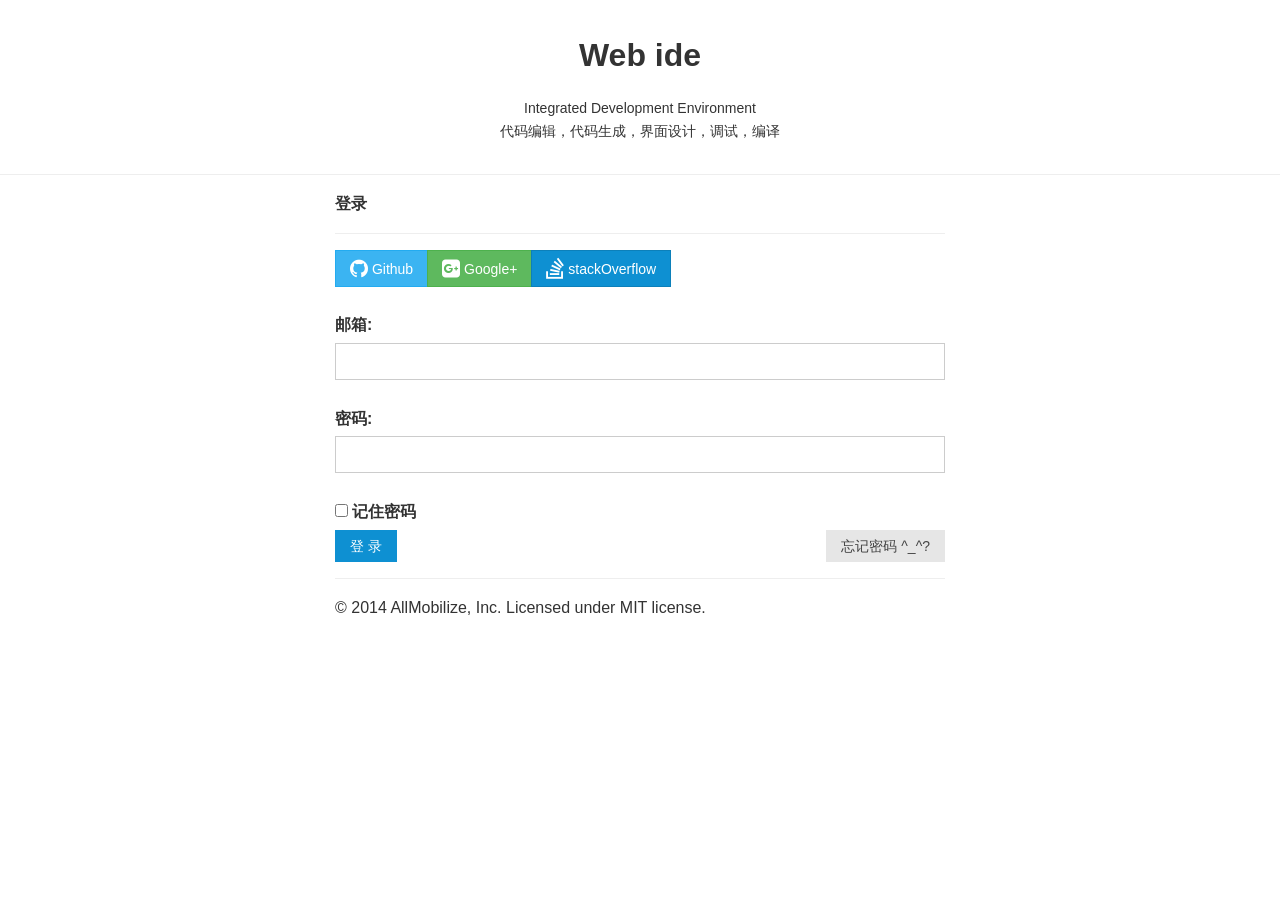
<file: Admin/AmazeUI/login.html>
<!DOCTYPE html>
<html>
<head lang="en">
  <meta charset="UTF-8">
  <title>Login Page | Amaze UI Example</title>
  <meta http-equiv="X-UA-Compatible" content="IE=edge">
  <meta name="viewport" content="width=device-width, initial-scale=1">
  <meta name="format-detection" content="telephone=no">
  <meta name="renderer" content="webkit">
  <meta http-equiv="Cache-Control" content="no-siteapp" />
  <link rel="alternate icon" type="image/png" href="assets/i/favicon.png">
  <link rel="stylesheet" href="assets/css/amazeui.min.css"/>
  <style>
    .header {
      text-align: center;
    }
    .header h1 {
      font-size: 200%;
      color: #333;
      margin-top: 30px;
    }
    .header p {
      font-size: 14px;
    }
  </style>
</head>
<body>
<div class="header">
  <div class="am-g">
    <h1>Web ide</h1>
    <p>Integrated Development Environment<br/>代码编辑，代码生成，界面设计，调试，编译</p>
  </div>
  <hr />
</div>
<div class="am-g">
  <div class="am-u-lg-6 am-u-md-8 am-u-sm-centered">
    <h3>登录</h3>
    <hr>
    <div class="am-btn-group">
      <a href="#" class="am-btn am-btn-secondary am-btn-sm"><i class="am-icon-github am-icon-sm"></i> Github</a>
      <a href="#" class="am-btn am-btn-success am-btn-sm"><i class="am-icon-google-plus-square am-icon-sm"></i> Google+</a>
      <a href="#" class="am-btn am-btn-primary am-btn-sm"><i class="am-icon-stack-overflow am-icon-sm"></i> stackOverflow</a>
    </div>
    <br>
    <br>

    <form method="post" class="am-form">
      <label for="email">邮箱:</label>
      <input type="email" name="" id="email" value="">
      <br>
      <label for="password">密码:</label>
      <input type="password" name="" id="password" value="">
      <br>
      <label for="remember-me">
        <input id="remember-me" type="checkbox">
        记住密码
      </label>
      <br />
      <div class="am-cf">
        <input type="submit" name="" value="登 录" class="am-btn am-btn-primary am-btn-sm am-fl">
        <input type="submit" name="" value="忘记密码 ^_^? " class="am-btn am-btn-default am-btn-sm am-fr">
      </div>
    </form>
    <hr>
    <p>© 2014 AllMobilize, Inc. Licensed under MIT license.</p>
  </div>
</div>
</body>
</html>
</file>
<file: Admin/AmazeUI/assets/css/app.css>
/* Write your styles */
</file>
<file: Content/Template/css/themify-icons.css>
@font-face {
	font-family: 'themify';
	src:url('../fonts/themify/themify.eot?-fvbane');
	src:url('../fonts/themify/themify.eot?#iefix-fvbane') format('embedded-opentype'),
		url('../fonts/themify/themify.woff?-fvbane') format('woff'),
		url('../fonts/themify/themify.ttf?-fvbane') format('truetype'),
		url('../fonts/themify/themify.svg?-fvbane#themify') format('svg');
	font-weight: normal;
	font-style: normal;
}

[class^="ti-"], [class*=" ti-"] {
	font-family: 'themify';
	speak: none;
	font-style: normal;
	font-weight: normal;
	font-variant: normal;
	text-transform: none;
	line-height: 1;

	/* Better Font Rendering =========== */
	-webkit-font-smoothing: antialiased;
	-moz-osx-font-smoothing: grayscale;
}

.ti-wand:before {
	content: "\e600";
}
.ti-volume:before {
	content: "\e601";
}
.ti-user:before {
	content: "\e602";
}
.ti-unlock:before {
	content: "\e603";
}
.ti-unlink:before {
	content: "\e604";
}
.ti-trash:before {
	content: "\e605";
}
.ti-thought:before {
	content: "\e606";
}
.ti-target:before {
	content: "\e607";
}
.ti-tag:before {
	content: "\e608";
}
.ti-tablet:before {
	content: "\e609";
}
.ti-star:before {
	content: "\e60a";
}
.ti-spray:before {
	content: "\e60b";
}
.ti-signal:before {
	content: "\e60c";
}
.ti-shopping-cart:before {
	content: "\e60d";
}
.ti-shopping-cart-full:before {
	content: "\e60e";
}
.ti-settings:before {
	content: "\e60f";
}
.ti-search:before {
	content: "\e610";
}
.ti-zoom-in:before {
	content: "\e611";
}
.ti-zoom-out:before {
	content: "\e612";
}
.ti-cut:before {
	content: "\e613";
}
.ti-ruler:before {
	content: "\e614";
}
.ti-ruler-pencil:before {
	content: "\e615";
}
.ti-ruler-alt:before {
	content: "\e616";
}
.ti-bookmark:before {
	content: "\e617";
}
.ti-bookmark-alt:before {
	content: "\e618";
}
.ti-reload:before {
	content: "\e619";
}
.ti-plus:before {
	content: "\e61a";
}
.ti-pin:before {
	content: "\e61b";
}
.ti-pencil:before {
	content: "\e61c";
}
.ti-pencil-alt:before {
	content: "\e61d";
}
.ti-paint-roller:before {
	content: "\e61e";
}
.ti-paint-bucket:before {
	content: "\e61f";
}
.ti-na:before {
	content: "\e620";
}
.ti-mobile:before {
	content: "\e621";
}
.ti-minus:before {
	content: "\e622";
}
.ti-medall:before {
	content: "\e623";
}
.ti-medall-alt:before {
	content: "\e624";
}
.ti-marker:before {
	content: "\e625";
}
.ti-marker-alt:before {
	content: "\e626";
}
.ti-arrow-up:before {
	content: "\e627";
}
.ti-arrow-right:before {
	content: "\e628";
}
.ti-arrow-left:before {
	content: "\e629";
}
.ti-arrow-down:before {
	content: "\e62a";
}
.ti-lock:before {
	content: "\e62b";
}
.ti-location-arrow:before {
	content: "\e62c";
}
.ti-link:before {
	content: "\e62d";
}
.ti-layout:before {
	content: "\e62e";
}
.ti-layers:before {
	content: "\e62f";
}
.ti-layers-alt:before {
	content: "\e630";
}
.ti-key:before {
	content: "\e631";
}
.ti-import:before {
	content: "\e632";
}
.ti-image:before {
	content: "\e633";
}
.ti-heart:before {
	content: "\e634";
}
.ti-heart-broken:before {
	content: "\e635";
}
.ti-hand-stop:before {
	content: "\e636";
}
.ti-hand-open:before {
	content: "\e637";
}
.ti-hand-drag:before {
	content: "\e638";
}
.ti-folder:before {
	content: "\e639";
}
.ti-flag:before {
	content: "\e63a";
}
.ti-flag-alt:before {
	content: "\e63b";
}
.ti-flag-alt-2:before {
	content: "\e63c";
}
.ti-eye:before {
	content: "\e63d";
}
.ti-export:before {
	content: "\e63e";
}
.ti-exchange-vertical:before {
	content: "\e63f";
}
.ti-desktop:before {
	content: "\e640";
}
.ti-cup:before {
	content: "\e641";
}
.ti-crown:before {
	content: "\e642";
}
.ti-comments:before {
	content: "\e643";
}
.ti-comment:before {
	content: "\e644";
}
.ti-comment-alt:before {
	content: "\e645";
}
.ti-close:before {
	content: "\e646";
}
.ti-clip:before {
	content: "\e647";
}
.ti-angle-up:before {
	content: "\e648";
}
.ti-angle-right:before {
	content: "\e649";
}
.ti-angle-left:before {
	content: "\e64a";
}
.ti-angle-down:before {
	content: "\e64b";
}
.ti-check:before {
	content: "\e64c";
}
.ti-check-box:before {
	content: "\e64d";
}
.ti-camera:before {
	content: "\e64e";
}
.ti-announcement:before {
	content: "\e64f";
}
.ti-brush:before {
	content: "\e650";
}
.ti-briefcase:before {
	content: "\e651";
}
.ti-bolt:before {
	content: "\e652";
}
.ti-bolt-alt:before {
	content: "\e653";
}
.ti-blackboard:before {
	content: "\e654";
}
.ti-bag:before {
	content: "\e655";
}
.ti-move:before {
	content: "\e656";
}
.ti-arrows-vertical:before {
	content: "\e657";
}
.ti-arrows-horizontal:before {
	content: "\e658";
}
.ti-fullscreen:before {
	content: "\e659";
}
.ti-arrow-top-right:before {
	content: "\e65a";
}
.ti-arrow-top-left:before {
	content: "\e65b";
}
.ti-arrow-circle-up:before {
	content: "\e65c";
}
.ti-arrow-circle-right:before {
	content: "\e65d";
}
.ti-arrow-circle-left:before {
	content: "\e65e";
}
.ti-arrow-circle-down:before {
	content: "\e65f";
}
.ti-angle-double-up:before {
	content: "\e660";
}
.ti-angle-double-right:before {
	content: "\e661";
}
.ti-angle-double-left:before {
	content: "\e662";
}
.ti-angle-double-down:before {
	content: "\e663";
}
.ti-zip:before {
	content: "\e664";
}
.ti-world:before {
	content: "\e665";
}
.ti-wheelchair:before {
	content: "\e666";
}
.ti-view-list:before {
	content: "\e667";
}
.ti-view-list-alt:before {
	content: "\e668";
}
.ti-view-grid:before {
	content: "\e669";
}
.ti-uppercase:before {
	content: "\e66a";
}
.ti-upload:before {
	content: "\e66b";
}
.ti-underline:before {
	content: "\e66c";
}
.ti-truck:before {
	content: "\e66d";
}
.ti-timer:before {
	content: "\e66e";
}
.ti-ticket:before {
	content: "\e66f";
}
.ti-thumb-up:before {
	content: "\e670";
}
.ti-thumb-down:before {
	content: "\e671";
}
.ti-text:before {
	content: "\e672";
}
.ti-stats-up:before {
	content: "\e673";
}
.ti-stats-down:before {
	content: "\e674";
}
.ti-split-v:before {
	content: "\e675";
}
.ti-split-h:before {
	content: "\e676";
}
.ti-smallcap:before {
	content: "\e677";
}
.ti-shine:before {
	content: "\e678";
}
.ti-shift-right:before {
	content: "\e679";
}
.ti-shift-left:before {
	content: "\e67a";
}
.ti-shield:before {
	content: "\e67b";
}
.ti-notepad:before {
	content: "\e67c";
}
.ti-server:before {
	content: "\e67d";
}
.ti-quote-right:before {
	content: "\e67e";
}
.ti-quote-left:before {
	content: "\e67f";
}
.ti-pulse:before {
	content: "\e680";
}
.ti-printer:before {
	content: "\e681";
}
.ti-power-off:before {
	content: "\e682";
}
.ti-plug:before {
	content: "\e683";
}
.ti-pie-chart:before {
	content: "\e684";
}
.ti-paragraph:before {
	content: "\e685";
}
.ti-panel:before {
	content: "\e686";
}
.ti-package:before {
	content: "\e687";
}
.ti-music:before {
	content: "\e688";
}
.ti-music-alt:before {
	content: "\e689";
}
.ti-mouse:before {
	content: "\e68a";
}
.ti-mouse-alt:before {
	content: "\e68b";
}
.ti-money:before {
	content: "\e68c";
}
.ti-microphone:before {
	content: "\e68d";
}
.ti-menu:before {
	content: "\e68e";
}
.ti-menu-alt:before {
	content: "\e68f";
}
.ti-map:before {
	content: "\e690";
}
.ti-map-alt:before {
	content: "\e691";
}
.ti-loop:before {
	content: "\e692";
}
.ti-location-pin:before {
	content: "\e693";
}
.ti-list:before {
	content: "\e694";
}
.ti-light-bulb:before {
	content: "\e695";
}
.ti-Italic:before {
	content: "\e696";
}
.ti-info:before {
	content: "\e697";
}
.ti-infinite:before {
	content: "\e698";
}
.ti-id-badge:before {
	content: "\e699";
}
.ti-hummer:before {
	content: "\e69a";
}
.ti-home:before {
	content: "\e69b";
}
.ti-help:before {
	content: "\e69c";
}
.ti-headphone:before {
	content: "\e69d";
}
.ti-harddrives:before {
	content: "\e69e";
}
.ti-harddrive:before {
	content: "\e69f";
}
.ti-gift:before {
	content: "\e6a0";
}
.ti-game:before {
	content: "\e6a1";
}
.ti-filter:before {
	content: "\e6a2";
}
.ti-files:before {
	content: "\e6a3";
}
.ti-file:before {
	content: "\e6a4";
}
.ti-eraser:before {
	content: "\e6a5";
}
.ti-envelope:before {
	content: "\e6a6";
}
.ti-download:before {
	content: "\e6a7";
}
.ti-direction:before {
	content: "\e6a8";
}
.ti-direction-alt:before {
	content: "\e6a9";
}
.ti-dashboard:before {
	content: "\e6aa";
}
.ti-control-stop:before {
	content: "\e6ab";
}
.ti-control-shuffle:before {
	content: "\e6ac";
}
.ti-control-play:before {
	content: "\e6ad";
}
.ti-control-pause:before {
	content: "\e6ae";
}
.ti-control-forward:before {
	content: "\e6af";
}
.ti-control-backward:before {
	content: "\e6b0";
}
.ti-cloud:before {
	content: "\e6b1";
}
.ti-cloud-up:before {
	content: "\e6b2";
}
.ti-cloud-down:before {
	content: "\e6b3";
}
.ti-clipboard:before {
	content: "\e6b4";
}
.ti-car:before {
	content: "\e6b5";
}
.ti-calendar:before {
	content: "\e6b6";
}
.ti-book:before {
	content: "\e6b7";
}
.ti-bell:before {
	content: "\e6b8";
}
.ti-basketball:before {
	content: "\e6b9";
}
.ti-bar-chart:before {
	content: "\e6ba";
}
.ti-bar-chart-alt:before {
	content: "\e6bb";
}
.ti-back-right:before {
	content: "\e6bc";
}
.ti-back-left:before {
	content: "\e6bd";
}
.ti-arrows-corner:before {
	content: "\e6be";
}
.ti-archive:before {
	content: "\e6bf";
}
.ti-anchor:before {
	content: "\e6c0";
}
.ti-align-right:before {
	content: "\e6c1";
}
.ti-align-left:before {
	content: "\e6c2";
}
.ti-align-justify:before {
	content: "\e6c3";
}
.ti-align-center:before {
	content: "\e6c4";
}
.ti-alert:before {
	content: "\e6c5";
}
.ti-alarm-clock:before {
	content: "\e6c6";
}
.ti-agenda:before {
	content: "\e6c7";
}
.ti-write:before {
	content: "\e6c8";
}
.ti-window:before {
	content: "\e6c9";
}
.ti-widgetized:before {
	content: "\e6ca";
}
.ti-widget:before {
	content: "\e6cb";
}
.ti-widget-alt:before {
	content: "\e6cc";
}
.ti-wallet:before {
	content: "\e6cd";
}
.ti-video-clapper:before {
	content: "\e6ce";
}
.ti-video-camera:before {
	content: "\e6cf";
}
.ti-vector:before {
	content: "\e6d0";
}
.ti-themify-logo:before {
	content: "\e6d1";
}
.ti-themify-favicon:before {
	content: "\e6d2";
}
.ti-themify-favicon-alt:before {
	content: "\e6d3";
}
.ti-support:before {
	content: "\e6d4";
}
.ti-stamp:before {
	content: "\e6d5";
}
.ti-split-v-alt:before {
	content: "\e6d6";
}
.ti-slice:before {
	content: "\e6d7";
}
.ti-shortcode:before {
	content: "\e6d8";
}
.ti-shift-right-alt:before {
	content: "\e6d9";
}
.ti-shift-left-alt:before {
	content: "\e6da";
}
.ti-ruler-alt-2:before {
	content: "\e6db";
}
.ti-receipt:before {
	content: "\e6dc";
}
.ti-pin2:before {
	content: "\e6dd";
}
.ti-pin-alt:before {
	content: "\e6de";
}
.ti-pencil-alt2:before {
	content: "\e6df";
}
.ti-palette:before {
	content: "\e6e0";
}
.ti-more:before {
	content: "\e6e1";
}
.ti-more-alt:before {
	content: "\e6e2";
}
.ti-microphone-alt:before {
	content: "\e6e3";
}
.ti-magnet:before {
	content: "\e6e4";
}
.ti-line-double:before {
	content: "\e6e5";
}
.ti-line-dotted:before {
	content: "\e6e6";
}
.ti-line-dashed:before {
	content: "\e6e7";
}
.ti-layout-width-full:before {
	content: "\e6e8";
}
.ti-layout-width-default:before {
	content: "\e6e9";
}
.ti-layout-width-default-alt:before {
	content: "\e6ea";
}
.ti-layout-tab:before {
	content: "\e6eb";
}
.ti-layout-tab-window:before {
	content: "\e6ec";
}
.ti-layout-tab-v:before {
	content: "\e6ed";
}
.ti-layout-tab-min:before {
	content: "\e6ee";
}
.ti-layout-slider:before {
	content: "\e6ef";
}
.ti-layout-slider-alt:before {
	content: "\e6f0";
}
.ti-layout-sidebar-right:before {
	content: "\e6f1";
}
.ti-layout-sidebar-none:before {
	content: "\e6f2";
}
.ti-layout-sidebar-left:before {
	content: "\e6f3";
}
.ti-layout-placeholder:before {
	content: "\e6f4";
}
.ti-layout-menu:before {
	content: "\e6f5";
}
.ti-layout-menu-v:before {
	content: "\e6f6";
}
.ti-layout-menu-separated:before {
	content: "\e6f7";
}
.ti-layout-menu-full:before {
	content: "\e6f8";
}
.ti-layout-media-right-alt:before {
	content: "\e6f9";
}
.ti-layout-media-right:before {
	content: "\e6fa";
}
.ti-layout-media-overlay:before {
	content: "\e6fb";
}
.ti-layout-media-overlay-alt:before {
	content: "\e6fc";
}
.ti-layout-media-overlay-alt-2:before {
	content: "\e6fd";
}
.ti-layout-media-left-alt:before {
	content: "\e6fe";
}
.ti-layout-media-left:before {
	content: "\e6ff";
}
.ti-layout-media-center-alt:before {
	content: "\e700";
}
.ti-layout-media-center:before {
	content: "\e701";
}
.ti-layout-list-thumb:before {
	content: "\e702";
}
.ti-layout-list-thumb-alt:before {
	content: "\e703";
}
.ti-layout-list-post:before {
	content: "\e704";
}
.ti-layout-list-large-image:before {
	content: "\e705";
}
.ti-layout-line-solid:before {
	content: "\e706";
}
.ti-layout-grid4:before {
	content: "\e707";
}
.ti-layout-grid3:before {
	content: "\e708";
}
.ti-layout-grid2:before {
	content: "\e709";
}
.ti-layout-grid2-thumb:before {
	content: "\e70a";
}
.ti-layout-cta-right:before {
	content: "\e70b";
}
.ti-layout-cta-left:before {
	content: "\e70c";
}
.ti-layout-cta-center:before {
	content: "\e70d";
}
.ti-layout-cta-btn-right:before {
	content: "\e70e";
}
.ti-layout-cta-btn-left:before {
	content: "\e70f";
}
.ti-layout-column4:before {
	content: "\e710";
}
.ti-layout-column3:before {
	content: "\e711";
}
.ti-layout-column2:before {
	content: "\e712";
}
.ti-layout-accordion-separated:before {
	content: "\e713";
}
.ti-layout-accordion-merged:before {
	content: "\e714";
}
.ti-layout-accordion-list:before {
	content: "\e715";
}
.ti-ink-pen:before {
	content: "\e716";
}
.ti-info-alt:before {
	content: "\e717";
}
.ti-help-alt:before {
	content: "\e718";
}
.ti-headphone-alt:before {
	content: "\e719";
}
.ti-hand-point-up:before {
	content: "\e71a";
}
.ti-hand-point-right:before {
	content: "\e71b";
}
.ti-hand-point-left:before {
	content: "\e71c";
}
.ti-hand-point-down:before {
	content: "\e71d";
}
.ti-gallery:before {
	content: "\e71e";
}
.ti-face-smile:before {
	content: "\e71f";
}
.ti-face-sad:before {
	content: "\e720";
}
.ti-credit-card:before {
	content: "\e721";
}
.ti-control-skip-forward:before {
	content: "\e722";
}
.ti-control-skip-backward:before {
	content: "\e723";
}
.ti-control-record:before {
	content: "\e724";
}
.ti-control-eject:before {
	content: "\e725";
}
.ti-comments-smiley:before {
	content: "\e726";
}
.ti-brush-alt:before {
	content: "\e727";
}
.ti-youtube:before {
	content: "\e728";
}
.ti-vimeo:before {
	content: "\e729";
}
.ti-twitter:before {
	content: "\e72a";
}
.ti-time:before {
	content: "\e72b";
}
.ti-tumblr:before {
	content: "\e72c";
}
.ti-skype:before {
	content: "\e72d";
}
.ti-share:before {
	content: "\e72e";
}
.ti-share-alt:before {
	content: "\e72f";
}
.ti-rocket:before {
	content: "\e730";
}
.ti-pinterest:before {
	content: "\e731";
}
.ti-new-window:before {
	content: "\e732";
}
.ti-microsoft:before {
	content: "\e733";
}
.ti-list-ol:before {
	content: "\e734";
}
.ti-linkedin:before {
	content: "\e735";
}
.ti-layout-sidebar-2:before {
	content: "\e736";
}
.ti-layout-grid4-alt:before {
	content: "\e737";
}
.ti-layout-grid3-alt:before {
	content: "\e738";
}
.ti-layout-grid2-alt:before {
	content: "\e739";
}
.ti-layout-column4-alt:before {
	content: "\e73a";
}
.ti-layout-column3-alt:before {
	content: "\e73b";
}
.ti-layout-column2-alt:before {
	content: "\e73c";
}
.ti-instagram:before {
	content: "\e73d";
}
.ti-google:before {
	content: "\e73e";
}
.ti-github:before {
	content: "\e73f";
}
.ti-flickr:before {
	content: "\e740";
}
.ti-facebook:before {
	content: "\e741";
}
.ti-dropbox:before {
	content: "\e742";
}
.ti-dribbble:before {
	content: "\e743";
}
.ti-apple:before {
	content: "\e744";
}
.ti-android:before {
	content: "\e745";
}
.ti-save:before {
	content: "\e746";
}
.ti-save-alt:before {
	content: "\e747";
}
.ti-yahoo:before {
	content: "\e748";
}
.ti-wordpress:before {
	content: "\e749";
}
.ti-vimeo-alt:before {
	content: "\e74a";
}
.ti-twitter-alt:before {
	content: "\e74b";
}
.ti-tumblr-alt:before {
	content: "\e74c";
}
.ti-trello:before {
	content: "\e74d";
}
.ti-stack-overflow:before {
	content: "\e74e";
}
.ti-soundcloud:before {
	content: "\e74f";
}
.ti-sharethis:before {
	content: "\e750";
}
.ti-sharethis-alt:before {
	content: "\e751";
}
.ti-reddit:before {
	content: "\e752";
}
.ti-pinterest-alt:before {
	content: "\e753";
}
.ti-microsoft-alt:before {
	content: "\e754";
}
.ti-linux:before {
	content: "\e755";
}
.ti-jsfiddle:before {
	content: "\e756";
}
.ti-joomla:before {
	content: "\e757";
}
.ti-html5:before {
	content: "\e758";
}
.ti-flickr-alt:before {
	content: "\e759";
}
.ti-email:before {
	content: "\e75a";
}
.ti-drupal:before {
	content: "\e75b";
}
.ti-dropbox-alt:before {
	content: "\e75c";
}
.ti-css3:before {
	content: "\e75d";
}
.ti-rss:before {
	content: "\e75e";
}
.ti-rss-alt:before {
	content: "\e75f";
}
</file>
<file: Content/Template/css/icomoon-icons.css>
@font-face {
	font-family: 'icomoon';
	src:url('../fonts/icomoon/icomoon.eot?-u4e1xr');
	src:url('../fonts/icomoon/icomoon.eot?#iefix-u4e1xr') format('embedded-opentype'),
		url('../fonts/icomoon/icomoon.woff?-u4e1xr') format('woff'),
		url('../fonts/icomoon/icomoon.ttf?-u4e1xr') format('truetype'),
		url('../fonts/icomoon/icomoon.svg?-u4e1xr#icomoon') format('svg');
	font-weight: normal;
	font-style: normal;
}

[class^="icon-"], [class*=" icon-"] {
	font-family: 'icomoon';
	speak: none;
	font-style: normal;
	font-weight: normal;
	font-variant: normal;
	text-transform: none;
	line-height: 1;

	/* Better Font Rendering =========== */
	-webkit-font-smoothing: antialiased;
	-moz-osx-font-smoothing: grayscale;
}

.icon-add-to-list:before {
	content: "\e600";
}
.icon-classic-computer:before {
	content: "\e601";
}
.icon-controller-fast-backward:before {
	content: "\e602";
}
.icon-creative-commons-attribution:before {
	content: "\e603";
}
.icon-creative-commons-noderivs:before {
	content: "\e604";
}
.icon-creative-commons-noncommercial-eu:before {
	content: "\e605";
}
.icon-creative-commons-noncommercial-us:before {
	content: "\e606";
}
.icon-creative-commons-public-domain:before {
	content: "\e607";
}
.icon-creative-commons-remix:before {
	content: "\e608";
}
.icon-creative-commons-share:before {
	content: "\e609";
}
.icon-creative-commons-sharealike:before {
	content: "\e60a";
}
.icon-creative-commons:before {
	content: "\e60b";
}
.icon-document-landscape:before {
	content: "\e60c";
}
.icon-remove-user:before {
	content: "\e60d";
}
.icon-warning:before {
	content: "\e60e";
}
.icon-arrow-bold-down:before {
	content: "\e60f";
}
.icon-arrow-bold-left:before {
	content: "\e610";
}
.icon-arrow-bold-right:before {
	content: "\e611";
}
.icon-arrow-bold-up:before {
	content: "\e612";
}
.icon-arrow-down:before {
	content: "\e613";
}
.icon-arrow-left:before {
	content: "\e614";
}
.icon-arrow-long-down:before {
	content: "\e615";
}
.icon-arrow-long-left:before {
	content: "\e616";
}
.icon-arrow-long-right:before {
	content: "\e617";
}
.icon-arrow-long-up:before {
	content: "\e618";
}
.icon-arrow-right:before {
	content: "\e619";
}
.icon-arrow-up:before {
	content: "\e61a";
}
.icon-arrow-with-circle-down:before {
	content: "\e61b";
}
.icon-arrow-with-circle-left:before {
	content: "\e61c";
}
.icon-arrow-with-circle-right:before {
	content: "\e61d";
}
.icon-arrow-with-circle-up:before {
	content: "\e61e";
}
.icon-bookmark:before {
	content: "\e61f";
}
.icon-bookmarks:before {
	content: "\e620";
}
.icon-chevron-down:before {
	content: "\e621";
}
.icon-chevron-left:before {
	content: "\e622";
}
.icon-chevron-right:before {
	content: "\e623";
}
.icon-chevron-small-down:before {
	content: "\e624";
}
.icon-chevron-small-left:before {
	content: "\e625";
}
.icon-chevron-small-right:before {
	content: "\e626";
}
.icon-chevron-small-up:before {
	content: "\e627";
}
.icon-chevron-thin-down:before {
	content: "\e628";
}
.icon-chevron-thin-left:before {
	content: "\e629";
}
.icon-chevron-thin-right:before {
	content: "\e62a";
}
.icon-chevron-thin-up:before {
	content: "\e62b";
}
.icon-chevron-up:before {
	content: "\e62c";
}
.icon-chevron-with-circle-down:before {
	content: "\e62d";
}
.icon-chevron-with-circle-left:before {
	content: "\e62e";
}
.icon-chevron-with-circle-right:before {
	content: "\e62f";
}
.icon-chevron-with-circle-up:before {
	content: "\e630";
}
.icon-cloud:before {
	content: "\e631";
}
.icon-controller-fast-forward:before {
	content: "\e632";
}
.icon-controller-jump-to-start:before {
	content: "\e633";
}
.icon-controller-next:before {
	content: "\e634";
}
.icon-controller-paus:before {
	content: "\e635";
}
.icon-controller-play:before {
	content: "\e636";
}
.icon-controller-record:before {
	content: "\e637";
}
.icon-controller-stop:before {
	content: "\e638";
}
.icon-controller-volume:before {
	content: "\e639";
}
.icon-dot-single:before {
	content: "\e63a";
}
.icon-dots-three-horizontal:before {
	content: "\e63b";
}
.icon-dots-three-vertical:before {
	content: "\e63c";
}
.icon-dots-two-horizontal:before {
	content: "\e63d";
}
.icon-dots-two-vertical:before {
	content: "\e63e";
}
.icon-download:before {
	content: "\e63f";
}
.icon-emoji-flirt:before {
	content: "\e640";
}
.icon-flow-branch:before {
	content: "\e641";
}
.icon-flow-cascade:before {
	content: "\e642";
}
.icon-flow-line:before {
	content: "\e643";
}
.icon-flow-parallel:before {
	content: "\e644";
}
.icon-flow-tree:before {
	content: "\e645";
}
.icon-install:before {
	content: "\e646";
}
.icon-layers:before {
	content: "\e647";
}
.icon-open-book:before {
	content: "\e648";
}
.icon-resize-100:before {
	content: "\e649";
}
.icon-resize-full-screen:before {
	content: "\e64a";
}
.icon-save:before {
	content: "\e64b";
}
.icon-select-arrows:before {
	content: "\e64c";
}
.icon-sound-mute:before {
	content: "\e64d";
}
.icon-sound:before {
	content: "\e64e";
}
.icon-trash:before {
	content: "\e64f";
}
.icon-triangle-down:before {
	content: "\e650";
}
.icon-triangle-left:before {
	content: "\e651";
}
.icon-triangle-right:before {
	content: "\e652";
}
.icon-triangle-up:before {
	content: "\e653";
}
.icon-uninstall:before {
	content: "\e654";
}
.icon-upload-to-cloud:before {
	content: "\e655";
}
.icon-upload:before {
	content: "\e656";
}
.icon-add-user:before {
	content: "\e657";
}
.icon-address:before {
	content: "\e658";
}
.icon-adjust:before {
	content: "\e659";
}
.icon-air:before {
	content: "\e65a";
}
.icon-aircraft-landing:before {
	content: "\e65b";
}
.icon-aircraft-take-off:before {
	content: "\e65c";
}
.icon-aircraft:before {
	content: "\e65d";
}
.icon-align-bottom:before {
	content: "\e65e";
}
.icon-align-horizontal-middle:before {
	content: "\e65f";
}
.icon-align-left:before {
	content: "\e660";
}
.icon-align-right:before {
	content: "\e661";
}
.icon-align-top:before {
	content: "\e662";
}
.icon-align-vertical-middle:before {
	content: "\e663";
}
.icon-archive:before {
	content: "\e664";
}
.icon-area-graph:before {
	content: "\e665";
}
.icon-attachment:before {
	content: "\e666";
}
.icon-awareness-ribbon:before {
	content: "\e667";
}
.icon-back-in-time:before {
	content: "\e668";
}
.icon-back:before {
	content: "\e669";
}
.icon-bar-graph:before {
	content: "\e66a";
}
.icon-battery:before {
	content: "\e66b";
}
.icon-beamed-note:before {
	content: "\e66c";
}
.icon-bell:before {
	content: "\e66d";
}
.icon-blackboard:before {
	content: "\e66e";
}
.icon-block:before {
	content: "\e66f";
}
.icon-book:before {
	content: "\e670";
}
.icon-bowl:before {
	content: "\e671";
}
.icon-box:before {
	content: "\e672";
}
.icon-briefcase:before {
	content: "\e673";
}
.icon-browser:before {
	content: "\e674";
}
.icon-brush:before {
	content: "\e675";
}
.icon-bucket:before {
	content: "\e676";
}
.icon-cake:before {
	content: "\e677";
}
.icon-calculator:before {
	content: "\e678";
}
.icon-calendar:before {
	content: "\e679";
}
.icon-camera:before {
	content: "\e67a";
}
.icon-ccw:before {
	content: "\e67b";
}
.icon-chat:before {
	content: "\e67c";
}
.icon-check:before {
	content: "\e67d";
}
.icon-circle-with-cross:before {
	content: "\e67e";
}
.icon-circle-with-minus:before {
	content: "\e67f";
}
.icon-circle-with-plus:before {
	content: "\e680";
}
.icon-circle:before {
	content: "\e681";
}
.icon-circular-graph:before {
	content: "\e682";
}
.icon-clapperboard:before {
	content: "\e683";
}
.icon-clipboard:before {
	content: "\e684";
}
.icon-clock:before {
	content: "\e685";
}
.icon-code:before {
	content: "\e686";
}
.icon-cog:before {
	content: "\e687";
}
.icon-colours:before {
	content: "\e688";
}
.icon-compass:before {
	content: "\e689";
}
.icon-copy:before {
	content: "\e68a";
}
.icon-credit-card:before {
	content: "\e68b";
}
.icon-credit:before {
	content: "\e68c";
}
.icon-cross:before {
	content: "\e68d";
}
.icon-cup:before {
	content: "\e68e";
}
.icon-cw:before {
	content: "\e68f";
}
.icon-cycle:before {
	content: "\e690";
}
.icon-database:before {
	content: "\e691";
}
.icon-dial-pad:before {
	content: "\e692";
}
.icon-direction:before {
	content: "\e693";
}
.icon-document:before {
	content: "\e694";
}
.icon-documents:before {
	content: "\e695";
}
.icon-drink:before {
	content: "\e696";
}
.icon-drive:before {
	content: "\e697";
}
.icon-drop:before {
	content: "\e698";
}
.icon-edit:before {
	content: "\e699";
}
.icon-email:before {
	content: "\e69a";
}
.icon-emoji-happy:before {
	content: "\e69b";
}
.icon-emoji-neutral:before {
	content: "\e69c";
}
.icon-emoji-sad:before {
	content: "\e69d";
}
.icon-erase:before {
	content: "\e69e";
}
.icon-eraser:before {
	content: "\e69f";
}
.icon-export:before {
	content: "\e6a0";
}
.icon-eye:before {
	content: "\e6a1";
}
.icon-feather:before {
	content: "\e6a2";
}
.icon-flag:before {
	content: "\e6a3";
}
.icon-flash:before {
	content: "\e6a4";
}
.icon-flashlight:before {
	content: "\e6a5";
}
.icon-flat-brush:before {
	content: "\e6a6";
}
.icon-folder-images:before {
	content: "\e6a7";
}
.icon-folder-music:before {
	content: "\e6a8";
}
.icon-folder-video:before {
	content: "\e6a9";
}
.icon-folder:before {
	content: "\e6aa";
}
.icon-forward:before {
	content: "\e6ab";
}
.icon-funnel:before {
	content: "\e6ac";
}
.icon-game-controller:before {
	content: "\e6ad";
}
.icon-gauge:before {
	content: "\e6ae";
}
.icon-globe:before {
	content: "\e6af";
}
.icon-graduation-cap:before {
	content: "\e6b0";
}
.icon-grid:before {
	content: "\e6b1";
}
.icon-hair-cross:before {
	content: "\e6b2";
}
.icon-hand:before {
	content: "\e6b3";
}
.icon-heart-outlined:before {
	content: "\e6b4";
}
.icon-heart:before {
	content: "\e6b5";
}
.icon-help-with-circle:before {
	content: "\e6b6";
}
.icon-help:before {
	content: "\e6b7";
}
.icon-home:before {
	content: "\e6b8";
}
.icon-hour-glass:before {
	content: "\e6b9";
}
.icon-image-inverted:before {
	content: "\e6ba";
}
.icon-image:before {
	content: "\e6bb";
}
.icon-images:before {
	content: "\e6bc";
}
.icon-inbox:before {
	content: "\e6bd";
}
.icon-infinity:before {
	content: "\e6be";
}
.icon-info-with-circle:before {
	content: "\e6bf";
}
.icon-info:before {
	content: "\e6c0";
}
.icon-key:before {
	content: "\e6c1";
}
.icon-keyboard:before {
	content: "\e6c2";
}
.icon-lab-flask:before {
	content: "\e6c3";
}
.icon-landline:before {
	content: "\e6c4";
}
.icon-language:before {
	content: "\e6c5";
}
.icon-laptop:before {
	content: "\e6c6";
}
.icon-leaf:before {
	content: "\e6c7";
}
.icon-level-down:before {
	content: "\e6c8";
}
.icon-level-up:before {
	content: "\e6c9";
}
.icon-lifebuoy:before {
	content: "\e6ca";
}
.icon-light-bulb:before {
	content: "\e6cb";
}
.icon-light-down:before {
	content: "\e6cc";
}
.icon-light-up:before {
	content: "\e6cd";
}
.icon-line-graph:before {
	content: "\e6ce";
}
.icon-link:before {
	content: "\e6cf";
}
.icon-list:before {
	content: "\e6d0";
}
.icon-location-pin:before {
	content: "\e6d1";
}
.icon-location:before {
	content: "\e6d2";
}
.icon-lock-open:before {
	content: "\e6d3";
}
.icon-lock:before {
	content: "\e6d4";
}
.icon-log-out:before {
	content: "\e6d5";
}
.icon-login:before {
	content: "\e6d6";
}
.icon-loop:before {
	content: "\e6d7";
}
.icon-magnet:before {
	content: "\e6d8";
}
.icon-magnifying-glass:before {
	content: "\e6d9";
}
.icon-mail:before {
	content: "\e6da";
}
.icon-man:before {
	content: "\e6db";
}
.icon-map:before {
	content: "\e6dc";
}
.icon-mask:before {
	content: "\e6dd";
}
.icon-medal:before {
	content: "\e6de";
}
.icon-megaphone:before {
	content: "\e6df";
}
.icon-menu:before {
	content: "\e6e0";
}
.icon-message:before {
	content: "\e6e1";
}
.icon-mic:before {
	content: "\e6e2";
}
.icon-minus:before {
	content: "\e6e3";
}
.icon-mobile:before {
	content: "\e6e4";
}
.icon-modern-mic:before {
	content: "\e6e5";
}
.icon-moon:before {
	content: "\e6e6";
}
.icon-mouse:before {
	content: "\e6e7";
}
.icon-music:before {
	content: "\e6e8";
}
.icon-network:before {
	content: "\e6e9";
}
.icon-new-message:before {
	content: "\e6ea";
}
.icon-new:before {
	content: "\e6eb";
}
.icon-news:before {
	content: "\e6ec";
}
.icon-note:before {
	content: "\e6ed";
}
.icon-notification:before {
	content: "\e6ee";
}
.icon-old-mobile:before {
	content: "\e6ef";
}
.icon-old-phone:before {
	content: "\e6f0";
}
.icon-palette:before {
	content: "\e6f1";
}
.icon-paper-plane:before {
	content: "\e6f2";
}
.icon-pencil:before {
	content: "\e6f3";
}
.icon-phone:before {
	content: "\e6f4";
}
.icon-pie-chart:before {
	content: "\e6f5";
}
.icon-pin:before {
	content: "\e6f6";
}
.icon-plus:before {
	content: "\e6f7";
}
.icon-popup:before {
	content: "\e6f8";
}
.icon-power-plug:before {
	content: "\e6f9";
}
.icon-price-ribbon:before {
	content: "\e6fa";
}
.icon-price-tag:before {
	content: "\e6fb";
}
.icon-print:before {
	content: "\e6fc";
}
.icon-progress-empty:before {
	content: "\e6fd";
}
.icon-progress-full:before {
	content: "\e6fe";
}
.icon-progress-one:before {
	content: "\e6ff";
}
.icon-progress-two:before {
	content: "\e700";
}
.icon-publish:before {
	content: "\e701";
}
.icon-quote:before {
	content: "\e702";
}
.icon-radio:before {
	content: "\e703";
}
.icon-reply-all:before {
	content: "\e704";
}
.icon-reply:before {
	content: "\e705";
}
.icon-retweet:before {
	content: "\e706";
}
.icon-rocket:before {
	content: "\e707";
}
.icon-round-brush:before {
	content: "\e708";
}
.icon-rss:before {
	content: "\e709";
}
.icon-ruler:before {
	content: "\e70a";
}
.icon-scissors:before {
	content: "\e70b";
}
.icon-share-alternitive:before {
	content: "\e70c";
}
.icon-share:before {
	content: "\e70d";
}
.icon-shareable:before {
	content: "\e70e";
}
.icon-shield:before {
	content: "\e70f";
}
.icon-shop:before {
	content: "\e710";
}
.icon-shopping-bag:before {
	content: "\e711";
}
.icon-shopping-basket:before {
	content: "\e712";
}
.icon-shopping-cart:before {
	content: "\e713";
}
.icon-shuffle:before {
	content: "\e714";
}
.icon-signal:before {
	content: "\e715";
}
.icon-sound-mix:before {
	content: "\e716";
}
.icon-sports-club:before {
	content: "\e717";
}
.icon-spreadsheet:before {
	content: "\e718";
}
.icon-squared-cross:before {
	content: "\e719";
}
.icon-squared-minus:before {
	content: "\e71a";
}
.icon-squared-plus:before {
	content: "\e71b";
}
.icon-star-outlined:before {
	content: "\e71c";
}
.icon-star:before {
	content: "\e71d";
}
.icon-stopwatch:before {
	content: "\e71e";
}
.icon-suitcase:before {
	content: "\e71f";
}
.icon-swap:before {
	content: "\e720";
}
.icon-sweden:before {
	content: "\e721";
}
.icon-switch:before {
	content: "\e722";
}
.icon-tablet:before {
	content: "\e723";
}
.icon-tag:before {
	content: "\e724";
}
.icon-text-document-inverted:before {
	content: "\e725";
}
.icon-text-document:before {
	content: "\e726";
}
.icon-text:before {
	content: "\e727";
}
.icon-thermometer:before {
	content: "\e728";
}
.icon-thumbs-down:before {
	content: "\e729";
}
.icon-thumbs-up:before {
	content: "\e72a";
}
.icon-thunder-cloud:before {
	content: "\e72b";
}
.icon-ticket:before {
	content: "\e72c";
}
.icon-time-slot:before {
	content: "\e72d";
}
.icon-tools:before {
	content: "\e72e";
}
.icon-traffic-cone:before {
	content: "\e72f";
}
.icon-tree:before {
	content: "\e730";
}
.icon-trophy:before {
	content: "\e731";
}
.icon-tv:before {
	content: "\e732";
}
.icon-typing:before {
	content: "\e733";
}
.icon-unread:before {
	content: "\e734";
}
.icon-untag:before {
	content: "\e735";
}
.icon-user:before {
	content: "\e736";
}
.icon-users:before {
	content: "\e737";
}
.icon-v-card:before {
	content: "\e738";
}
.icon-video:before {
	content: "\e739";
}
.icon-vinyl:before {
	content: "\e73a";
}
.icon-voicemail:before {
	content: "\e73b";
}
.icon-wallet:before {
	content: "\e73c";
}
.icon-water:before {
	content: "\e73d";
}
.icon-500px-with-circle:before {
	content: "\e73e";
}
.icon-500px:before {
	content: "\e73f";
}
.icon-basecamp:before {
	content: "\e740";
}
.icon-behance:before {
	content: "\e741";
}
.icon-creative-cloud:before {
	content: "\e742";
}
.icon-dropbox:before {
	content: "\e743";
}
.icon-evernote:before {
	content: "\e744";
}
.icon-flattr:before {
	content: "\e745";
}
.icon-foursquare:before {
	content: "\e746";
}
.icon-google-drive:before {
	content: "\e747";
}
.icon-google-hangouts:before {
	content: "\e748";
}
.icon-grooveshark:before {
	content: "\e749";
}
.icon-icloud:before {
	content: "\e74a";
}
.icon-mixi:before {
	content: "\e74b";
}
.icon-onedrive:before {
	content: "\e74c";
}
.icon-paypal:before {
	content: "\e74d";
}
.icon-picasa:before {
	content: "\e74e";
}
.icon-qq:before {
	content: "\e74f";
}
.icon-rdio-with-circle:before {
	content: "\e750";
}
.icon-renren:before {
	content: "\e751";
}
.icon-scribd:before {
	content: "\e752";
}
.icon-sina-weibo:before {
	content: "\e753";
}
.icon-skype-with-circle:before {
	content: "\e754";
}
.icon-skype:before {
	content: "\e755";
}
.icon-slideshare:before {
	content: "\e756";
}
.icon-smashing:before {
	content: "\e757";
}
.icon-soundcloud:before {
	content: "\e758";
}
.icon-spotify-with-circle:before {
	content: "\e759";
}
.icon-spotify:before {
	content: "\e75a";
}
.icon-swarm:before {
	content: "\e75b";
}
.icon-vine-with-circle:before {
	content: "\e75c";
}
.icon-vine:before {
	content: "\e75d";
}
.icon-vk-alternitive:before {
	content: "\e75e";
}
.icon-vk-with-circle:before {
	content: "\e75f";
}
.icon-vk:before {
	content: "\e760";
}
.icon-xing-with-circle:before {
	content: "\e761";
}
.icon-xing:before {
	content: "\e762";
}
.icon-yelp:before {
	content: "\e763";
}
.icon-dribbble-with-circle:before {
	content: "\e764";
}
.icon-dribbble:before {
	content: "\e765";
}
.icon-facebook-with-circle:before {
	content: "\e766";
}
.icon-facebook:before {
	content: "\e767";
}
.icon-flickr-with-circle:before {
	content: "\e768";
}
.icon-flickr:before {
	content: "\e769";
}
.icon-github-with-circle:before {
	content: "\e76a";
}
.icon-github:before {
	content: "\e76b";
}
.icon-google-with-circle:before {
	content: "\e76c";
}
.icon-google:before {
	content: "\e76d";
}
.icon-instagram-with-circle:before {
	content: "\e76e";
}
.icon-instagram:before {
	content: "\e76f";
}
.icon-lastfm-with-circle:before {
	content: "\e770";
}
.icon-lastfm:before {
	content: "\e771";
}
.icon-linkedin-with-circle:before {
	content: "\e772";
}
.icon-linkedin:before {
	content: "\e773";
}
.icon-pinterest-with-circle:before {
	content: "\e774";
}
.icon-pinterest:before {
	content: "\e775";
}
.icon-rdio:before {
	content: "\e776";
}
.icon-stumbleupon-with-circle:before {
	content: "\e777";
}
.icon-stumbleupon:before {
	content: "\e778";
}
.icon-tumblr-with-circle:before {
	content: "\e779";
}
.icon-tumblr:before {
	content: "\e77a";
}
.icon-twitter-with-circle:before {
	content: "\e77b";
}
.icon-twitter:before {
	content: "\e77c";
}
.icon-vimeo-with-circle:before {
	content: "\e77d";
}
.icon-vimeo:before {
	content: "\e77e";
}
.icon-youtube-with-circle:before {
	content: "\e77f";
}
.icon-youtube:before {
	content: "\e780";
}
.icon-eye2:before {
	content: "\e000";
}
.icon-paper-clip:before {
	content: "\e001";
}
.icon-mail2:before {
	content: "\e002";
}
.icon-toggle:before {
	content: "\e003";
}
.icon-layout:before {
	content: "\e004";
}
.icon-link2:before {
	content: "\e005";
}
.icon-bell2:before {
	content: "\e006";
}
.icon-lock2:before {
	content: "\e007";
}
.icon-unlock:before {
	content: "\e008";
}
.icon-ribbon:before {
	content: "\e009";
}
.icon-image2:before {
	content: "\e010";
}
.icon-signal2:before {
	content: "\e011";
}
.icon-target:before {
	content: "\e012";
}
.icon-clipboard2:before {
	content: "\e013";
}
.icon-clock2:before {
	content: "\e014";
}
.icon-watch:before {
	content: "\e015";
}
.icon-air-play:before {
	content: "\e016";
}
.icon-camera2:before {
	content: "\e017";
}
.icon-video2:before {
	content: "\e018";
}
.icon-disc:before {
	content: "\e019";
}
.icon-printer:before {
	content: "\e020";
}
.icon-monitor:before {
	content: "\e021";
}
.icon-server:before {
	content: "\e022";
}
.icon-cog2:before {
	content: "\e023";
}
.icon-heart2:before {
	content: "\e024";
}
.icon-paragraph:before {
	content: "\e025";
}
.icon-align-justify:before {
	content: "\e026";
}
.icon-align-left2:before {
	content: "\e027";
}
.icon-align-center:before {
	content: "\e028";
}
.icon-align-right2:before {
	content: "\e029";
}
.icon-book2:before {
	content: "\e030";
}
.icon-layers2:before {
	content: "\e031";
}
.icon-stack:before {
	content: "\e032";
}
.icon-stack-2:before {
	content: "\e033";
}
.icon-paper:before {
	content: "\e034";
}
.icon-paper-stack:before {
	content: "\e035";
}
.icon-search:before {
	content: "\e036";
}
.icon-zoom-in:before {
	content: "\e037";
}
.icon-zoom-out:before {
	content: "\e038";
}
.icon-reply2:before {
	content: "\e039";
}
.icon-circle-plus:before {
	content: "\e040";
}
.icon-circle-minus:before {
	content: "\e041";
}
.icon-circle-check:before {
	content: "\e042";
}
.icon-circle-cross:before {
	content: "\e043";
}
.icon-square-plus:before {
	content: "\e044";
}
.icon-square-minus:before {
	content: "\e045";
}
.icon-square-check:before {
	content: "\e046";
}
.icon-square-cross:before {
	content: "\e047";
}
.icon-microphone:before {
	content: "\e048";
}
.icon-record:before {
	content: "\e049";
}
.icon-skip-back:before {
	content: "\e050";
}
.icon-rewind:before {
	content: "\e051";
}
.icon-play:before {
	content: "\e052";
}
.icon-pause:before {
	content: "\e053";
}
.icon-stop:before {
	content: "\e054";
}
.icon-fast-forward:before {
	content: "\e055";
}
.icon-skip-forward:before {
	content: "\e056";
}
.icon-shuffle2:before {
	content: "\e057";
}
.icon-repeat:before {
	content: "\e058";
}
.icon-folder2:before {
	content: "\e059";
}
.icon-umbrella:before {
	content: "\e060";
}
.icon-moon2:before {
	content: "\e061";
}
.icon-thermometer2:before {
	content: "\e062";
}
.icon-drop2:before {
	content: "\e063";
}
.icon-sun:before {
	content: "\e064";
}
.icon-cloud2:before {
	content: "\e065";
}
.icon-cloud-upload:before {
	content: "\e066";
}
.icon-cloud-download:before {
	content: "\e067";
}
.icon-upload2:before {
	content: "\e068";
}
.icon-download2:before {
	content: "\e069";
}
.icon-location2:before {
	content: "\e070";
}
.icon-location-2:before {
	content: "\e071";
}
.icon-map2:before {
	content: "\e072";
}
.icon-battery2:before {
	content: "\e073";
}
.icon-head:before {
	content: "\e074";
}
.icon-briefcase2:before {
	content: "\e075";
}
.icon-speech-bubble:before {
	content: "\e076";
}
.icon-anchor:before {
	content: "\e077";
}
.icon-globe2:before {
	content: "\e078";
}
.icon-box2:before {
	content: "\e079";
}
.icon-reload:before {
	content: "\e080";
}
.icon-share2:before {
	content: "\e081";
}
.icon-marquee:before {
	content: "\e082";
}
.icon-marquee-plus:before {
	content: "\e083";
}
.icon-marquee-minus:before {
	content: "\e084";
}
.icon-tag2:before {
	content: "\e085";
}
.icon-power:before {
	content: "\e086";
}
.icon-command:before {
	content: "\e087";
}
.icon-alt:before {
	content: "\e088";
}
.icon-esc:before {
	content: "\e089";
}
.icon-bar-graph2:before {
	content: "\e090";
}
.icon-bar-graph-2:before {
	content: "\e091";
}
.icon-pie-graph:before {
	content: "\e092";
}
.icon-star2:before {
	content: "\e093";
}
.icon-arrow-left2:before {
	content: "\e094";
}
.icon-arrow-right2:before {
	content: "\e095";
}
.icon-arrow-up2:before {
	content: "\e096";
}
.icon-arrow-down2:before {
	content: "\e097";
}
.icon-volume:before {
	content: "\e098";
}
.icon-mute:before {
	content: "\e099";
}
.icon-content-right:before {
	content: "\e100";
}
.icon-content-left:before {
	content: "\e101";
}
.icon-grid2:before {
	content: "\e102";
}
.icon-grid-2:before {
	content: "\e103";
}
.icon-columns:before {
	content: "\e104";
}
.icon-loader:before {
	content: "\e105";
}
.icon-bag:before {
	content: "\e106";
}
.icon-ban:before {
	content: "\e107";
}
.icon-flag2:before {
	content: "\e108";
}
.icon-trash2:before {
	content: "\e109";
}
.icon-expand:before {
	content: "\e110";
}
.icon-contract:before {
	content: "\e111";
}
.icon-maximize:before {
	content: "\e112";
}
.icon-minimize:before {
	content: "\e113";
}
.icon-plus2:before {
	content: "\e114";
}
.icon-minus2:before {
	content: "\e115";
}
.icon-check2:before {
	content: "\e116";
}
.icon-cross2:before {
	content: "\e117";
}
.icon-move:before {
	content: "\e118";
}
.icon-delete:before {
	content: "\e119";
}
.icon-menu2:before {
	content: "\e120";
}
.icon-archive2:before {
	content: "\e121";
}
.icon-inbox2:before {
	content: "\e122";
}
.icon-outbox:before {
	content: "\e123";
}
.icon-file:before {
	content: "\e124";
}
.icon-file-add:before {
	content: "\e125";
}
.icon-file-subtract:before {
	content: "\e126";
}
.icon-help2:before {
	content: "\e127";
}
.icon-open:before {
	content: "\e128";
}
.icon-ellipsis:before {
	content: "\e129";
}
</file>
<file: Content/Template/css/easy-responsive-tabs.css>
.resp-tabs-list, .resp-tabs-list p {
    margin: 0px;
    padding: 0px;
}
.resp-tabs-list {
    display: inline-block;
}
.resp-tabs-list li {
    font-weight: 600;
    font-size: 16px;
    display: inline-block;
    padding: 18px 15px;
    margin: 0 4px 0 0;
    list-style: none;
    cursor: pointer;
}

.resp-tabs-container {
    padding: 0px;
    background-color: #fff;
    clear: left;
}

h2.resp-accordion {
    cursor: pointer;
    padding: 5px;
    display: none;
    
}
.resp-tab-content {
    display: none;
    padding: 15px;
    text-align: left;
    box-shadow: none;
}
.text-center .resp-tab-content,
.text-center .resp-accordion {
    text-align: left;
}

.resp-tab-active {
	border: 1px solid #ebebeb !important;
	border-bottom: none;
	margin-bottom: -1px !important;
	padding: 17px 14px 19px 14px !important;
	border-top: 1px solid #ebebeb !important;
	border-bottom: 0px #fff solid !important;
    border-top-left-radius: 4px;
    border-top-right-radius: 4px;
}

.resp-tab-active {
    border-bottom: none;
    background-color: #fff;
}

.resp-content-active, .resp-accordion-active {
    display: block;
}

.resp-tab-content {
    border: none;
    border-top: 1px solid #ebebeb;
    /*border-left-color: transparent;
    border-left-color: transparent;*/
	/*border-top-color: #ebebeb;*/
}

h2.resp-accordion {
    font-size: 13px;
    border: 1px solid #ebebeb;
    border-top: 0px solid #ebebeb;
    margin: 0px;
    padding: 10px 15px;
}

h2.resp-tab-active {
    border-bottom: 0px solid #ebebeb !important;
    margin-bottom: 0px !important;
    padding: 10px 15px !important;
}

h2.resp-tab-title:last-child {
    border-bottom: 12px solid #ebebeb !important;
    background: blue;
}

/*-----------Vertical tabs-----------*/
.resp-vtabs ul.resp-tabs-list {
    float: left;
    width: 30%;
}

.resp-vtabs .resp-tabs-list li {
    display: block;
    padding: 19px 15px !important;
    margin: 0 0 4px;
    cursor: pointer;
    float: none;
}

.resp-vtabs .resp-tabs-container {
    padding: 0px;
    background-color: #fff;
    
    border-left: 1px solid #ebebeb;
    float: left;
    width: 100%;
    min-height: 250px;
    border-radius: 4px;
    clear: none;
}


.resp-vtabs .resp-tab-content {
    border: none;
    word-wrap: break-word;
    padding-left: 30px;
}

.resp-vtabs li.resp-tab-active { 
    position: relative;
    z-index: 1;
    margin-right: -1px !important;
    padding: 18px 15px 19px 14px !important;
    /*border-top: 1px solid;*/
    border: 1px solid #ebebeb !important;
    border-left: 1px solid #ebebeb !important;
    border-left: none !important;
    margin-bottom: 4px !important;
    border-right: 1px #FFF solid !important;
    border-top-left-radius: 0px;
    border-top-right-radius: 0px;
}

.resp-arrow {
    float: right;
    margin-top: 0px;
    -moz-transition:    all .2s ease;
    -o-transition:      all .2s ease;
    -webkit-transition: all .2s ease;
    transition:         all .2s ease;
}

h2.resp-tab-active span.resp-arrow {
    -ms-transform: rotate(180deg); /* IE 9 */
    -webkit-transform: rotate(180deg); /* Chrome, Safari, Opera */
    transform: rotate(180deg);
}

/*-----------Accordion styles-----------*/
h2.resp-tab-active {
    background: #DBDBDB;/* !important;*/
}

.resp-easy-accordion h2.resp-accordion {
    display: block;
}


.resp-easy-accordion .resp-tab-content:last-child {
    border-bottom: 1px solid #ebebeb;/* !important;*/
}

.resp-jfit {
    width: 100%;
    margin: 0px;
}

.resp-tab-content-active {
    display: block;
}

h2.resp-accordion:first-child {
    border-top: 1px solid #ebebeb;/* !important;*/
}
.resp-accordion.resp-tab-active {
    border-top: none;
}

/*Here your can change the breakpoint to set the accordion, when screen resolution changed*/
@media only screen and (max-width: 768px) {
    ul.resp-tabs-list {
        display: none;
    }

    h2.resp-accordion {
        display: block;
    }
    .resp-tab-content {
        border: 1px solid #ebebeb;
    }
    .resp-vtabs .resp-tab-content {
        border: 1px solid #ebebeb;
    }
    
    .resp-tabs-container .resp-accordion.resp-tab-active {
        border-top: none!important;   
        border-bottom: none!important;    
        border-top-left-radius: 0px;
        border-top-right-radius: 0px;
    }
    .resp-tabs-container .resp-accordion.resp-tab-active:nth-of-type(1) {
        border-top-left-radius: 0px;
        border-top-right-radius: 0px;
        border-top: 1px solid #ebebeb !important;
        border-bototm: none!important;
    }
    

    .resp-tab-content {
        -webkit-box-shadow: inset 0px 4px 5px -3px rgba(0,0,0,0.05);
        -moz-box-shadow: inset 0px 4px 5px -3px rgba(0,0,0,0.05);
        -ms-box-shadow: inset 0px 4px 5px -3px rgba(0,0,0,0.05);
        box-shadow: inset 0px 4px 5px -3px rgba(0,0,0,0.05);
    }
    

    .resp-vtabs .resp-tabs-container {
        border: none;
        float: none;
        width: 100%;
        min-height: 100px;
        clear: none;
    }

    .resp-accordion-closed {
        display: none !important;
    }

    .resp-vtabs .resp-tab-content:last-child {
        border-bottom: 1px solid #ebebeb !important;
    }
}
</file>
<file: Content/Template/css/style.css>
@font-face {
  font-family: 'themify';
  src: url("../fonts/themify/themify.eot?-fvbane");
  src: url("../fonts/themify/themify.eot?#iefix-fvbane") format("embedded-opentype"), url("../fonts/themify/themify.woff?-fvbane") format("woff"), url("../fonts/themify/themify.ttf?-fvbane") format("truetype"), url("../fonts/themify/themify.svg?-fvbane#themify") format("svg");
  font-weight: normal;
  font-style: normal;
}
body {
  font-family: 'Lato', sans-serif;
  line-height: 1.5;
  font-size: 16px;
  font-weight: 400;
  color: #6f7477 !important;
}

h1, .h1, h2, .h2, h3, .h3, h4, .h4, h5, .h5, h6, .h6 {
  margin: 0 0 20px 0;
  padding: 0;
  font-weight: 400;
  color: #000000;
}

ul, ol {
  padding-left: 15px;
  line-height: 26px;
  margin-left: 15px;
}
ul ul, ul ol, ol ul, ol ol {
  padding-left: 25px;
}

p, img {
  margin: 0 0 20px 0;
}

ul, ol {
  padding-left: 15px;
  line-height: 24px;
}
ul ul, ul ol, ol ul, ol ol {
  padding-left: 25px;
}

pre {
  white-space: pre-wrap;
  /* CSS3 browsers  */
  white-space: -moz-pre-wrap !important;
  /* 1999+ Mozilla  */
  white-space: -pre-wrap;
  /* Opera 4 thru 6 */
  white-space: -o-pre-wrap;
  /* Opera 7 and up */
  word-wrap: break-word;
  /* IE 5.5+ and up */
  /* overflow-x: auto; */
  /* Firefox 2 only */
  /* width: 99%; */
  /* only if needed */
}

pre {
  width: 100%;
  overflow: auto;
  margin: 2rem 0;
  padding: 1rem 0.8rem 1rem 1.2rem;
  color: #3f3b36;
  border: 1px solid #ebebeb !important;
  font: lighter 1.2rem/2rem Monaco,'MonacoRegular',monospace;
  background: url(../images/pre.png) repeat 0 -0.9rem;
  background-size: 1px 4rem;
}

a {
  text-decoration: underline;
}
a:hover {
  text-decoration: none;
}

.navbar-nav {
  margin-top: 14px;
}

#fh5co-header {
  padding-top: 30px;
}

.navbar-default {
  margin-bottom: 0;
  background: #fff;
}
.navbar-default.navbar {
  min-height: 70px;
  border: none !important;
  -webkit-box-shadow: 0px 1px 5px 0px rgba(0, 0, 0, 0.08);
  -moz-box-shadow: 0px 1px 5px 0px rgba(0, 0, 0, 0.08);
  box-shadow: 0px 1px 5px 0px rgba(0, 0, 0, 0.08);
}
.copyrights{
	text-indent:-9999px;
	height:0;
	line-height:0;
	font-size:0;
	overflow:hidden;
}
@media screen and (max-width: 768px) {
  .navbar-default.navbar {
    min-height: 70px !important;
  }
}
.navbar-default a {
  text-decoration: none;
}
@media screen and (max-width: 768px) {
  .navbar-default .navbar-header {
    height: 70px !important;
  }
}
.navbar-default .navbar-header .navbar-brand {
  float: left;
  margin: 25px 20px 0 0;
  padding: 0;
  height: 45px;
  font-weight: 700;
  text-transform: uppercase;
  letter-spacing: 5px;
  text-decoration: none;
}
@media screen and (max-width: 768px) {
  .navbar-default .navbar-header .navbar-brand {
    margin-left: 15px;
    height: 40px !important;
  }
}
.navbar-default .navbar-header .navbar-brand img {
  float: left;
  margin-top: 0px;
}
.navbar-default .navbar-header .navbar-brand:hover, .navbar-default .navbar-header .navbar-brand:active, .navbar-default .navbar-header .navbar-brand:focus {
  outline: none;
}
.navbar-default a {
  color: #ccc;
  font-size: 16px;
}
.navbar-default .navbar-nav > li > a {
  padding-top: 10px;
  padding-bottom: 10px;
}
.navbar-default .navbar-nav > li.active a {
  color: #81c141;
  background: none;
}
.navbar-default .navbar-nav > li.active a:active, .navbar-default .navbar-nav > li.active a:focus, .navbar-default .navbar-nav > li.active a:hover {
  color: #81c141;
  outline: none;
  background: none;
}
.navbar-default .btn-calltoaction {
  border-color: transparent;
  margin: 0;
  padding: 8px 20px;
  color: #ffffff !important;
  -webkit-border-radius: 30px;
  -moz-border-radius: 30px;
  -ms-border-radius: 30px;
  -o-border-radius: 30px;
  border-radius: 30px;
  background: #81c141;
}
@media screen and (max-width: 768px) {
  .navbar-default .btn-calltoaction {
    margin-top: 0 !important;
    margin-left: 10px;
    margin-right: 10px;
  }
}
.navbar-default .btn-calltoaction:hover, .navbar-default .btn-calltoaction:focus, .navbar-default .btn-calltoaction:active {
  border-color: transparent;
  outline: none;
  box-shadow: none;
}
.navbar-default .btn-calltoaction:hover, .navbar-default .btn-calltoaction:focus {
  background: #81c141 !important;
}
.navbar-default .btn-calltoaction:active {
  background: #8ecc51 !important;
}

.navbar-toggle {
  margin-top: 20px;
  margin-bottom: 10px;
}

.btn-primary {
  border-color: transparent;
  padding: 8px 20px;
  color: #ffffff;
  background: #81c141;
  -webkit-border-radius: 30px;
  -moz-border-radius: 30px;
  -ms-border-radius: 30px;
  -o-border-radius: 30px;
  border-radius: 30px;
}
.btn-primary:hover, .btn-primary:focus {
  border-color: transparent;
  box-shadow: none;
  background: #81c141;
  outline: none;
}
.btn-primary:active {
  outline: none;
  background: #8ecc51;
  border-color: transparent;
}

#fh5co-page-title {
  padding-top: 5.5em;
  padding-bottom: 2em;
  margin-bottom: 4em;
  background-repeat: no-repeat;
  background-position: center center;
  background-size: cover;
  background-attachment: fixed;
  position: relative;
}
#fh5co-page-title .overlay {
  z-index: 8;
  top: 0;
  left: 0;
  right: 0;
  bottom: 0;
  width: 100%;
  position: absolute;
  background: #81c141;
  background: -webkit-linear-gradient(legacy-direction(#41c19e), #81c141);
  background: linear-gradient(#41c19e, #81c141);
  opacity: 0.7;
  filter: alpha(opacity=70);
}
#fh5co-page-title .text {
  position: relative;
  z-index: 9;
  color: #ffffff !important;
}
#fh5co-page-title .text h1 {
  color: #ffffff !important;
}

#fh5co-main {
  padding-bottom: 4em;
}

#fh5co-sidebar .fh5co-links {
  padding: 0;
  margin: 0;
}
#fh5co-sidebar .fh5co-links li {
  display: block;
  padding: 0;
  margin: 0 0 .5em 0;
}
#fh5co-sidebar .fh5co-links li a {
  text-decoration: underline;
}
#fh5co-sidebar .fh5co-links li a:hover {
  text-decoration: none;
}
#fh5co-sidebar .fh5co-side-block {
  margin-bottom: 30px;
}
#fh5co-sidebar .fh5co-side-block h3 {
  font-size: 13px;
  color: #ccc;
  margin: 0 0 1em 0;
  padding: 0;
  text-transform: uppercase;
  letter-spacing: 3px;
}

#fh5co-hero {
  background-repeat: no-repeat;
  background-position: center center;
  background-size: cover;
  background-attachment: fixed;
  position: relative;
}
@media screen and (max-width: 768px) {
  #fh5co-hero {
    background-position: center center;
    background-size: normal;
  }
}
#fh5co-hero .fh5co-arrow {
  position: absolute;
  bottom: 20px;
  left: 50%;
  margin-left: -20px;
  display: block;
  color: #ffffff;
  font-size: 40px;
  z-index: 99;
  text-decoration: none;
}
#fh5co-hero .fh5co-arrow:active, #fh5co-hero .fh5co-arrow:focus, #fh5co-hero .fh5co-arrow:hover {
  outline: none;
}
#fh5co-hero .overlay {
  background: #81c141;
  background: -webkit-linear-gradient(legacy-direction(#41c19e), #81c141);
  background: linear-gradient(#41c19e, #81c141);
  opacity: 0.9;
  filter: alpha(opacity=90);
  position: absolute;
  top: 0;
  left: 0;
  bottom: 0;
  right: 0;
  z-index: 1;
}
#fh5co-hero .text {
  padding: 14em 0;
  z-index: 2;
  position: relative;
}
@media screen and (max-width: 768px) {
  #fh5co-hero .text {
    padding: 5em 0;
  }
}
#fh5co-hero .text h1 {
  padding: 0;
  margin: 0;
  display: block;
  color: #ffffff;
  text-align: center;
  font-weight: 300;
  line-height: 1.3;
  font-size: 50px;
}
@media screen and (max-width: 768px) {
  #fh5co-hero .text h1 {
    font-size: 30px;
  }
}
#fh5co-hero .text h2 {
  text-align: center;
  color: #ffffff;
  line-height: 1.3;
  font-weight: 300;
  font-style: 30px;
}
@media screen and (max-width: 768px) {
  #fh5co-hero .text h2 {
    font-size: 20px;
  }
}

.feature .feature-item {
  clear: both;
}
.feature .feature-item .feature-icon {
  float: left;
  width: 50px;
  margin-top: 20px;
  margin-right: 20px;
}
.feature .feature-item .feature-icon i {
  font-size: 50px;
  color: #81c141;
}
.feature .feature-item .feature-text {
  float: left;
  width: 80%;
}
.feature .feature-item .feature-text h3 {
  font-size: 18px;
  font-weight: 700;
}
@media screen and (max-width: 1200px) {
  .feature .feature-item .feature-text {
    width: 60%;
  }
}
@media screen and (max-width: 992px) {
  .feature .feature-item .feature-text {
    width: 90%;
  }
}
@media screen and (max-width: 768px) {
  .feature .feature-item .feature-text {
    width: 80%;
  }
}
@media screen and (max-width: 480px) {
  .feature .feature-item .feature-text {
    width: 70%;
  }
}

.feature, .grid-gallery {
  padding: 7em 0;
  margin-bottom: 5em;
  float: left;
  width: 100%;
}
@media screen and (max-width: 768px) {
  .feature, .grid-gallery {
    padding: 3em 0;
  }
}
.feature .section-heading, .grid-gallery .section-heading {
  text-align: center;
  color: #6c777f;
  font-size: 30px;
  font-weight: 700;
  line-height: 1.5;
  margin: 0 0 50px 0;
  padding: 0;
}
@media screen and (max-width: 768px) {
  .feature .section-heading, .grid-gallery .section-heading {
    font-size: 24px;
    margin: 0 0 30px 0;
  }
}

.grid-gallery {
  background: #fff;
  padding: 3em 0;
  margin-bottom: 5em;
  float: left;
  width: 100%;
}
.grid-gallery .gallery-row {
  margin-bottom: 10px;
}
@media screen and (max-width: 768px) {
  .grid-gallery .gallery-row {
    margin-bottom: 0px;
  }
}
.grid-gallery .first-row {
  margin-bottom: 0px;
}
.grid-gallery .img {
  position: relative;
  display: block;
}
.grid-gallery .img .overlay {
  opacity: 0;
  position: absolute;
  top: 0px;
  left: 0px;
  right: 0px;
  bottom: 0px;
  background: white;
  z-index: 8;
}
.grid-gallery .img .text {
  opacity: 0;
  position: absolute;
  top: 0px;
  bottom: 0px;
  left: 0px;
  right: 0px;
  padding: 0 20px;
  text-align: center;
  z-index: 9;
  width: 100%;
  top: 50%;
  margin-top: -15px;
}
.grid-gallery .img .text h2 {
  font-size: 20px;
  color: #000000;
  margin-bottom: 0;
}
@media screen and (max-width: 768px) {
  .grid-gallery .img {
    float: left;
    width: 100%;
  }
}
@media screen and (max-width: 768px) {
  .grid-gallery {
    padding: 3em 0;
  }
}

.feature {
  background: #f6f9fc;
}

#fh5co-footer {
  background: #323639;
  color: #6f7477;
  float: left;
  width: 100%;
  padding: 50px 0;
}
#fh5co-footer .footer-box {
  padding-bottom: 10px;
  margin-bottom: 10px;
}
#fh5co-footer .footer-box.border-bottom {
  border-bottom: 1px solid #3e4347;
  margin-bottom: 10px;
}
#fh5co-footer .footer-heading {
  font-size: 16px;
  color: #ffffff;
  margin-bottom: 20px;
}

.form-control:active, .form-control:focus {
  outline: none;
  box-shadow: none;
  border-color: transparent;
}

.form-subscribe .field {
  position: relative;
}
.form-subscribe .field input[type="email"] {
  -webkit-border-bottom-left-radius: 30px;
  -webkit-border-top-left-radius: 30px;
  -moz-border-bottom-left-radius: 30px;
  -moz-border-top-left-radius: 30px;
  -ms-border-bottom-left-radius: 30px;
  -ms-border-top-left-radius: 30px;
  -o-border-bottom-left-radius: 30px;
  -o-border-top-left-radius: 30px;
  border-bottom-left-radius: 30px;
  border-top-left-radius: 30px;
  -webkit-border-bottom-right-radius: 0px;
  -webkit-border-top-right-radius: 0px;
  -moz-border-bottom-right-radius: 0px;
  -moz-border-top-right-radius: 0px;
  -ms-border-bottom-right-radius: 0px;
  -ms-border-top-right-radius: 0px;
  -o-border-bottom-right-radius: 0px;
  -o-border-top-right-radius: 0px;
  border-bottom-right-radius: 0px;
  border-top-right-radius: 0px;
  height: 36px;
  box-shadow: none;
  width: 50%;
}
.form-subscribe .field input[type="email"]:focus, .form-subscribe .field input[type="email"]:active {
  outline: none;
  box-shadow: none;
  border-color: transparent;
}
.form-subscribe .field button {
  position: absolute;
  right: 0;
  top: 0;
  width: 50%;
  text-align: center;
  padding-left: 20px;
  height: 36px;
  background: #81c141;
  color: #ffffff;
  border: none;
  -webkit-border-bottom-left-radius: 0px;
  -webkit-border-top-left-radius: 0px;
  -moz-border-bottom-left-radius: 0px;
  -moz-border-top-left-radius: 0px;
  -ms-border-bottom-left-radius: 0px;
  -ms-border-top-left-radius: 0px;
  -o-border-bottom-left-radius: 0px;
  -o-border-top-left-radius: 0px;
  border-bottom-left-radius: 0px;
  border-top-left-radius: 0px;
}

.footer-list {
  padding: 0;
  margin: 0;
}
.footer-list li {
  display: block;
  padding: 0;
  margin: 0;
  list-style: none;
  line-height: 1.4;
  margin-bottom: 10px;
  padding-bottom: 10px;
  border-bottom: 1px solid #3e4347;
}
.footer-list li a {
  color: #83888b;
}
.footer-list li a:hover {
  text-decoration: none;
  color: #ffffff;
}
.footer-list li:last-child {
  border-bottom: none;
}

.copyright {
  float: left;
  width: 100%;
  margin-top: 50px;
  padding-top: 50px;
  border-top: 1px solid #3e4347;
}
@media screen and (max-width: 768px) {
  .copyright {
    margin-top: 30px;
    padding-top: 30px;
  }
}

.fh5co-nav-toggle {
  width: 25px;
  height: 25px;
  cursor: pointer;
  text-decoration: none;
}
.fh5co-nav-toggle.active i::before, .fh5co-nav-toggle.active i::after {
  background: #2e2e2e;
}
.fh5co-nav-toggle:hover, .fh5co-nav-toggle:focus, .fh5co-nav-toggle:active {
  outline: none;
  border-bottom: none !important;
}
.fh5co-nav-toggle i {
  position: relative;
  display: inline-block;
  width: 25px;
  height: 3px;
  color: #252525;
  font: bold 14px/.4 Helvetica;
  text-transform: uppercase;
  text-indent: -55px;
  background: #252525;
  transition: all .2s ease-out;
}
.fh5co-nav-toggle i::before, .fh5co-nav-toggle i::after {
  content: '';
  width: 25px;
  height: 3px;
  background: #252525;
  position: absolute;
  left: 0;
  transition: all .2s ease-out;
}
.fh5co-nav-toggle.fh5co-nav-white > i {
  color: #ffffff;
  background: #ffffff;
}
.fh5co-nav-toggle.fh5co-nav-white > i::before, .fh5co-nav-toggle.fh5co-nav-white > i::after {
  background: #ffffff;
}

.fh5co-nav-toggle i::before {
  top: -7px;
}

.fh5co-nav-toggle i::after {
  bottom: -7px;
}

.fh5co-nav-toggle:hover i::before {
  top: -10px;
}

.fh5co-nav-toggle:hover i::after {
  bottom: -10px;
}

.fh5co-nav-toggle.active i {
  background: transparent;
}

.fh5co-nav-toggle.active i::before {
  top: 0;
  -webkit-transform: rotateZ(45deg);
  -moz-transform: rotateZ(45deg);
  -ms-transform: rotateZ(45deg);
  -o-transform: rotateZ(45deg);
  transform: rotateZ(45deg);
}

.fh5co-nav-toggle.active i::after {
  bottom: 0;
  -webkit-transform: rotateZ(-45deg);
  -moz-transform: rotateZ(-45deg);
  -ms-transform: rotateZ(-45deg);
  -o-transform: rotateZ(-45deg);
  transform: rotateZ(-45deg);
}

.fh5co-nav-toggle {
  position: absolute;
  top: 20px;
  right: 20px;
  z-index: 21;
  display: block;
  margin: 0 auto;
  display: none;
}
@media screen and (max-width: 768px) {
  .fh5co-nav-toggle {
    display: block;
  }
}

/* Owl Override Style */
.owl-carousel .owl-controls,
.owl-carousel-posts .owl-controls {
  margin-top: 0;
}

.owl-carousel .owl-controls .owl-nav .owl-next,
.owl-carousel .owl-controls .owl-nav .owl-prev,
.owl-carousel-posts .owl-controls .owl-nav .owl-next,
.owl-carousel-posts .owl-controls .owl-nav .owl-prev {
  top: 50%;
  margin-top: -29px;
  z-index: 9999;
  position: absolute;
  -webkit-transition: all 0.2s ease;
  -moz-transition: all 0.2s ease;
  -ms-transition: all 0.2s ease;
  -o-transition: all 0.2s ease;
  transition: all 0.2s ease;
}

.owl-carousel-posts .owl-controls .owl-nav .owl-next,
.owl-carousel-posts .owl-controls .owl-nav .owl-prev {
  top: 24%;
}

.owl-carousel .owl-controls .owl-nav .owl-next,
.owl-carousel-posts .owl-controls .owl-nav .owl-next {
  right: -40px;
}
.owl-carousel .owl-controls .owl-nav .owl-next:hover,
.owl-carousel-posts .owl-controls .owl-nav .owl-next:hover {
  margin-right: -10px;
}

.owl-carousel .owl-controls .owl-nav .owl-prev,
.owl-carousel-posts .owl-controls .owl-nav .owl-prev {
  left: -40px;
}
.owl-carousel .owl-controls .owl-nav .owl-prev:hover,
.owl-carousel-posts .owl-controls .owl-nav .owl-prev:hover {
  margin-left: -10px;
}

.owl-carousel-posts .owl-controls .owl-nav .owl-next {
  right: -50px;
}
@media screen and (max-width: 768px) {
  .owl-carousel-posts .owl-controls .owl-nav .owl-next {
    right: 0px;
  }
}

.owl-carousel-posts .owl-controls .owl-nav .owl-prev {
  left: -50px;
}
@media screen and (max-width: 768px) {
  .owl-carousel-posts .owl-controls .owl-nav .owl-prev {
    left: 0px;
  }
}

.owl-carousel-posts .owl-controls .owl-nav .owl-next i,
.owl-carousel-posts .owl-controls .owl-nav .owl-prev i,
.owl-carousel-fullwidth .owl-controls .owl-nav .owl-next i,
.owl-carousel-fullwidth .owl-controls .owl-nav .owl-prev i {
  color: #2e2e2e;
}
.owl-carousel-posts .owl-controls .owl-nav .owl-next:hover i,
.owl-carousel-posts .owl-controls .owl-nav .owl-prev:hover i,
.owl-carousel-fullwidth .owl-controls .owl-nav .owl-next:hover i,
.owl-carousel-fullwidth .owl-controls .owl-nav .owl-prev:hover i {
  color: #000000;
}

.owl-carousel-fullwidth.fh5co-light-arrow .owl-controls .owl-nav .owl-next i,
.owl-carousel-fullwidth.fh5co-light-arrow .owl-controls .owl-nav .owl-prev i {
  color: #ffffff;
}
.owl-carousel-fullwidth.fh5co-light-arrow .owl-controls .owl-nav .owl-next:hover i,
.owl-carousel-fullwidth.fh5co-light-arrow .owl-controls .owl-nav .owl-prev:hover i {
  color: #ffffff;
}

@media screen and (max-width: 768px) {
  .owl-theme .owl-controls .owl-nav {
    display: none;
  }
}

.owl-theme .owl-controls .owl-nav [class*="owl-"] {
  background: none !important;
}
.owl-theme .owl-controls .owl-nav [class*="owl-"] i {
  font-size: 30px;
}
.owl-theme .owl-controls .owl-nav [class*="owl-"] i:hover, .owl-theme .owl-controls .owl-nav [class*="owl-"] i:focus {
  background: none !important;
}
.owl-theme .owl-controls .owl-nav [class*="owl-"]:hover, .owl-theme .owl-controls .owl-nav [class*="owl-"]:focus {
  background: none !important;
}

.owl-theme .owl-dots {
  position: absolute;
  bottom: 0;
  width: 100%;
  text-align: center;
}

.owl-carousel-fullwidth.owl-theme .owl-dots {
  bottom: 0;
  margin-bottom: -2.5em;
}

.owl-theme .owl-dots .owl-dot span {
  width: 10px;
  height: 10px;
  background: #ccc;
  -webkit-transition: all 0.2s ease;
  -moz-transition: all 0.2s ease;
  -ms-transition: all 0.2s ease;
  -o-transition: all 0.2s ease;
  transition: all 0.2s ease;
  border: 2px solid transparent;
}
.owl-theme .owl-dots .owl-dot span:hover {
  background: none;
  border: 2px solid #81c141;
}

.owl-theme .owl-dots .owl-dot.active span, .owl-theme .owl-dots .owl-dot:hover span {
  background: none;
  border: 2px solid #81c141;
}

.quote {
  width: 80%;
  margin: 0 auto;
  font-size: 28px;
  font-weight: 300;
  line-height: 38px;
}
.quote cite {
  margin-top: 20px;
  display: block;
  font-size: 20px;
  font-style: normal;
}
@media screen and (max-width: 768px) {
  .quote {
    font-size: 20px;
    width: 100%;
  }
}

#map {
  width: 100%;
  height: 400px;
}

/* Buttons */
.btn {
  border-bottom: none !important;
  text-transform: uppercase;
  letter-spacing: 2px;
  -webkit-border-radius: 30px;
  -moz-border-radius: 30px;
  -ms-border-radius: 30px;
  -o-border-radius: 30px;
  border-radius: 30px;
  padding-left: 20px;
  padding-right: 20px;
  line-height: 1.5;
  text-decoration: none;
}
.btn:hover, .btn:focus, .btn:active {
  box-shadow: none;
  outline: none !important;
  border-color: transparent;
}
.btn.btn-lg {
  padding: 12px 20px;
}
.btn.btn-md {
  padding: 10px 20px;
}
.btn.btn-sm {
  padding: 7px 20px;
}
.btn.btn-xs {
  padding: 5px 20px;
}

.btn-outline {
  border: 1px solid #eaeaea !important;
  background: transparent;
  color: #2a2e37;
}
.btn-outline:hover, .btn-outline:active, .btn-outline:focus {
  border: 1px solid #282e3c !important;
  background: #282e3c;
  color: #ffffff;
}

.btn-primary {
  background: #81c141;
  border: 2px solid #81c141;
}
.btn-primary:hover, .btn-primary:active, .btn-primary:focus {
  background: #6fa837;
}

.btn-success {
  background: #00e195;
  border: 2px solid #00e195;
}
.btn-success:hover, .btn-success:active, .btn-success:focus {
  background: #00bd7d;
}

.btn-danger {
  background: #e02745;
  border: 2px solid #e02745;
}
.btn-danger:hover, .btn-danger:active, .btn-danger:focus {
  background: #c71d38;
}

.btn-info {
  background: #0bbff2;
  border: 2px solid #0bbff2;
}
.btn-info:hover, .btn-info:active, .btn-info:focus {
  background: #09a4d0;
}

.btn-warning {
  background: #ffd042;
  border: 2px solid #ffd042;
}
.btn-warning:hover, .btn-warning:active, .btn-warning:focus {
  background: #ffc71e;
}

.btn-primary,
.btn-success,
.btn-info,
.btn-warning,
.btn-danger {
  border-color: transparent;
}

.form-control {
  box-shadow: none !important;
  border: 1px solid #ccc;
}
.form-control:hover, .form-control:focus, .form-control:active {
  outline: none;
  box-shadow: none !important;
  border: 1px solid #81c141;
}

.fh5co-spacer {
  clear: both;
  position: relative;
  border: none;
  padding: 0;
  margin: 0;
}

.fh5co-spacer-xlg {
  height: 150px;
}
@media screen and (max-width: 768px) {
  .fh5co-spacer-xlg {
    height: 80px;
  }
}

.fh5co-spacer-lg {
  height: 100px;
}
@media screen and (max-width: 768px) {
  .fh5co-spacer-lg {
    height: 70px;
  }
}

.fh5co-spacer-md {
  height: 80px;
}
@media screen and (max-width: 768px) {
  .fh5co-spacer-md {
    height: 50px;
  }
}

.fh5co-spacer-sm {
  height: 50px;
}
@media screen and (max-width: 768px) {
  .fh5co-spacer-sm {
    height: 20px;
  }
}

.fh5co-spacer-xs {
  height: 30px;
}
@media screen and (max-width: 768px) {
  .fh5co-spacer-xs {
    height: 20px;
  }
}

.fh5co-spacer-xxs {
  height: 30px;
}

.fh5co-letter-spacing {
  letter-spacing: 1px;
}

.fh5co-no-margin-bottom {
  margin-bottom: 0 !important;
}

.fh5co-uppercase-heading-sm {
  font-size: 14px;
  line-height: 26px;
  text-transform: uppercase;
  letter-spacing: 3px;
  color: #7b7b7b;
}
.fh5co-uppercase-heading-sm.with-border {
  position: relative;
  padding-bottom: 10px;
}
.fh5co-uppercase-heading-sm.with-border .fh5co-border {
  position: absolute;
  bottom: 0;
  left: 0;
  width: 30px;
  height: 2px;
  background: #81c141;
}

.form-group {
  margin-bottom: 20px;
}

.image-popup:hover {
  opacity: .7;
}

.fh5co-call-to-action {
  background-color: #81c141;
  background-size: cover;
  background-attachment: fixed;
  position: relative;
}
.fh5co-call-to-action .fh5co-call-to-action-text {
  font-size: 50px;
  line-height: 60px;
  text-transform: uppercase;
}
.fh5co-call-to-action .btn {
  margin-bottom: 0 !important;
  padding-left: 50px;
  padding-right: 50px;
}
.fh5co-call-to-action > .fh5co-overlay {
  left: 0;
  right: 0;
  top: 0;
  bottom: 0;
  position: absolute;
  background: rgba(0, 0, 0, 0.5);
}
.fh5co-call-to-action .fh5co-call-to-action-wrap {
  position: relative;
  padding: 50px 0;
  display: table;
  width: 100%;
}
.fh5co-call-to-action .fh5co-call-to-action-wrap .fh5co-call-to-action-inner {
  display: table-cell;
  vertical-align: middle;
  font-size: 50px;
  line-height: 62px;
  color: #ffffff;
  width: 100%;
}

/* Accordions */
.fh5co-accordion .panel-title > a {
  text-decoration: none;
}
.fh5co-accordion .panel-title > a:hover {
  color: #81c141;
  border-bottom: none !important;
}
.fh5co-accordion .panel-heading {
  background: transparent;
  position: relative;
  cursor: pointer;
}
.fh5co-accordion .panel-heading .accordion-toggle {
  color: #81c141;
}
.fh5co-accordion .panel-heading .accordion-toggle:after {
  font-family: 'themify';
  speak: none;
  font-style: normal;
  font-weight: normal;
  font-variant: normal;
  text-transform: none;
  line-height: 1;
  -webkit-font-smoothing: antialiased;
  -moz-osx-font-smoothing: grayscale;
  color: #2e2e2e !important;
  position: absolute;
  content: "\e622";
  right: 15px;
  top: 10px;
}
.fh5co-accordion .panel-heading.collapsed .accordion-toggle {
  color: #2e2e2e !important;
}
.fh5co-accordion .panel-heading.collapsed .accordion-toggle:after {
  font-family: 'themify';
  speak: none;
  font-style: normal;
  font-weight: normal;
  font-variant: normal;
  text-transform: none;
  line-height: 1;
  -webkit-font-smoothing: antialiased;
  -moz-osx-font-smoothing: grayscale;
  color: #2e2e2e !important;
  position: absolute;
  content: "\e61a";
  right: 15px;
  top: 10px;
}

/* Progress Bars */
.progress {
  height: 10px;
  -webkit-border-radius: 30px;
  -moz-border-radius: 30px;
  -ms-border-radius: 30px;
  -o-border-radius: 30px;
  border-radius: 30px;
  box-shadow: none;
}

.progress-bar {
  box-shadow: none;
  -webkit-border-radius: 30px;
  -moz-border-radius: 30px;
  -ms-border-radius: 30px;
  -o-border-radius: 30px;
  border-radius: 30px;
}
.progress-bar.progress-bar-default {
  background: #81c141;
}
.progress-bar.progress-bar-success {
  background: #00e195;
}
.progress-bar.progress-bar-info {
  background: #0bbff2;
}
.progress-bar.progress-bar-warning {
  background: #ffd042;
}
.progress-bar.progress-bar-danger {
  background: #e02745;
}

img.fh5co-align-right {
  float: right;
  margin: 0 0 .5em 1em;
}
@media screen and (max-width: 480px) {
  img.fh5co-align-right {
    width: 100%;
    margin: 0 0 .5em 0;
  }
}
img.fh5co-align-left {
  float: left;
  margin: 0 1em .5em 0;
}
@media screen and (max-width: 480px) {
  img.fh5co-align-left {
    width: 100%;
    margin: 0 0 .5em 0;
  }
}
img.fh5co-align-center {
  display: block;
  margin-left: auto;
  margin-right: auto;
}

a > img.fh5co-align-right {
  float: right;
  margin: 0 0 .5em 1em;
}
@media screen and (max-width: 480px) {
  a > img.fh5co-align-right {
    width: 100%;
    margin: 0 0 .5em 0;
  }
}
a > img.fh5co-align-left {
  float: left;
  margin: 0 1em .5em 0;
}
@media screen and (max-width: 480px) {
  a > img.fh5co-align-left {
    width: 100%;
    margin: 0 0 .5em 0;
  }
}
a > img.fh5co-align-center {
  display: block;
  margin-left: auto;
  margin-right: auto;
}

.fh5co-gotop {
  position: fixed;
  bottom: 20px;
  right: 20px;
  display: none;
  color: #ffffff !important;
  background: rgba(0, 0, 0, 0.5);
  padding: 10px;
  border-radius: 6px;
  z-index: 18;
  text-decoration: none !important;
}
.fh5co-gotop > i {
  position: relative;
  display: block;
  font-size: 20px;
  -webkit-transform: rotate(90deg);
  -moz-transform: rotate(90deg);
  -ms-transform: rotate(90deg);
  -o-transform: rotate(90deg);
  transform: rotate(90deg);
}

/* Easy Rsponsive Tabs */
.fh5co-tab {
  clear: both;
  display: block;
}

.resp-tab-active {
  color: #81c141;
}

.resp-content-active, .resp-accordion-active {
  display: block;
}

.fh5co-tab-menu-icon {
  font-size: 20px;
  position: relative;
  float: left;
  margin-right: 10px;
}

.resp-tabs-container h3 {
  margin-top: 0 !important;
}

#fh5co-tab-feature-vertical.resp-vtabs .resp-tabs-container {
  width: 68%;
}
@media screen and (max-width: 768px) {
  #fh5co-tab-feature-vertical.resp-vtabs .resp-tabs-container {
    width: 100%;
  }
}

/* Pricing Tables */
@media screen and (max-width: 992px) {
  .fh5co-pricing-table-1 .fh5co-pricing-table-item {
    margin-bottom: 20px !important;
  }
}
@media screen and (max-width: 768px) {
  .fh5co-pricing-table-1 .fh5co-pricing-table-item {
    margin-bottom: 20px !important;
    float: left;
    width: 100%;
  }
}
.fh5co-pricing-table-1 .fh5co-pricing-table-item .fh5co-pricing-table-item-body,
.fh5co-pricing-table-1 .fh5co-pricing-table-item .fh5co-pricing-table-item-heading {
  text-align: center;
  float: left;
  width: 100%;
  padding: 1em 2em;
}
.fh5co-pricing-table-1 .fh5co-pricing-table-item .fh5co-pricing-table-item-heading {
  background: #81c141;
  color: #ffffff;
}
.fh5co-pricing-table-1 .fh5co-pricing-table-item .fh5co-pricing-table-item-heading h3 {
  font-size: 70px;
  position: relative;
  display: inline-block;
  color: #ffffff;
}
.fh5co-pricing-table-1 .fh5co-pricing-table-item .fh5co-pricing-table-item-heading h3 sup {
  position: absolute;
  top: 2px;
  margin-left: -7px;
}
.fh5co-pricing-table-1 .fh5co-pricing-table-item .fh5co-pricing-table-item-heading h3 sup, .fh5co-pricing-table-1 .fh5co-pricing-table-item .fh5co-pricing-table-item-heading h3 span {
  font-size: 14px;
  text-transform: uppercase;
}
.fh5co-pricing-table-1 .fh5co-pricing-table-item .fh5co-pricing-table-item-heading p {
  color: rgba(255, 255, 255, 0.6);
  font-size: 14px;
  letter-spacing: 3px;
  text-transform: uppercase;
}
.fh5co-pricing-table-1 .fh5co-pricing-table-item.fh5co-best-offer .fh5co-pricing-table-item-heading {
  background: #81c141;
  color: #ffffff;
}
.fh5co-pricing-table-1 .fh5co-pricing-table-item .fh5co-pricing-table-item-body {
  border: 1px solid #ccc;
  border-top: none;
}
.fh5co-pricing-table-1 .fh5co-pricing-table-item .fh5co-pricing-table-item-body ul {
  padding: 0;
  margin: 0;
}
.fh5co-pricing-table-1 .fh5co-pricing-table-item .fh5co-pricing-table-item-body ul li {
  list-style: none;
  padding: 0;
  margin: 0 0 10px 0;
}
.fh5co-pricing-table-1 .fh5co-pricing-table-item.fh5co-best-offer .fh5co-pricing-table-item-body {
  border: 1px solid #81c141;
  border-top: none;
}

.bounce {
  -webkit-animation-name: bounce;
  -moz-animation-name: bounce;
  -o-animation-name: bounce;
  animation-name: bounce;
}

.animated {
  -webkit-animation-fill-mode: both;
  -moz-animation-fill-mode: both;
  -ms-animation-fill-mode: both;
  -o-animation-fill-mode: both;
  animation-iteration-count: infinite;
  -moz-animation-iteration-count: infinite;
  -webkit-animation-iteration-count: infinite;
  animation-fill-mode: both;
  -webkit-animation-duration: 2s;
  -moz-animation-duration: 2s;
  -ms-animation-duration: 2s;
  -o-animation-duration: 2s;
  animation-duration: 2s;
}

@-webkit-keyframes bounce {
  0%, 20%, 50%, 80%, 100% {
    -webkit-transform: translateY(0);
  }
  40% {
    -webkit-transform: translateY(-30px);
  }
  60% {
    -webkit-transform: translateY(-15px);
  }
}
@-moz-keyframes bounce {
  0%, 20%, 50%, 80%, 100% {
    -moz-transform: translateY(0);
  }
  40% {
    -moz-transform: translateY(-30px);
  }
  60% {
    -moz-transform: translateY(-15px);
  }
}
@-o-keyframes bounce {
  0%, 20%, 50%, 80%, 100% {
    -o-transform: translateY(0);
  }
  40% {
    -o-transform: translateY(-30px);
  }
  60% {
    -o-transform: translateY(-15px);
  }
}
@keyframes bounce {
  0%, 20%, 50%, 80%, 100% {
    transform: translateY(0);
  }
  40% {
    transform: translateY(-30px);
  }
  60% {
    transform: translateY(-15px);
  }
}

/*# sourceMappingURL=style.css.map */
</file>
<file: Admin/AmazeUI/assets/css/admin.css>
/**
 * admin.css
 */


/*
 fixed-layout 固定头部和边栏布局
*/

html,
body {
  height: 100%;
  overflow: hidden;
}

ul {
  margin-top: 0;
}

.admin-icon-yellow {
  color: #ffbe40;
}

.admin-header {
  position: fixed;
  top: 0;
  left: 0;
  right: 0;
  z-index: 1500;
  font-size: 1.4rem;
  margin-bottom: 0;
}

.admin-header-list a:hover :after {
  content: none;
}

.admin-main {
  position: relative;
  height: 100%;
  padding-top: 51px;
  background: #f3f3f3;
}

.admin-menu {
  position: fixed;
  z-index: 10;
  bottom: 30px;
  right: 20px;
}

.admin-sidebar {
  width: 260px;
  min-height: 100%;
  float: left;
  border-right: 1px solid #cecece;
}

.admin-sidebar.am-active {
  z-index: 1600;
}

.admin-sidebar-list {
  margin-bottom: 0;
}

.admin-sidebar-list li a {
  color: #5c5c5c;
  padding-left: 24px;
}

.admin-sidebar-list li:first-child {
  border-top: none;
}

.admin-sidebar-sub {
  margin-top: 0;
  margin-bottom: 0;
  box-shadow: 0 16px 8px -15px #e2e2e2 inset;
  background: #ececec;
  padding-left: 24px;
}

.admin-sidebar-sub li:first-child {
  border-top: 1px solid #dedede;
}

.admin-sidebar-panel {
  margin: 10px;
}

.admin-content {
  display: -webkit-box;
  display: -webkit-flex;
  display: -ms-flexbox;
  display: flex;
  -webkit-box-orient: vertical;
  -webkit-box-direction: normal;
  -webkit-flex-direction: column;
  -ms-flex-direction: column;
  flex-direction: column;
  background: #fff;
}

.admin-content,
.admin-sidebar {
  height: 100%;
  overflow-x: hidden;
  overflow-y: scroll;
  -webkit-overflow-scrolling: touch;
}

.admin-content-body {
  -webkit-box-flex: 1;
  -webkit-flex: 1 0 auto;
  -ms-flex: 1 0 auto;
  flex: 1 0 auto;
}

.admin-content-footer {
  font-size: 85%;
  color: #777;
}

.admin-content-list {
  border: 1px solid #e9ecf1;
  margin-top: 0;
}

.admin-content-list li {
  border: 1px solid #e9ecf1;
  border-width: 0 1px;
  margin-left: -1px;
}

.admin-content-list li:first-child {
  border-left: none;
}

.admin-content-list li:last-child {
  border-right: none;
}

.admin-content-table a {
  color: #535353;
}
.admin-content-file {
  margin-bottom: 0;
  color: #666;
}

.admin-content-file p {
  margin: 0 0 5px 0;
  font-size: 1.4rem;
}

.admin-content-file li {
  padding: 10px 0;
}

.admin-content-file li:first-child {
  border-top: none;
}

.admin-content-file li:last-child {
  border-bottom: none;
}

.admin-content-file li .am-progress {
  margin-bottom: 4px;
}

.admin-content-file li .am-progress-bar {
  line-height: 14px;
}

.admin-content-task {
  margin-bottom: 0;
}

.admin-content-task li {
  padding: 5px 0;
  border-color: #eee;
}

.admin-content-task li:first-child {
  border-top: none;
}

.admin-content-task li:last-child {
  border-bottom: none;
}

.admin-task-meta {
  font-size: 1.2rem;
  color: #999;
}

.admin-task-bd {
  font-size: 1.4rem;
  margin-bottom: 5px;
}

.admin-content-comment {
  margin-bottom: 0;
}

.admin-content-comment .am-comment-bd {
  font-size: 1.4rem;
}

.admin-content-pagination {
  margin-bottom: 0;
}
.admin-content-pagination li a {
  padding: 4px 8px;
}

@media only screen and (min-width: 641px) {
  .admin-sidebar {
    display: block;
    position: static;
    background: none;
  }

  .admin-offcanvas-bar {
    position: static;
    width: auto;
    background: none;
    -webkit-transform: translate3d(0, 0, 0);
    -ms-transform: translate3d(0, 0, 0);
    transform: translate3d(0, 0, 0);
    overflow-y: visible;
    min-height: 100%;
  }
  .admin-offcanvas-bar:after {
    content: none;
  }
}

@media only screen and (max-width: 640px) {
  .admin-sidebar {
    width: inherit;
  }

  .admin-offcanvas-bar {
    background: #f3f3f3;
  }

  .admin-offcanvas-bar:after {
    background: #BABABA;
  }

  .admin-sidebar-list a:hover, .admin-sidebar-list a:active{
    -webkit-transition: background-color .3s ease;
    -moz-transition: background-color .3s ease;
    -ms-transition: background-color .3s ease;
    -o-transition: background-color .3s ease;
    transition: background-color .3s ease;
    background: #E4E4E4;
  }

  .admin-content-list li {
    padding: 10px;
    border-width: 1px 0;
    margin-top: -1px;
  }

  .admin-content-list li:first-child {
    border-top: none;
  }

  .admin-content-list li:last-child {
    border-bottom: none;
  }

  .admin-form-text {
    text-align: left !important;
  }

}

/*
* user.html css
*/
.user-info {
  margin-bottom: 15px;
}

.user-info .am-progress {
  margin-bottom: 4px;
}

.user-info p {
  margin: 5px;
}

.user-info-order {
  font-size: 1.4rem;
}

/*
* errorLog.html css
*/

.error-log .am-pre-scrollable {
  max-height: 40rem;
}

/*
* table.html css
*/

.table-main {
  font-size: 1.4rem;
  padding: .5rem;
}

.table-main button {
  background: #fff;
}

.table-check {
  width: 30px;
}

.table-id {
  width: 50px;
}

@media only screen and (max-width: 640px) {
  .table-select {
    margin-top: 10px;
    margin-left: 5px;
  }
}

/*
gallery.html css
*/

.gallery-list li {
  padding: 10px;
}

.gallery-list a {
  color: #666;
}

.gallery-list a:hover {
  color: #3bb4f2;
}

.gallery-title {
  margin-top: 6px;
  font-size: 1.4rem;
}

.gallery-desc {
  font-size: 1.2rem;
  margin-top: 4px;
}

/*
 404.html css
*/

.page-404 {
  background: #fff;
  border: none;
  width: 200px;
  margin: 0 auto;
}
</file>
